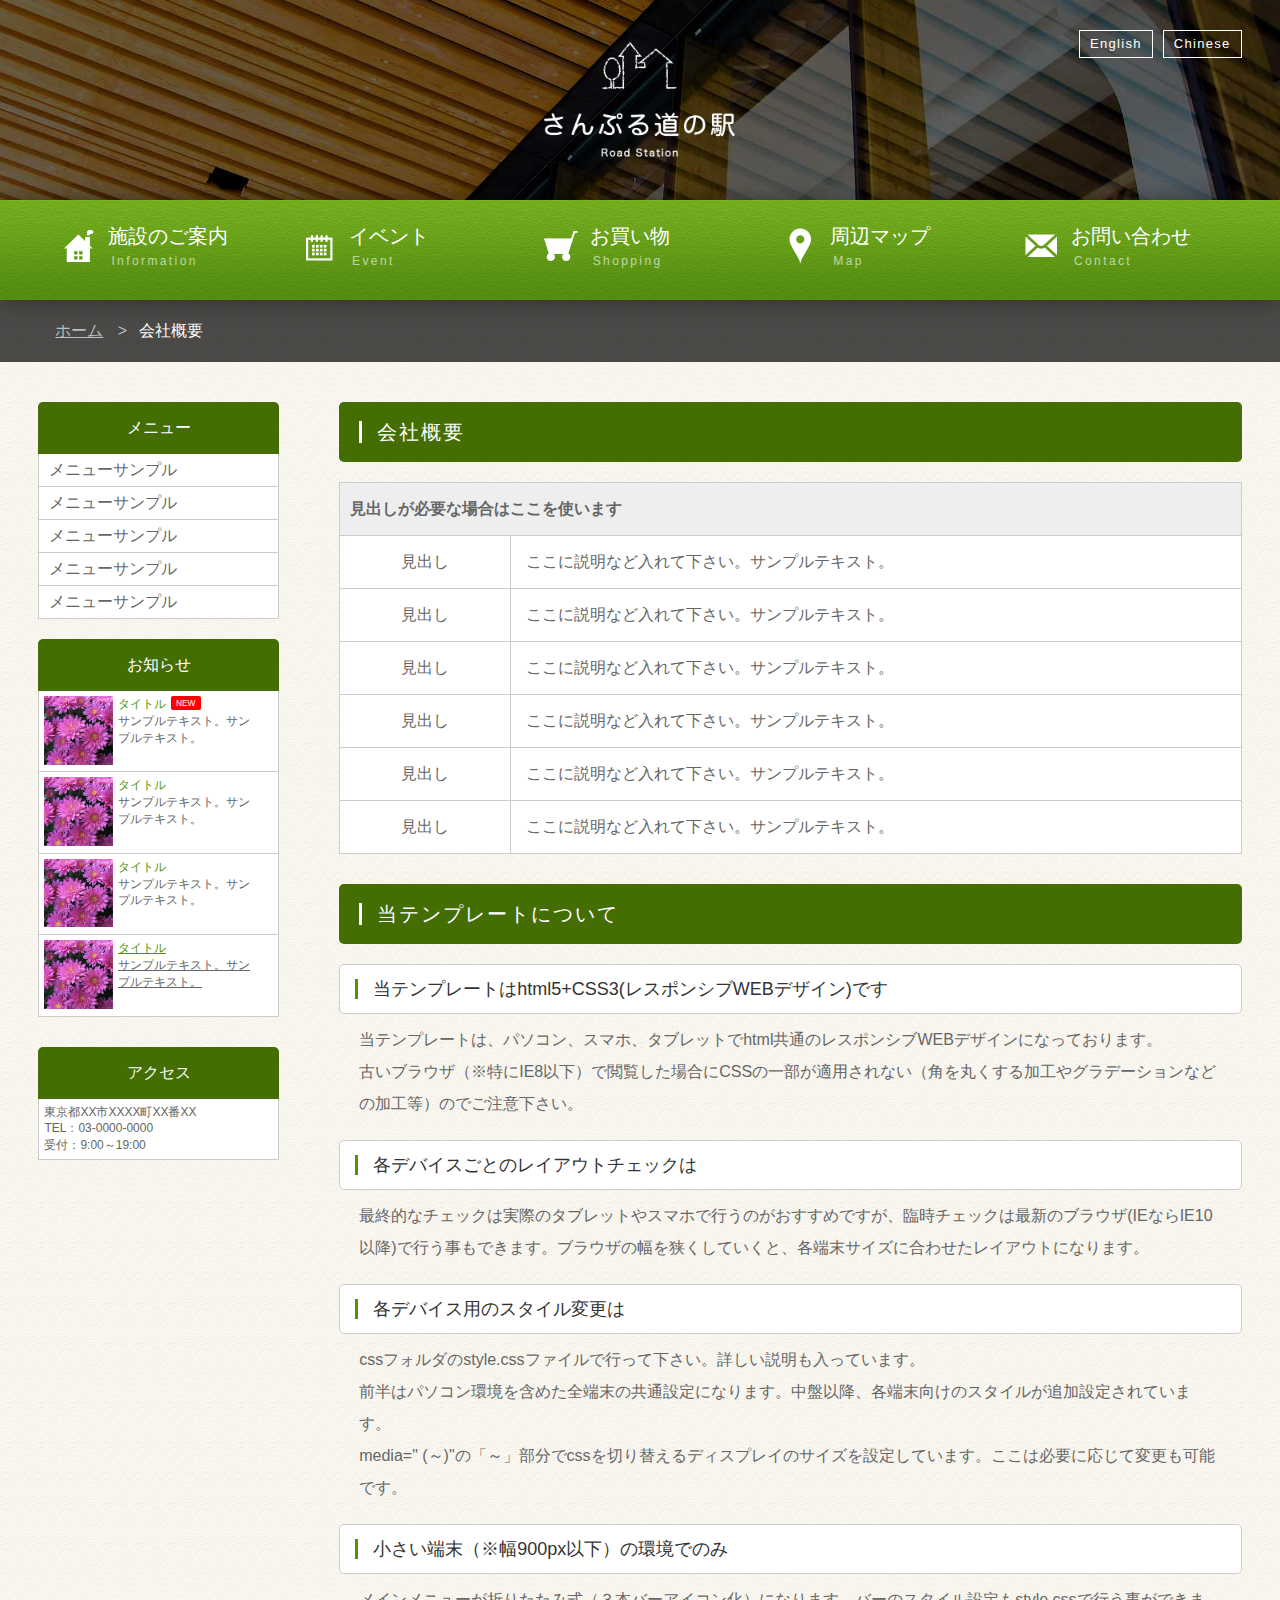
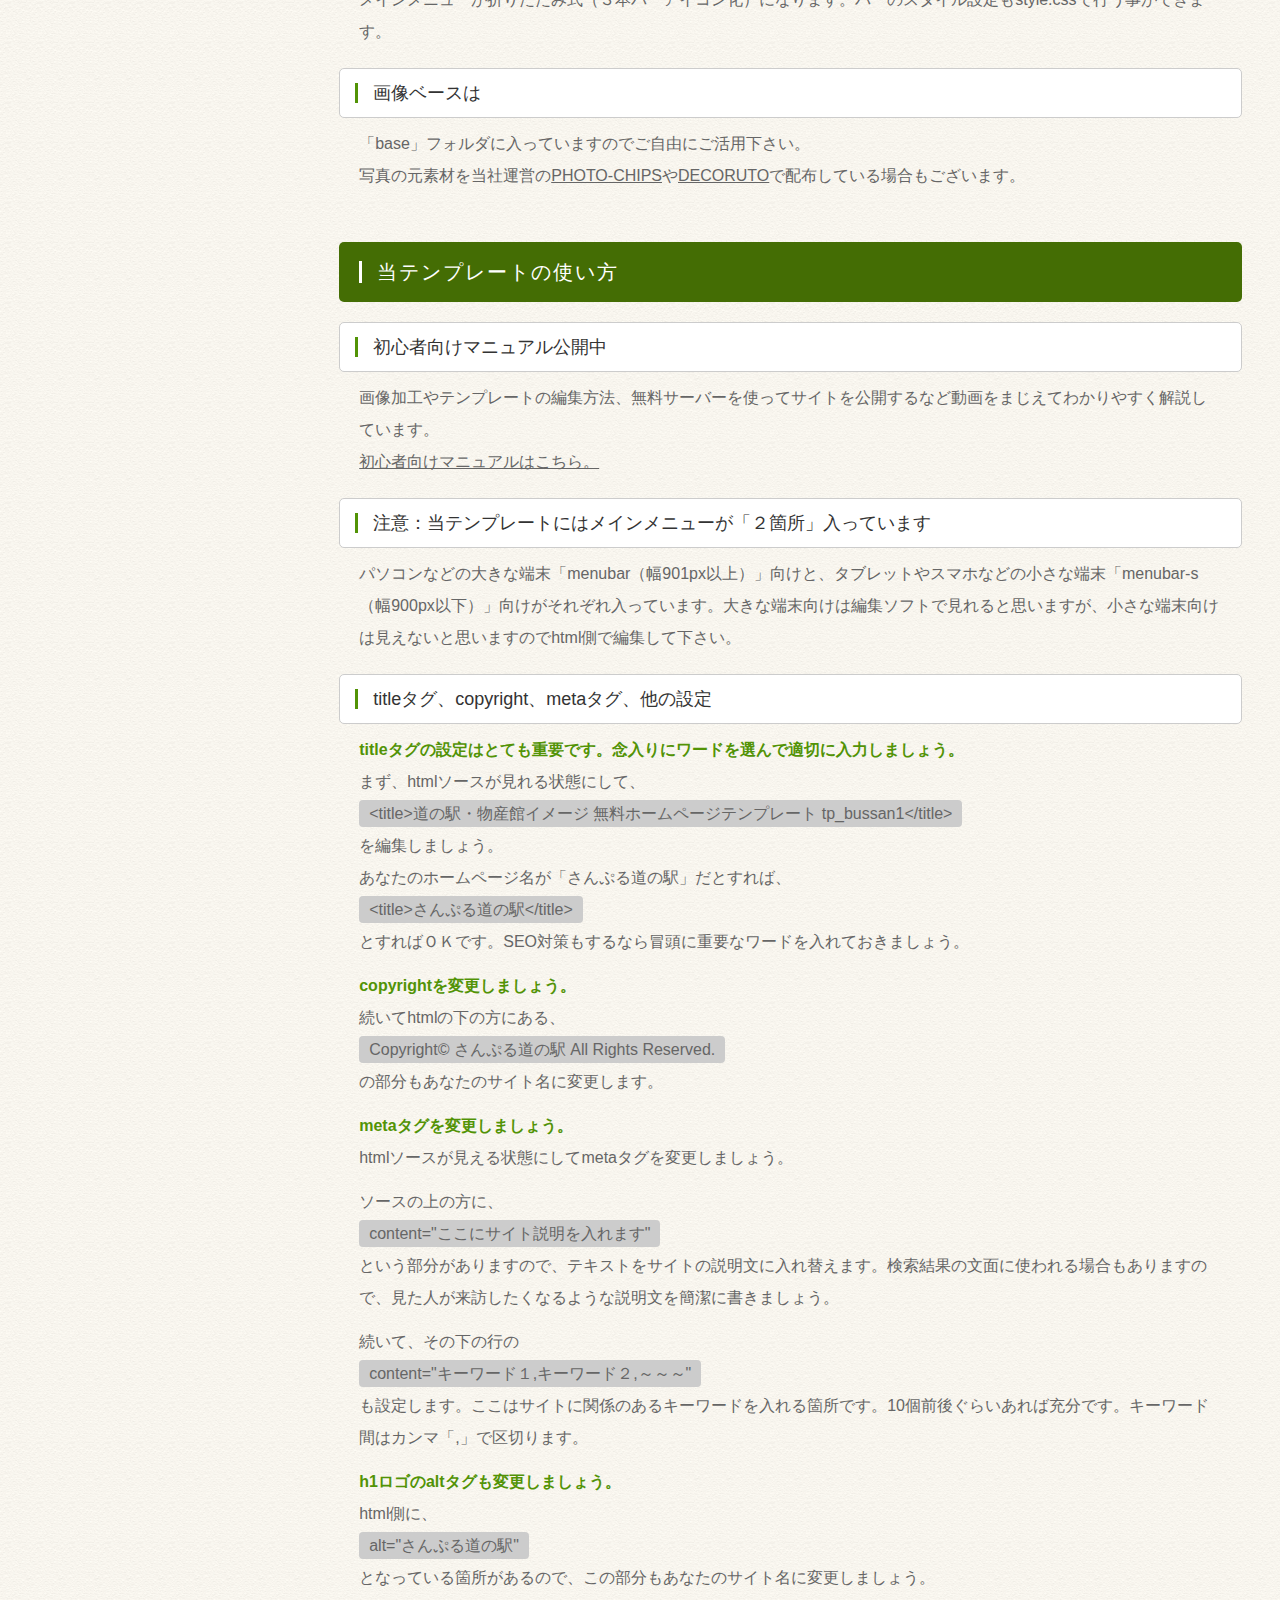
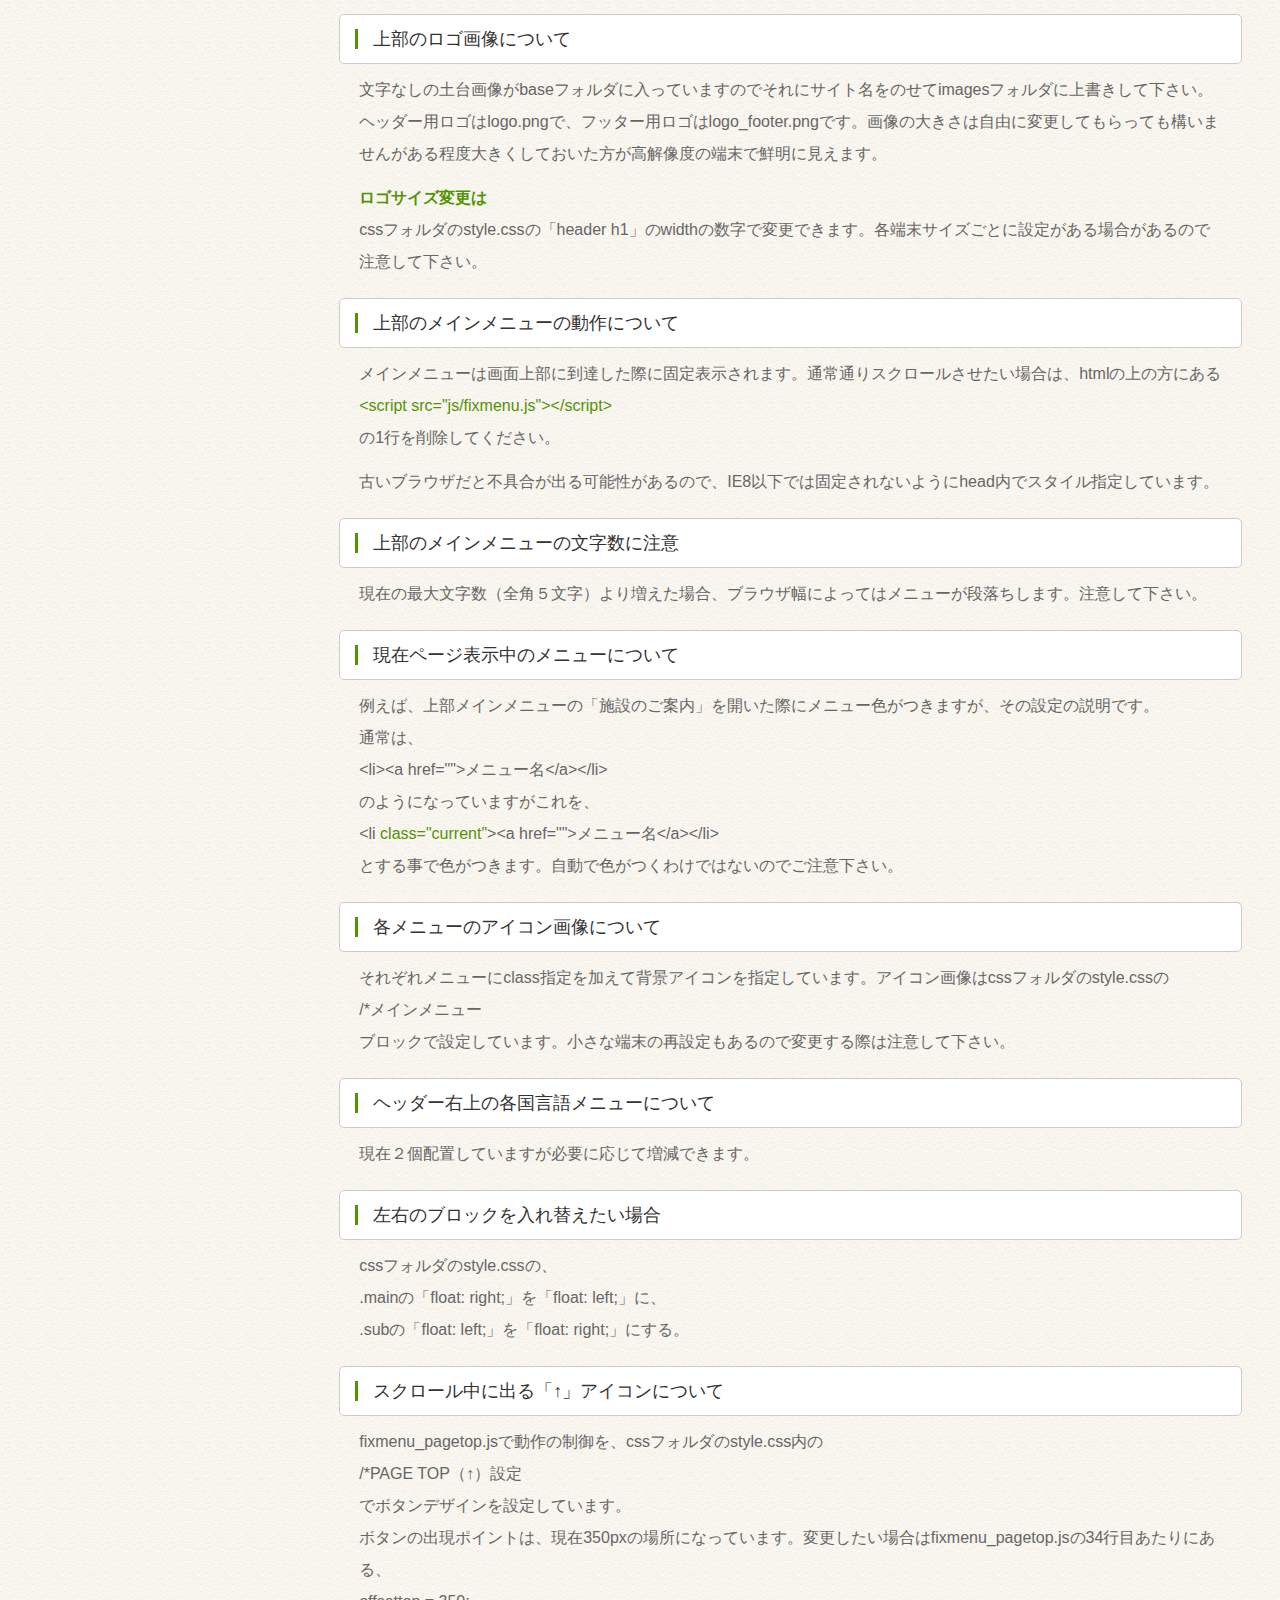
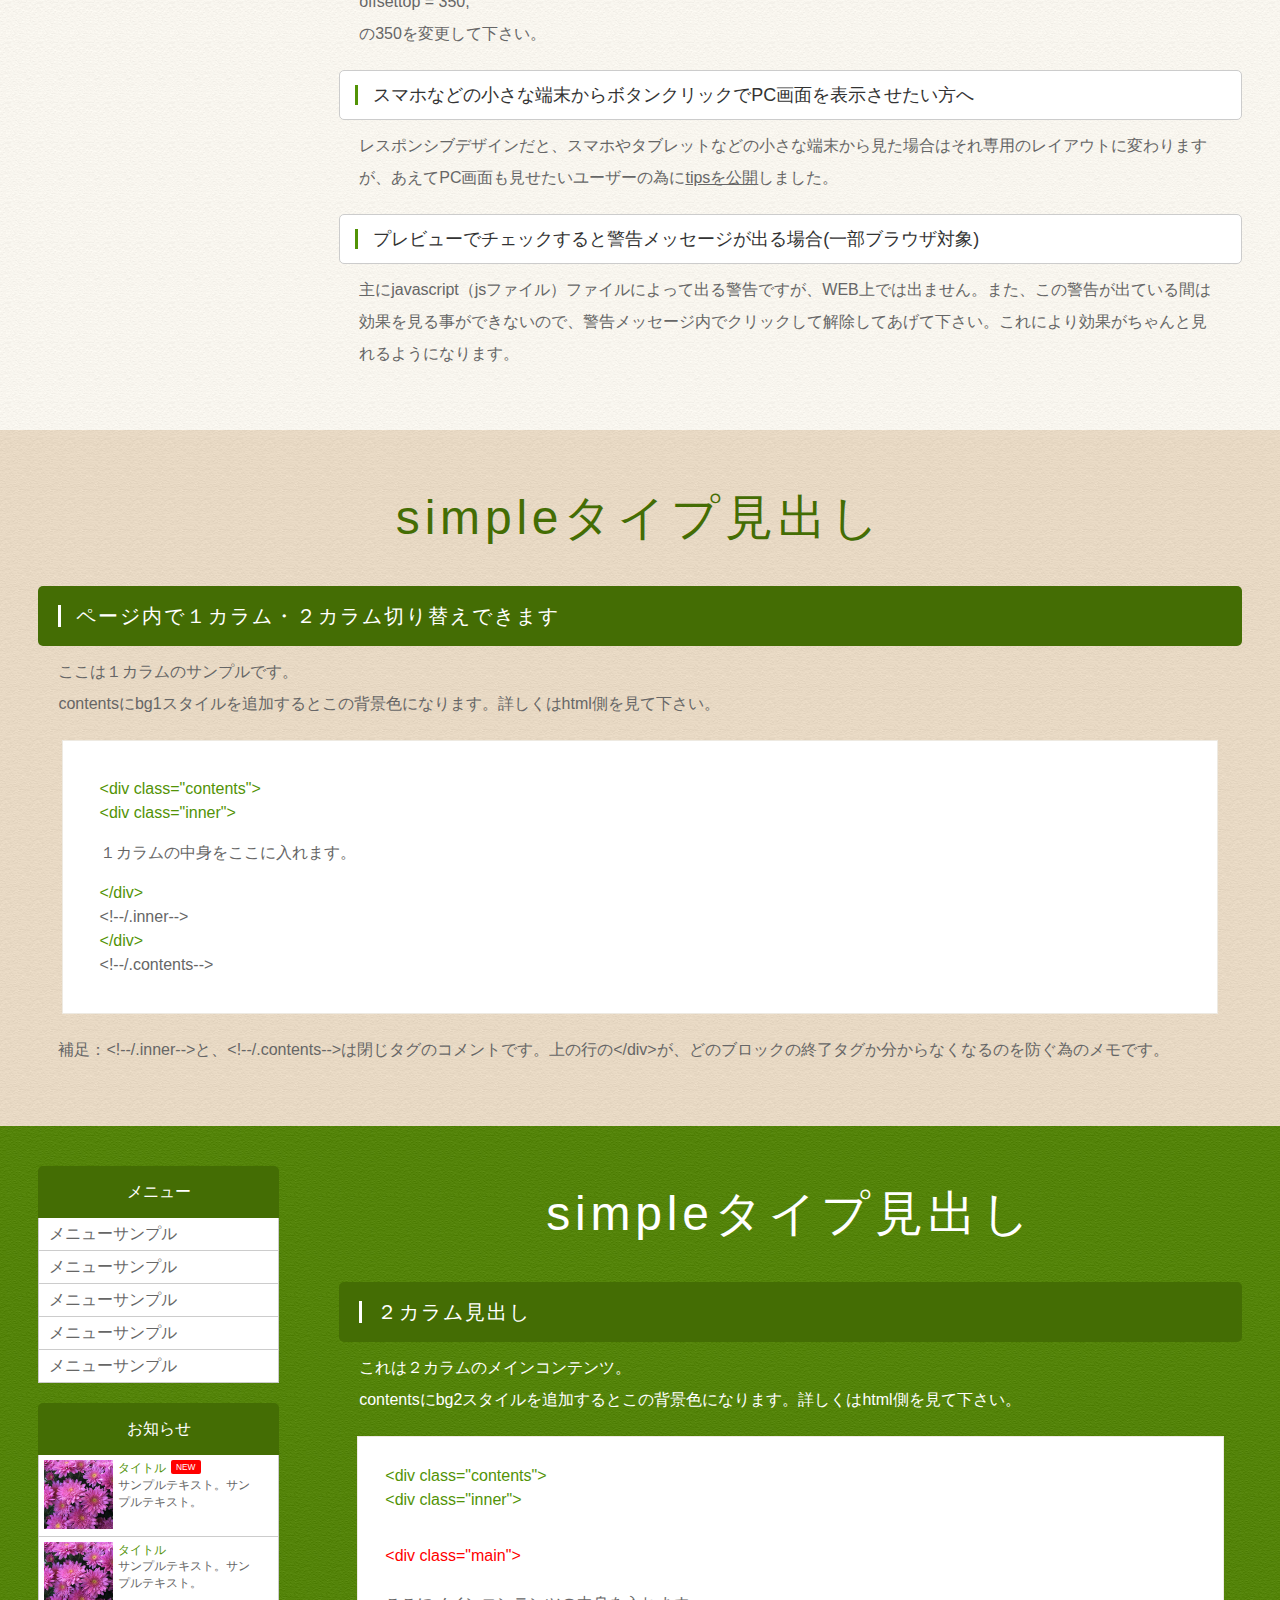
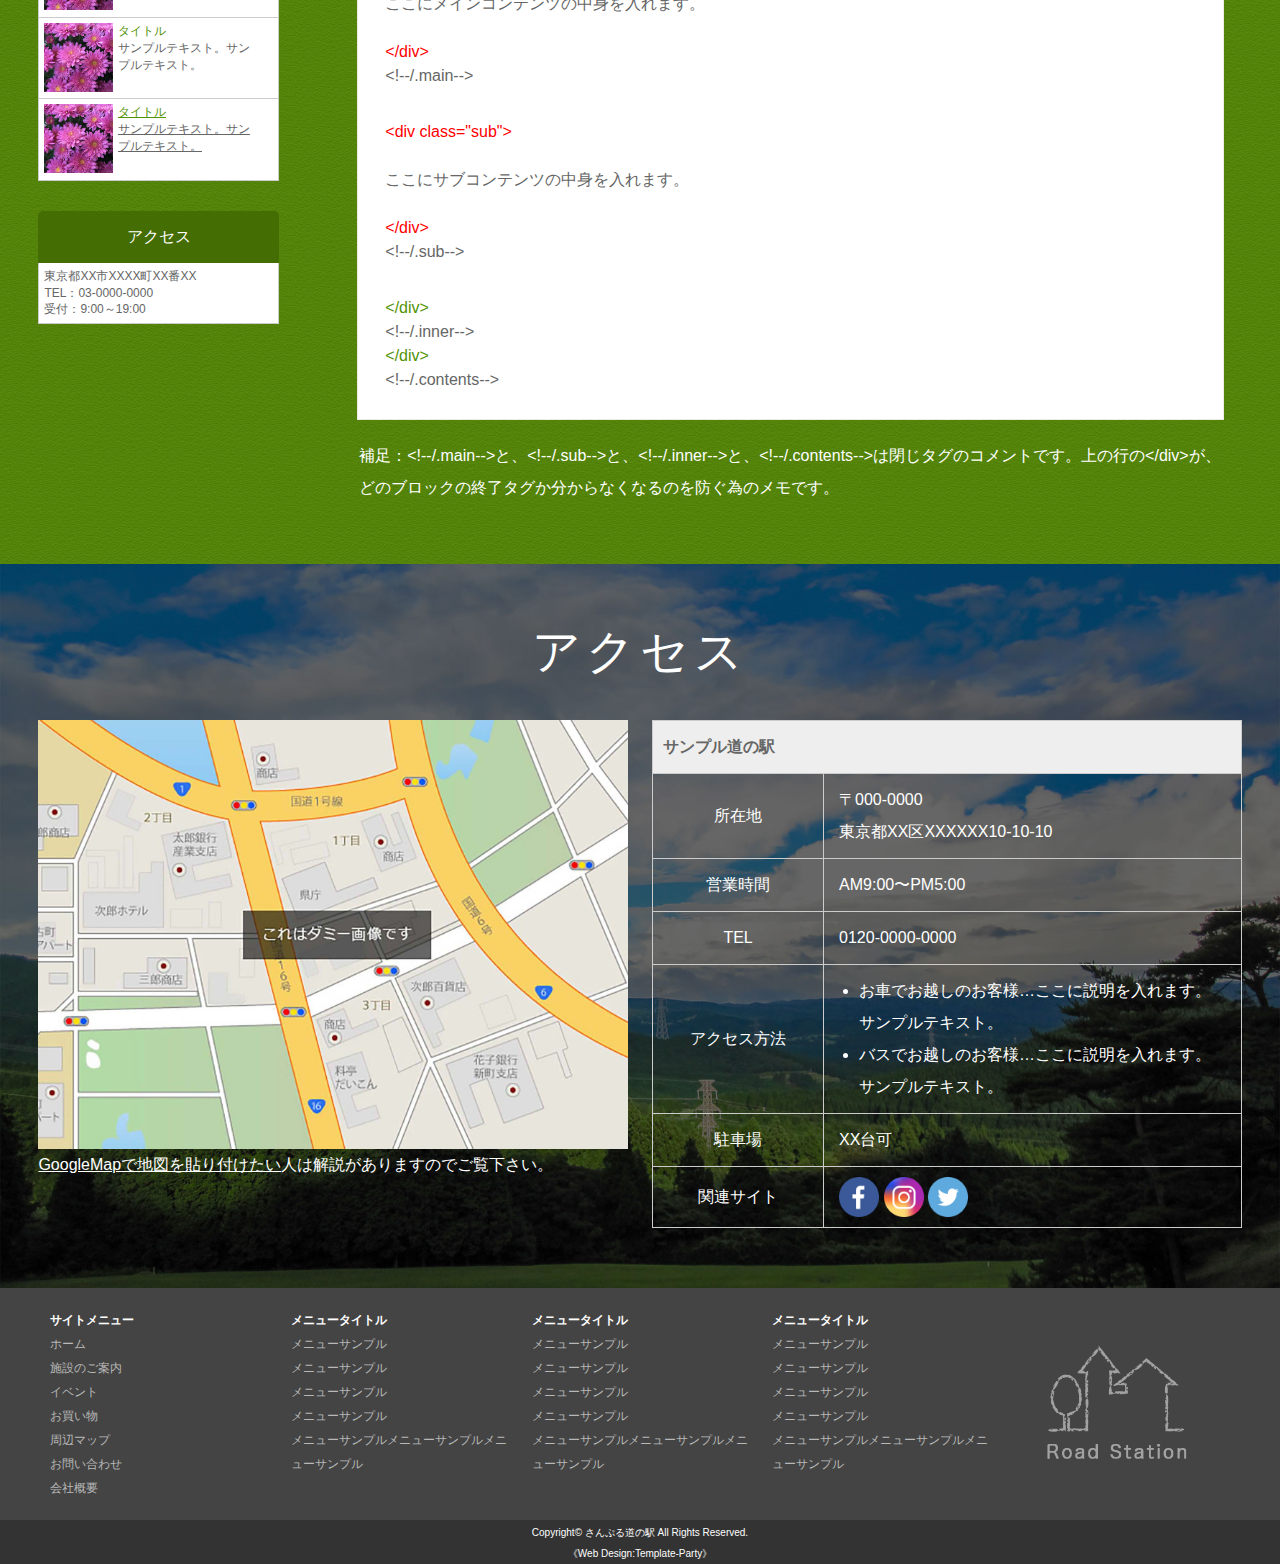
<file: company.html>
<!DOCTYPE html>
<html lang="ja">
<head>
<meta charset="UTF-8">
<meta http-equiv="X-UA-Compatible" content="IE=edge">
<title>道の駅・物産館イメージ 無料ホームページテンプレート tp_bussan1</title>
<meta name="viewport" content="width=device-width, initial-scale=1">
<meta name="description" content="ここにサイト説明を入れます">
<meta name="keywords" content="キーワード１,キーワード２,キーワード３,キーワード４,キーワード５">
<link rel="stylesheet" href="css/style.css">
<link rel="stylesheet" href="css/inview.css">
<script src="js/openclose.js"></script>
<script src="js/fixmenu.js"></script>
<script src="js/fixmenu_pagetop.js"></script>
<script src="https://d.shutto-translation.com/trans.js?id=10221"></script>
<!--[if lt IE 9]>
<script src="https://oss.maxcdn.com/html5shiv/3.7.2/html5shiv.min.js"></script>
<script src="https://oss.maxcdn.com/respond/1.4.2/respond.min.js"></script>
<![endif]-->
</head>

<body>

<header>
<div class="inner">
<h1 id="logo"><a href="index.html"><img src="images/logo.png" alt="さんぷる道の駅"></a></h1>
<ul id="header-nav">
<li><a href="#">English</a></li>
<li><a href="#">Chinese</a></li>
</ul>
</div>
</header>

<!--PC用（901px以上端末）メニュー-->
<nav id="menubar" class="nav-fix-pos">
<ul class="inner">
<li class="info"><a href="info.html">施設のご案内<span>Information</span></a></li>
<li class="event"><a href="event.html">イベント<span>Event</span></a></li>
<li class="shopping"><a href="shopping.html">お買い物<span>Shopping</span></a></li>
<li class="map"><a href="map.html">周辺マップ<span>Map</span></a></li>
<li class="contact"><a href="contact.html">お問い合わせ<span>Contact</span></a></li>
</ul>
</nav>
<!--小さな端末用（900px以下端末）メニュー-->
<nav id="menubar-s">
<ul>
<li class="info"><a href="info.html">施設のご案内<span>Information</span></a></li>
<li class="event"><a href="event.html">イベント<span>Event</span></a></li>
<li class="shopping"><a href="shopping.html">お買い物<span>Shopping</span></a></li>
<li class="map"><a href="map.html">周辺マップ<span>Map</span></a></li>
<li class="contact"><a href="contact.html">お問い合わせ<span>Contact</span></a></li>
</ul>
</nav>

<div class="contents">

<ul class="pan">
<li><a href="index.html">ホーム</a></li>
<li>会社概要</li>
</ul>

<div class="inner">

<div class="main">

	<section>

	<h2>会社概要</h2>

	<table class="ta1">
	<caption>見出しが必要な場合はここを使います</caption>
	<tr>
	<th>見出し</th>
	<td>ここに説明など入れて下さい。サンプルテキスト。</td>
	</tr>
	<tr>
	<th>見出し</th>
	<td>ここに説明など入れて下さい。サンプルテキスト。</td>
	</tr>
	<tr>
	<th>見出し</th>
	<td>ここに説明など入れて下さい。サンプルテキスト。</td>
	</tr>
	<tr>
	<th>見出し</th>
	<td>ここに説明など入れて下さい。サンプルテキスト。</td>
	</tr>
	<tr>
	<th>見出し</th>
	<td>ここに説明など入れて下さい。サンプルテキスト。</td>
	</tr>
	<tr>
	<th>見出し</th>
	<td>ここに説明など入れて下さい。サンプルテキスト。</td>
	</tr>
	</table>

	</section>

	<section id="about">

	<h2>当テンプレートについて</h2>

	<h3>当テンプレートはhtml5+CSS3(レスポンシブWEBデザイン)です</h3>
	<p>当テンプレートは、パソコン、スマホ、タブレットでhtml共通のレスポンシブWEBデザインになっております。<br>
	古いブラウザ（※特にIE8以下）で閲覧した場合にCSSの一部が適用されない（角を丸くする加工やグラデーションなどの加工等）のでご注意下さい。</p>

	<h3>各デバイスごとのレイアウトチェックは</h3>
	<p>最終的なチェックは実際のタブレットやスマホで行うのがおすすめですが、臨時チェックは最新のブラウザ(IEならIE10以降)で行う事もできます。ブラウザの幅を狭くしていくと、各端末サイズに合わせたレイアウトになります。</p>

	<h3>各デバイス用のスタイル変更は</h3>
	<p>cssフォルダのstyle.cssファイルで行って下さい。詳しい説明も入っています。<br>
	前半はパソコン環境を含めた全端末の共通設定になります。中盤以降、各端末向けのスタイルが追加設定されています。<br>
	media=&quot; (～)&quot;の「～」部分でcssを切り替えるディスプレイのサイズを設定しています。ここは必要に応じて変更も可能です。</p>

	<h3>小さい端末（※幅900px以下）の環境でのみ</h3>
	<p>メインメニューが折りたたみ式（３本バーアイコン化）になります。バーのスタイル設定もstyle.cssで行う事ができます。</p>

	<h3>画像ベースは</h3>
	<p>「base」フォルダに入っていますのでご自由にご活用下さい。<br>
	写真の元素材を当社運営の<a href="http://photo-chips.com/">PHOTO-CHIPS</a>や<a href="http://decoruto.com/">DECORUTO</a>で配布している場合もございます。</p>

	</section>

	<section>

	<h2>当テンプレートの使い方</h2>
	
	<h3>初心者向けマニュアル公開中</h3>
	<p>画像加工やテンプレートの編集方法、無料サーバーを使ってサイトを公開するなど動画をまじえてわかりやすく解説しています。<br>
	<a href="https://template-party.com/tips/index_beginner.html" target="_blank">初心者向けマニュアルはこちら。</a></p>
	
	<h3 class="color1">注意：当テンプレートにはメインメニューが「２箇所」入っています</h3>
	<p>パソコンなどの大きな端末「menubar（幅901px以上）」向けと、タブレットやスマホなどの小さな端末「menubar-s（幅900px以下）」向けがそれぞれ入っています。大きな端末向けは編集ソフトで見れると思いますが、小さな端末向けは見えないと思いますのでhtml側で編集して下さい。</p>

	<h3>titleタグ、copyright、metaタグ、他の設定</h3>
	<p><strong class="color1">titleタグの設定はとても重要です。念入りにワードを選んで適切に入力しましょう。</strong><br>
	まず、htmlソースが見れる状態にして、<br>
	<span class="look">&lt;title&gt;道の駅・物産館イメージ 無料ホームページテンプレート tp_bussan1&lt;/title&gt;</span><br>
	を編集しましょう。<br>
	あなたのホームページ名が「さんぷる道の駅」だとすれば、<br>
	<span class="look">&lt;title&gt;さんぷる道の駅&lt;/title&gt;</span><br>
	とすればＯＫです。SEO対策もするなら冒頭に重要なワードを入れておきましょう。</p>
	<p><strong class="color1">copyrightを変更しましょう。</strong><br>
	続いてhtmlの下の方にある、<br>
	<span class="look">Copyright&copy; さんぷる道の駅 All Rights Reserved.</span><br>
	の部分もあなたのサイト名に変更します。</p>
	<p><strong class="color1">metaタグを変更しましょう。</strong><br>
	htmlソースが見える状態にしてmetaタグを変更しましょう。</p>
	<p>ソースの上の方に、<br>
	<span class="look">content=&quot;ここにサイト説明を入れます&quot;</span><br>
	という部分がありますので、テキストをサイトの説明文に入れ替えます。検索結果の文面に使われる場合もありますので、見た人が来訪したくなるような説明文を簡潔に書きましょう。</p>
	<p>続いて、その下の行の<br>
	<span class="look">content=&quot;キーワード１,キーワード２,～～～&quot;</span><br>
	も設定します。ここはサイトに関係のあるキーワードを入れる箇所です。10個前後ぐらいあれば充分です。キーワード間はカンマ「,」で区切ります。</p>
	<p><strong class="color1">h1ロゴのaltタグも変更しましょう。</strong><br>
	  html側に、<br>
	<span class="look">alt=&quot;さんぷる道の駅&quot;</span><br>
	となっている箇所があるので、この部分もあなたのサイト名に変更しましょう。</p>

	<h3>上部のロゴ画像について</h3>
	<p>文字なしの土台画像がbaseフォルダに入っていますのでそれにサイト名をのせてimagesフォルダに上書きして下さい。ヘッダー用ロゴはlogo.pngで、フッター用ロゴはlogo_footer.pngです。画像の大きさは自由に変更してもらっても構いませんがある程度大きくしておいた方が高解像度の端末で鮮明に見えます。</p>
	<p><strong class="color1">ロゴサイズ変更は</strong><br>
	cssフォルダのstyle.cssの「header h1」のwidthの数字で変更できます。各端末サイズごとに設定がある場合があるので注意して下さい。</p>

	<h3>上部のメインメニューの動作について</h3>
	<p>メインメニューは画面上部に到達した際に固定表示されます。通常通りスクロールさせたい場合は、htmlの上の方にある<br>
	<span class="color1">&lt;script src=&quot;js/fixmenu.js&quot;&gt;&lt;/script&gt;</span><br>
	の1行を削除してください。</p>
	<p>古いブラウザだと不具合が出る可能性があるので、IE8以下では固定されないようにhead内でスタイル指定しています。</p>

	<h3>上部のメインメニューの文字数に注意</h3>
	<p>現在の最大文字数（全角５文字）より増えた場合、ブラウザ幅によってはメニューが段落ちします。注意して下さい。</p>

	<h3>現在ページ表示中のメニューについて</h3>
	<p>例えば、上部メインメニューの「施設のご案内」を開いた際にメニュー色がつきますが、その設定の説明です。<br>
	通常は、<br>
	&lt;li&gt;&lt;a href=&quot;&quot;&gt;メニュー名&lt;/a&gt;&lt;/li&gt;<br>
	のようになっていますがこれを、<br>
	&lt;li <span class="color1">class=&quot;current&quot;</span>&gt;&lt;a href=&quot;&quot;&gt;メニュー名&lt;/a&gt;&lt;/li&gt;<br>
	とする事で色がつきます。自動で色がつくわけではないのでご注意下さい。</p>

	<h3>各メニューのアイコン画像について</h3>
	<p>それぞれメニューにclass指定を加えて背景アイコンを指定しています。アイコン画像はcssフォルダのstyle.cssの<br>
	/*メインメニュー<br>
	ブロックで設定しています。小さな端末の再設定もあるので変更する際は注意して下さい。</p>

	<h3>ヘッダー右上の各国言語メニューについて</h3>
	<p>現在２個配置していますが必要に応じて増減できます。</p>

	<h3>左右のブロックを入れ替えたい場合</h3>
	<p>cssフォルダのstyle.cssの、<br>
	.mainの「float: right;」を「float: left;」に、<br>
	.subの「float: left;」を「float: right;」にする。</p>

	<h3>スクロール中に出る「↑」アイコンについて</h3>
	<p>fixmenu_pagetop.jsで動作の制御を、cssフォルダのstyle.css内の<br>
	/*PAGE TOP（↑）設定<br>
	でボタンデザインを設定しています。<br>
	ボタンの出現ポイントは、現在350pxの場所になっています。変更したい場合はfixmenu_pagetop.jsの34行目あたりにある、<br>
	offsettop = 350;<br>
	の350を変更して下さい。</p>

	<h3>スマホなどの小さな端末からボタンクリックでPC画面を表示させたい方へ</h3>
	<p>レスポンシブデザインだと、スマホやタブレットなどの小さな端末から見た場合はそれ専用のレイアウトに変わりますが、あえてPC画面も見せたいユーザーの為に<a href="http://template-party.com/tips/tips20160916viewport.html">tipsを公開</a>しました。</p>

	<h3>プレビューでチェックすると警告メッセージが出る場合(一部ブラウザ対象)</h3>
	<p>主にjavascript（jsファイル）ファイルによって出る警告ですが、WEB上では出ません。また、この警告が出ている間は効果を見る事ができないので、警告メッセージ内でクリックして解除してあげて下さい。これにより効果がちゃんと見れるようになります。</p>

	</section>

</div>
<!--/.main-->

<div class="sub">

	<nav>
	<h2>メニュー</h2>
	<ul class="submenu">
	<li><a href="#">メニューサンプル</a></li>
	<li><a href="#">メニューサンプル</a></li>
	<li><a href="#">メニューサンプル</a></li>
	<li><a href="#">メニューサンプル</a></li>
	<li><a href="#">メニューサンプル</a></li>
	</ul>
	</nav>

	<section>

	<h2>お知らせ</h2>

	<div class="list">
	<figure><img src="images_sample/sample8.jpg" alt="写真の説明"></figure>
	<h4>タイトル<span class="newicon">NEW</span></h4>
	<p>サンプルテキスト。サンプルテキスト。</p>
	</div>

	<div class="list">
	<figure><img src="images_sample/sample8.jpg" alt="写真の説明"></figure>
	<h4>タイトル</h4>
	<p>サンプルテキスト。サンプルテキスト。</p>
	</div>

	<div class="list">
	<figure><img src="images_sample/sample8.jpg" alt="写真の説明"></figure>
	<h4>タイトル</h4>
	<p>サンプルテキスト。サンプルテキスト。</p>
	</div>

	<div class="list">
	<figure><img src="images_sample/sample8.jpg" alt="写真の説明"></figure>
	<h4><a href="#">タイトル</a></h4>
	<p><a href="#">サンプルテキスト。サンプルテキスト。</a></p>
	</div>

	</section>

	<section>
	<h2>アクセス</h2>
	<p class="list">東京都XX市XXXX町XX番XX<br>
	TEL：03-0000-0000<br>
	受付：9:00～19:00</p>
	</section>

</div>
<!--/.sub-->

</div>
<!--/.inner-->
</div>
<!--/.contents-->

<div class="contents bg1">
<div class="inner">

	<section>
	
	<h2 class="simple">simpleタイプ見出し</h2>
	
	<h2>ページ内で１カラム・２カラム切り替えできます</h2>
	<p>ここは１カラムのサンプルです。<br>
	contentsにbg1スタイルを追加するとこの背景色になります。詳しくはhtml側を見て下さい。</p>
	<div class="box1">
	<p><span class="color1">&lt;div class=&quot;contents&quot;&gt;<br>
	&lt;div class=&quot;inner&quot;&gt;</span></p>
	<p><br>１カラムの中身をここに入れます。<br><br></p>
	<p><span class="color1">&lt;/div&gt;</span><br>
	&lt;!--/.inner--&gt;<br>
	<span class="color1">&lt;/div&gt;</span><br>
	&lt;!--/.contents--&gt;</p>
	</div>
	<p>補足：&lt;!--/.inner--&gt;と、&lt;!--/.contents--&gt;は閉じタグのコメントです。上の行の&lt;/div&gt;が、どのブロックの終了タグか分からなくなるのを防ぐ為のメモです。</p>

	</section>

</div>
<!--/.inner-->
</div>
<!--/.contents-->

<div class="contents bg2">
<div class="inner">

<div class="main">

	<section>
	
	<h2 class="simple">simpleタイプ見出し</h2>
	
	<h2>２カラム見出し</h2>
	<p>これは２カラムのメインコンテンツ。<br>
	contentsにbg2スタイルを追加するとこの背景色になります。詳しくはhtml側を見て下さい。</p>
	<div class="box1">
	<p><span class="color1">&lt;div class=&quot;contents&quot;&gt;<br>
	&lt;div class=&quot;inner&quot;&gt;</span></p><br>
	<p><span style="color:red;">&lt;div class=&quot;main&quot;&gt;</span><br>
	<br>ここにメインコンテンツの中身を入れます。<br><br>
	<span style="color:red;">&lt;/div&gt;</span><br>
	 &lt;!--/.main--&gt;</p><br>
	<p><span style="color:red;">&lt;div class=&quot;sub&quot;&gt;</span><br>
	<br>ここにサブコンテンツの中身を入れます。<br><br>
	<span style="color:red;">&lt;/div&gt;</span><br>
	 &lt;!--/.sub--&gt;</p><br>
	<p><span class="color1">&lt;/div&gt;</span><br>
	&lt;!--/.inner--&gt;<br>
	<span class="color1">&lt;/div&gt;</span><br>
	&lt;!--/.contents--&gt;</p>
	</div>
	<p>補足：&lt;!--/.main--&gt;と、&lt;!--/.sub--&gt;と、&lt;!--/.inner--&gt;と、&lt;!--/.contents--&gt;は閉じタグのコメントです。上の行の&lt;/div&gt;が、どのブロックの終了タグか分からなくなるのを防ぐ為のメモです。</p>
	
	</section>

</div>
<!--/.main-->

<div class="sub">

	<nav>
	<h2>メニュー</h2>
	<ul class="submenu">
	<li><a href="#">メニューサンプル</a></li>
	<li><a href="#">メニューサンプル</a></li>
	<li><a href="#">メニューサンプル</a></li>
	<li><a href="#">メニューサンプル</a></li>
	<li><a href="#">メニューサンプル</a></li>
	</ul>
	</nav>

	<section>

	<h2>お知らせ</h2>

	<div class="list">
	<figure><img src="images_sample/sample8.jpg" alt="写真の説明"></figure>
	<h4>タイトル<span class="newicon">NEW</span></h4>
	<p>サンプルテキスト。サンプルテキスト。</p>
	</div>

	<div class="list">
	<figure><img src="images_sample/sample8.jpg" alt="写真の説明"></figure>
	<h4>タイトル</h4>
	<p>サンプルテキスト。サンプルテキスト。</p>
	</div>

	<div class="list">
	<figure><img src="images_sample/sample8.jpg" alt="写真の説明"></figure>
	<h4>タイトル</h4>
	<p>サンプルテキスト。サンプルテキスト。</p>
	</div>

	<div class="list">
	<figure><img src="images_sample/sample8.jpg" alt="写真の説明"></figure>
	<h4><a href="#">タイトル</a></h4>
	<p><a href="#">サンプルテキスト。サンプルテキスト。</a></p>
	</div>

	</section>

	<section>
	<h2>アクセス</h2>
	<p class="list">東京都XX市XXXX町XX番XX<br>
	TEL：03-0000-0000<br>
	受付：9:00～19:00</p>
	</section>

</div>
<!--/.sub-->

</div>
<!--/.inner-->
</div>
<!--/.contents-->

<div class="contents bg-access">
<div class="inner">

	<section>

	<h2 class="simple">アクセス</h2>

	<div class="href-left">

	<div><img src="images/dummy_map_main.jpg" alt=""><br>
	<a href="http://template-party.com/file/pickup_googlemap.html" target="_blank">GoogleMapで地図を貼り付けたい</a>人は解説がありますのでご覧下さい。</div>

	</div>
	<!--/#fooer-left-->

	<div class="href-right">

	<table class="ta1">
	<caption>サンプル道の駅</caption>
	<tr>
	<th>所在地</th>
	<td>〒000-0000<br>
	東京都XX区XXXXXX10-10-10</td>
	</tr>
	<tr>
	<th>営業時間</th>
	<td>AM9:00〜PM5:00</td>
	</tr>
	<tr>
	<th>TEL</th>
	<td>0120-0000-0000</td>
	</tr>
	<tr>
	<th>アクセス方法</th>
	<td>
		<ul class="disc">
		<li>お車でお越しのお客様…ここに説明を入れます。サンプルテキスト。</li>
		<li>バスでお越しのお客様…ここに説明を入れます。サンプルテキスト。</li>
		</ul>
	</td>
	</tr>
	<tr>
	<th>駐車場</th>
	<td>XX台可</td>
	</tr>
	<tr>
	<th>関連サイト</th>
	<td>
		<div class="icon">
		<a href="#"><img src="images/icon_facebook.png" alt="Facebook"></a>
		<a href="#"><img src="images/icon_instagram.png" alt="Instagram"></a>
		<a href="#"><img src="images/icon_twitter.png" alt="Twitter"></a>
		</div>
	</td>
	</tr>
	</table>

	</div>
	<!--/#fooer-right-->

</section>

</div>
<!--/.inner-->
</div>
<!--/.contents-->

<footer>

<div id="footermenu" class="inner">
<ul>
<li class="title">サイトメニュー</li>
<li><a href="index.html">ホーム</a></li>
<li><a href="info.html">施設のご案内</a></li>
<li><a href="event.html">イベント</a></li>
<li><a href="shopping.html">お買い物</a></li>
<li><a href="map.html">周辺マップ</a></li>
<li><a href="contact.html">お問い合わせ</a></li>
<li><a href="company.html">会社概要</a></li>
</ul>
<ul>
<li class="title">メニュータイトル</li>
<li><a href="#">メニューサンプル</a></li>
<li><a href="#">メニューサンプル</a></li>
<li><a href="#">メニューサンプル</a></li>
<li><a href="#">メニューサンプル</a></li>
<li><a href="#">メニューサンプルメニューサンプルメニューサンプル</a></li>
</ul>
<ul>
<li class="title">メニュータイトル</li>
<li><a href="#">メニューサンプル</a></li>
<li><a href="#">メニューサンプル</a></li>
<li><a href="#">メニューサンプル</a></li>
<li><a href="#">メニューサンプル</a></li>
<li><a href="#">メニューサンプルメニューサンプルメニューサンプル</a></li>
</ul>
<ul>
<li class="title">メニュータイトル</li>
<li><a href="#">メニューサンプル</a></li>
<li><a href="#">メニューサンプル</a></li>
<li><a href="#">メニューサンプル</a></li>
<li><a href="#">メニューサンプル</a></li>
<li><a href="#">メニューサンプルメニューサンプルメニューサンプル</a></li>
</ul>
</div>
<!--/footermenu-->

<div id="copyright">
<small>Copyright&copy; <a href="index.html">さんぷる道の駅</a> All Rights Reserved.</small>
<span class="pr"><a href="http://template-party.com/" target="_blank">《Web Design:Template-Party》</a></span>
</div>

</footer>

<p class="nav-fix-pos-pagetop"><a href="#">↑</a></p>

<!--メニュー開閉ボタン-->
<div id="menubar_hdr" class="close"></div>
<!--メニューの開閉処理条件設定　900px以下-->
<script>
if (OCwindowWidth() <= 900) {
	open_close("menubar_hdr", "menubar-s");
}
</script>

</body>
</html>
</file>
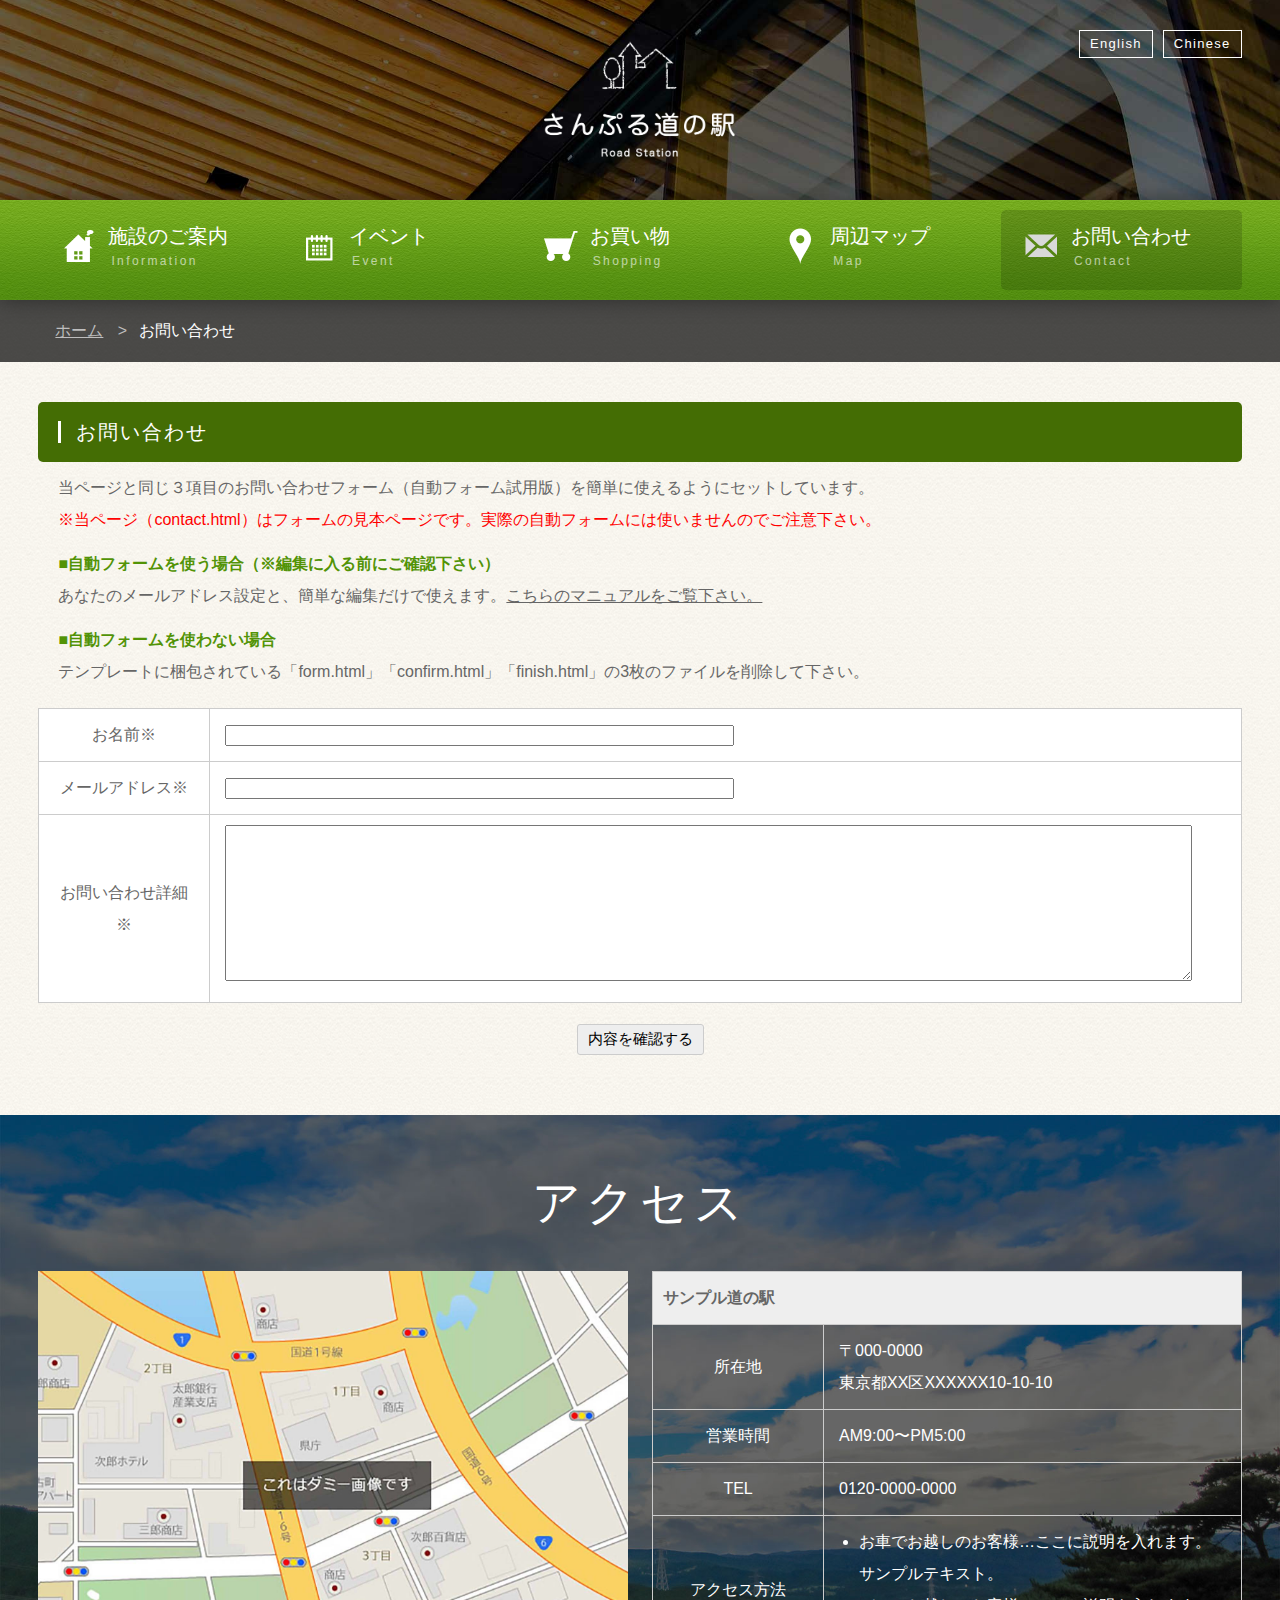
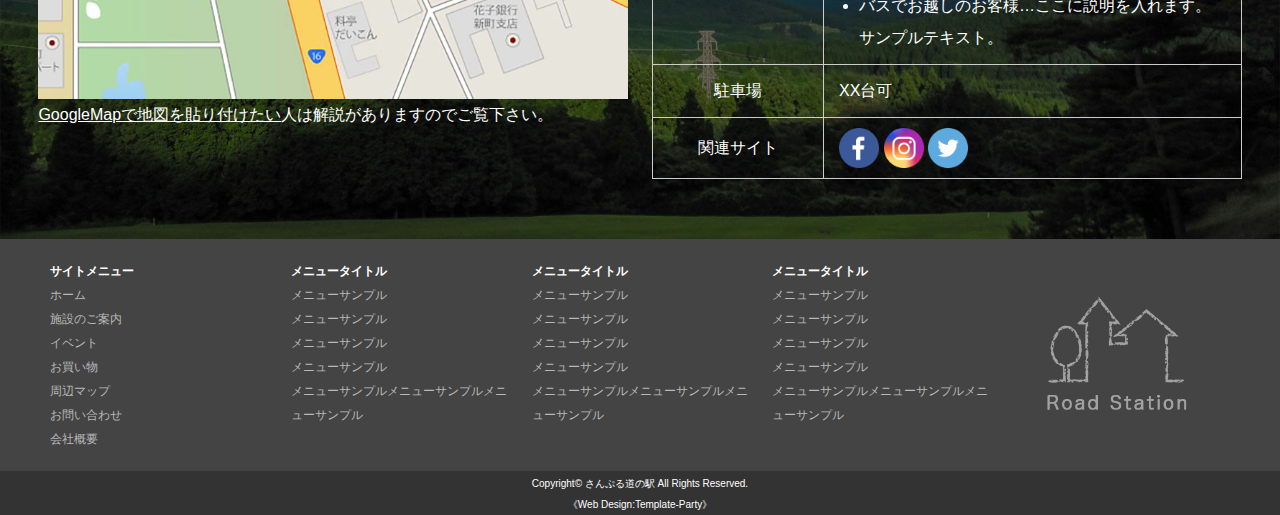
<file: contact.html>
<!DOCTYPE html>
<html lang="ja">
<head>
<meta charset="UTF-8">
<meta http-equiv="X-UA-Compatible" content="IE=edge">
<title>道の駅・物産館イメージ 無料ホームページテンプレート tp_bussan1</title>
<meta name="viewport" content="width=device-width, initial-scale=1">
<meta name="description" content="ここにサイト説明を入れます">
<meta name="keywords" content="キーワード１,キーワード２,キーワード３,キーワード４,キーワード５">
<link rel="stylesheet" href="css/style.css">
<link rel="stylesheet" href="css/inview.css">
<script src="js/openclose.js"></script>
<script src="js/fixmenu.js"></script>
<script src="js/fixmenu_pagetop.js"></script>
<script src="https://d.shutto-translation.com/trans.js?id=13059"></script>
<!--[if lt IE 9]>
<script src="https://oss.maxcdn.com/html5shiv/3.7.2/html5shiv.min.js"></script>
<script src="https://oss.maxcdn.com/respond/1.4.2/respond.min.js"></script>
<![endif]-->
</head>

<body>

<header>
<div class="inner">
<h1 id="logo"><a href="index.html"><img src="images/logo.png" alt="さんぷる道の駅"></a></h1>
<ul id="header-nav">
<li><a href="#">English</a></li>
<li><a href="#">Chinese</a></li>
</ul>
</div>
</header>

<!--PC用（901px以上端末）メニュー-->
<nav id="menubar" class="nav-fix-pos">
<ul class="inner">
<li class="info"><a href="info.html">施設のご案内<span>Information</span></a></li>
<li class="event"><a href="event.html">イベント<span>Event</span></a></li>
<li class="shopping"><a href="shopping.html">お買い物<span>Shopping</span></a></li>
<li class="map"><a href="map.html">周辺マップ<span>Map</span></a></li>
<li class="contact current"><a href="contact.html">お問い合わせ<span>Contact</span></a></li>
</ul>
</nav>
<!--小さな端末用（900px以下端末）メニュー-->
<nav id="menubar-s">
<ul>
<li class="info"><a href="info.html">施設のご案内<span>Information</span></a></li>
<li class="event"><a href="event.html">イベント<span>Event</span></a></li>
<li class="shopping"><a href="shopping.html">お買い物<span>Shopping</span></a></li>
<li class="map"><a href="map.html">周辺マップ<span>Map</span></a></li>
<li class="contact current"><a href="contact.html">お問い合わせ<span>Contact</span></a></li>
</ul>
</nav>

<div class="contents">

<ul class="pan">
<li><a href="index.html">ホーム</a></li>
<li>お問い合わせ</li>
</ul>

<div class="inner">

<section>

<h2>お問い合わせ</h2>
<p>当ページと同じ３項目のお問い合わせフォーム（自動フォーム試用版）を簡単に使えるようにセットしています。<br>
<span style="color: red;">※当ページ（contact.html）はフォームの見本ページです。実際の自動フォームには使いませんのでご注意下さい。</span></p>
<p><strong class="color1">■自動フォームを使う場合（※編集に入る前にご確認下さい）</strong><br>
あなたのメールアドレス設定と、簡単な編集だけで使えます。<a href="http://template-party.com/file/formgen_manual_set2.html" target="_blank">こちらのマニュアルをご覧下さい。</a></p>
<p><strong class="color1">■自動フォームを使わない場合</strong><br>
テンプレートに梱包されている「form.html」「confirm.html」「finish.html」の3枚のファイルを削除して下さい。</p>

<table class="ta1">
<tr>
<th>お名前※</th>
<td><input type="text" name="お名前" size="30" class="ws"></td>
</tr>
<tr>
<th>メールアドレス※</th>
<td><input type="text" name="メールアドレス" size="30" class="ws"></td>
</tr>
<tr>
<th>お問い合わせ詳細※</th>
<td><textarea name="お問い合わせ詳細" cols="30" rows="10" class="wl"></textarea></td>
</tr>
</table>

<p class="c">
<input type="submit" value="内容を確認する" class="btn">
</p>

</section>
	
</div>
<!--/.inner-->
</div>
<!--/.contents-->

<div class="contents bg-access">
<div class="inner">

	<section>

	<h2 class="simple">アクセス</h2>

	<div class="href-left">

	<div><img src="images/dummy_map_main.jpg" alt=""><br>
	<a href="http://template-party.com/file/pickup_googlemap.html" target="_blank">GoogleMapで地図を貼り付けたい</a>人は解説がありますのでご覧下さい。</div>

	</div>
	<!--/#fooer-left-->

	<div class="href-right">

	<table class="ta1">
	<caption>サンプル道の駅</caption>
	<tr>
	<th>所在地</th>
	<td>〒000-0000<br>
	東京都XX区XXXXXX10-10-10</td>
	</tr>
	<tr>
	<th>営業時間</th>
	<td>AM9:00〜PM5:00</td>
	</tr>
	<tr>
	<th>TEL</th>
	<td>0120-0000-0000</td>
	</tr>
	<tr>
	<th>アクセス方法</th>
	<td>
		<ul class="disc">
		<li>お車でお越しのお客様…ここに説明を入れます。サンプルテキスト。</li>
		<li>バスでお越しのお客様…ここに説明を入れます。サンプルテキスト。</li>
		</ul>
	</td>
	</tr>
	<tr>
	<th>駐車場</th>
	<td>XX台可</td>
	</tr>
	<tr>
	<th>関連サイト</th>
	<td>
		<div class="icon">
		<a href="#"><img src="images/icon_facebook.png" alt="Facebook"></a>
		<a href="#"><img src="images/icon_instagram.png" alt="Instagram"></a>
		<a href="#"><img src="images/icon_twitter.png" alt="Twitter"></a>
		</div>
	</td>
	</tr>
	</table>

	</div>
	<!--/#fooer-right-->

</section>

</div>
<!--/.inner-->
</div>
<!--/.contents-->

<footer>

<div id="footermenu" class="inner">
<ul>
<li class="title">サイトメニュー</li>
<li><a href="index.html">ホーム</a></li>
<li><a href="info.html">施設のご案内</a></li>
<li><a href="event.html">イベント</a></li>
<li><a href="shopping.html">お買い物</a></li>
<li><a href="map.html">周辺マップ</a></li>
<li><a href="contact.html">お問い合わせ</a></li>
<li><a href="company.html">会社概要</a></li>
</ul>
<ul>
<li class="title">メニュータイトル</li>
<li><a href="#">メニューサンプル</a></li>
<li><a href="#">メニューサンプル</a></li>
<li><a href="#">メニューサンプル</a></li>
<li><a href="#">メニューサンプル</a></li>
<li><a href="#">メニューサンプルメニューサンプルメニューサンプル</a></li>
</ul>
<ul>
<li class="title">メニュータイトル</li>
<li><a href="#">メニューサンプル</a></li>
<li><a href="#">メニューサンプル</a></li>
<li><a href="#">メニューサンプル</a></li>
<li><a href="#">メニューサンプル</a></li>
<li><a href="#">メニューサンプルメニューサンプルメニューサンプル</a></li>
</ul>
<ul>
<li class="title">メニュータイトル</li>
<li><a href="#">メニューサンプル</a></li>
<li><a href="#">メニューサンプル</a></li>
<li><a href="#">メニューサンプル</a></li>
<li><a href="#">メニューサンプル</a></li>
<li><a href="#">メニューサンプルメニューサンプルメニューサンプル</a></li>
</ul>
</div>
<!--/footermenu-->

<div id="copyright">
<small>Copyright&copy; <a href="index.html">さんぷる道の駅</a> All Rights Reserved.</small>
<span class="pr"><a href="http://template-party.com/" target="_blank">《Web Design:Template-Party》</a></span>
</div>

</footer>

<p class="nav-fix-pos-pagetop"><a href="#">↑</a></p>

<!--メニュー開閉ボタン-->
<div id="menubar_hdr" class="close"></div>
<!--メニューの開閉処理条件設定　900px以下-->
<script>
if (OCwindowWidth() <= 900) {
	open_close("menubar_hdr", "menubar-s");
}
</script>

</body>
</html>
</file>
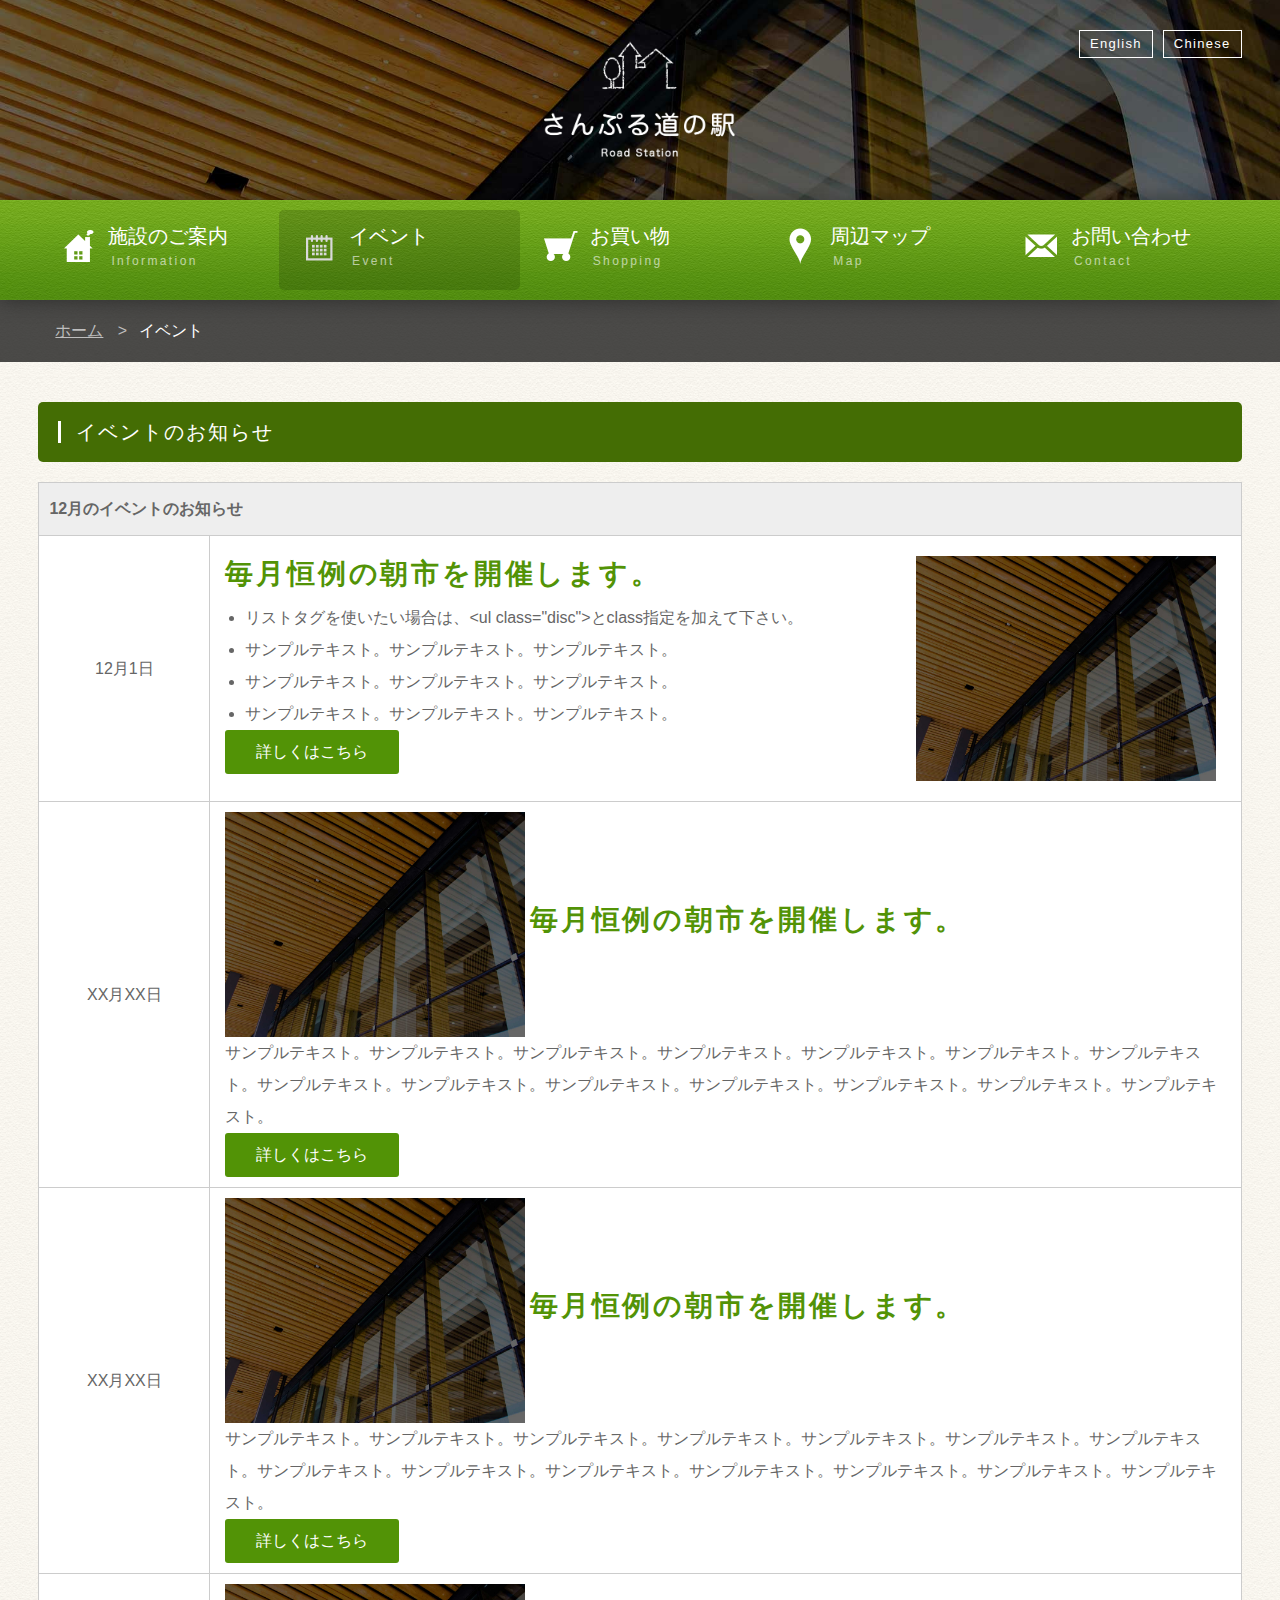
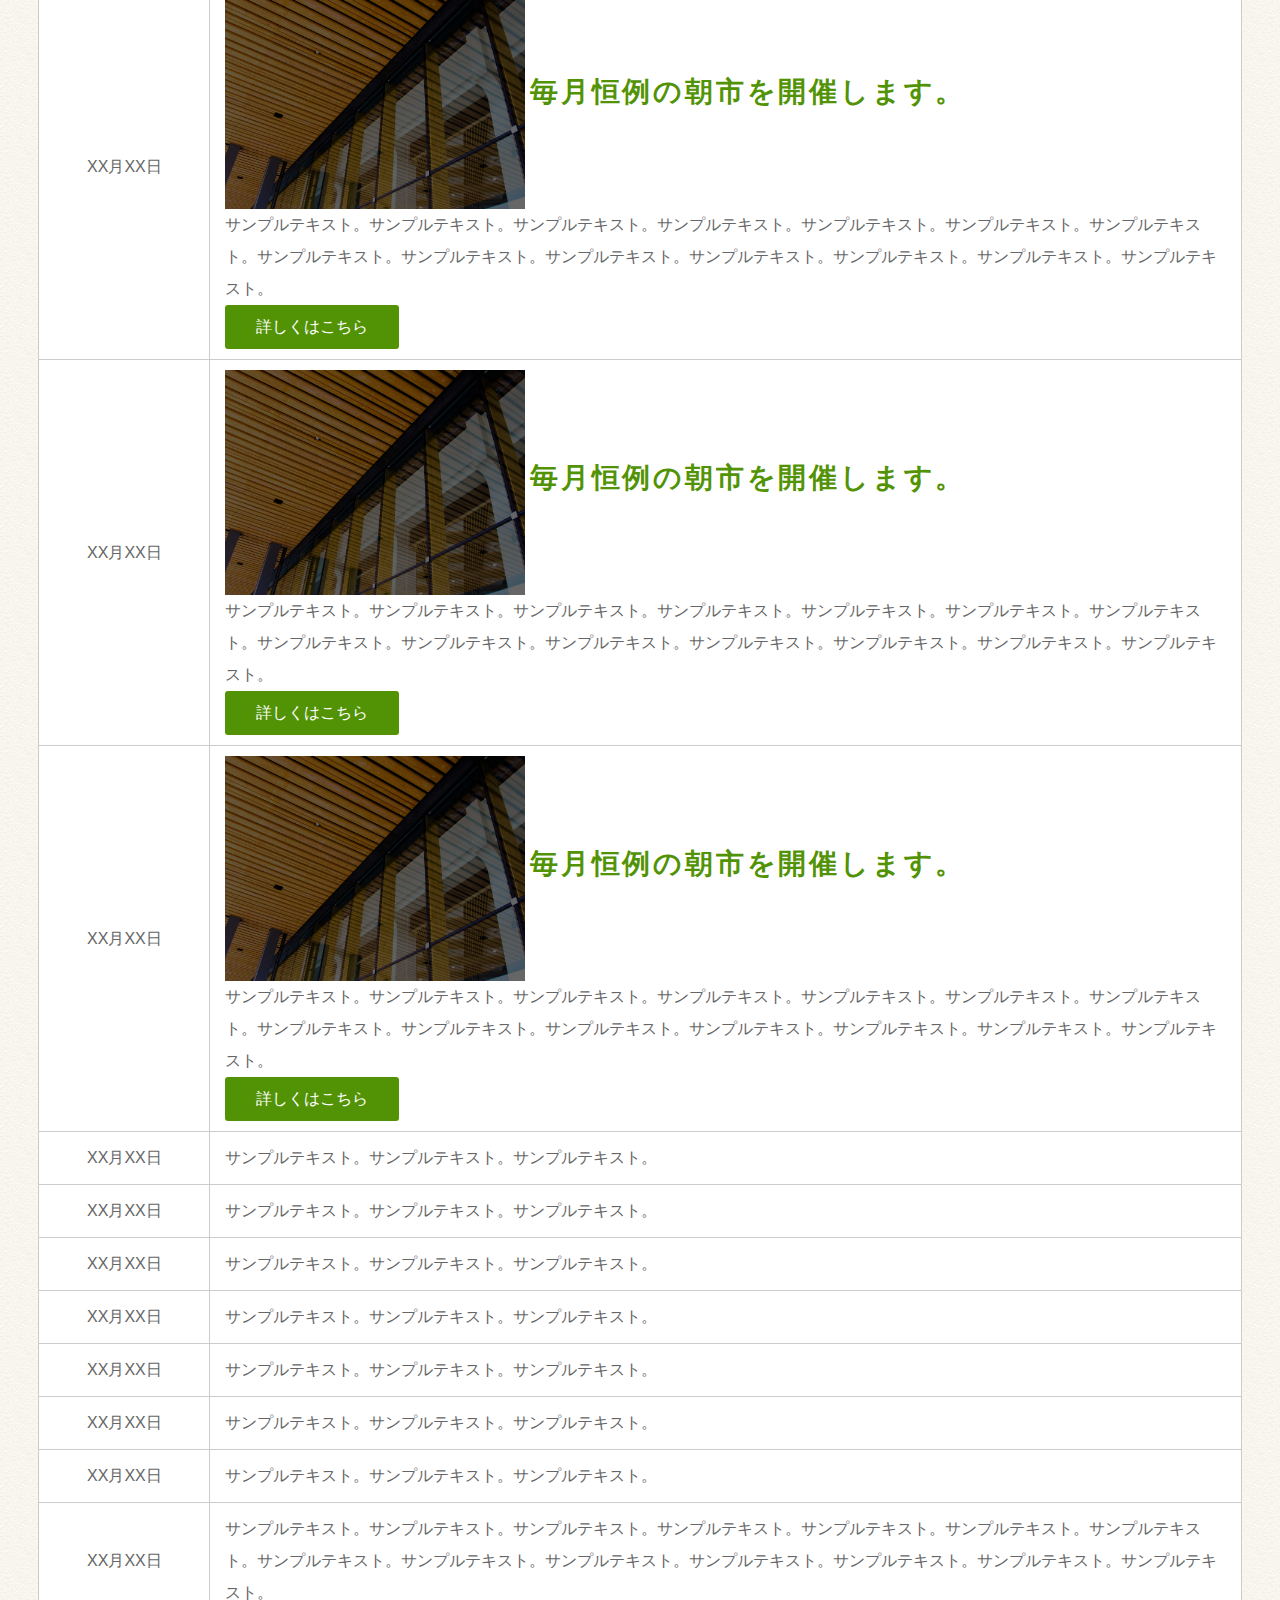
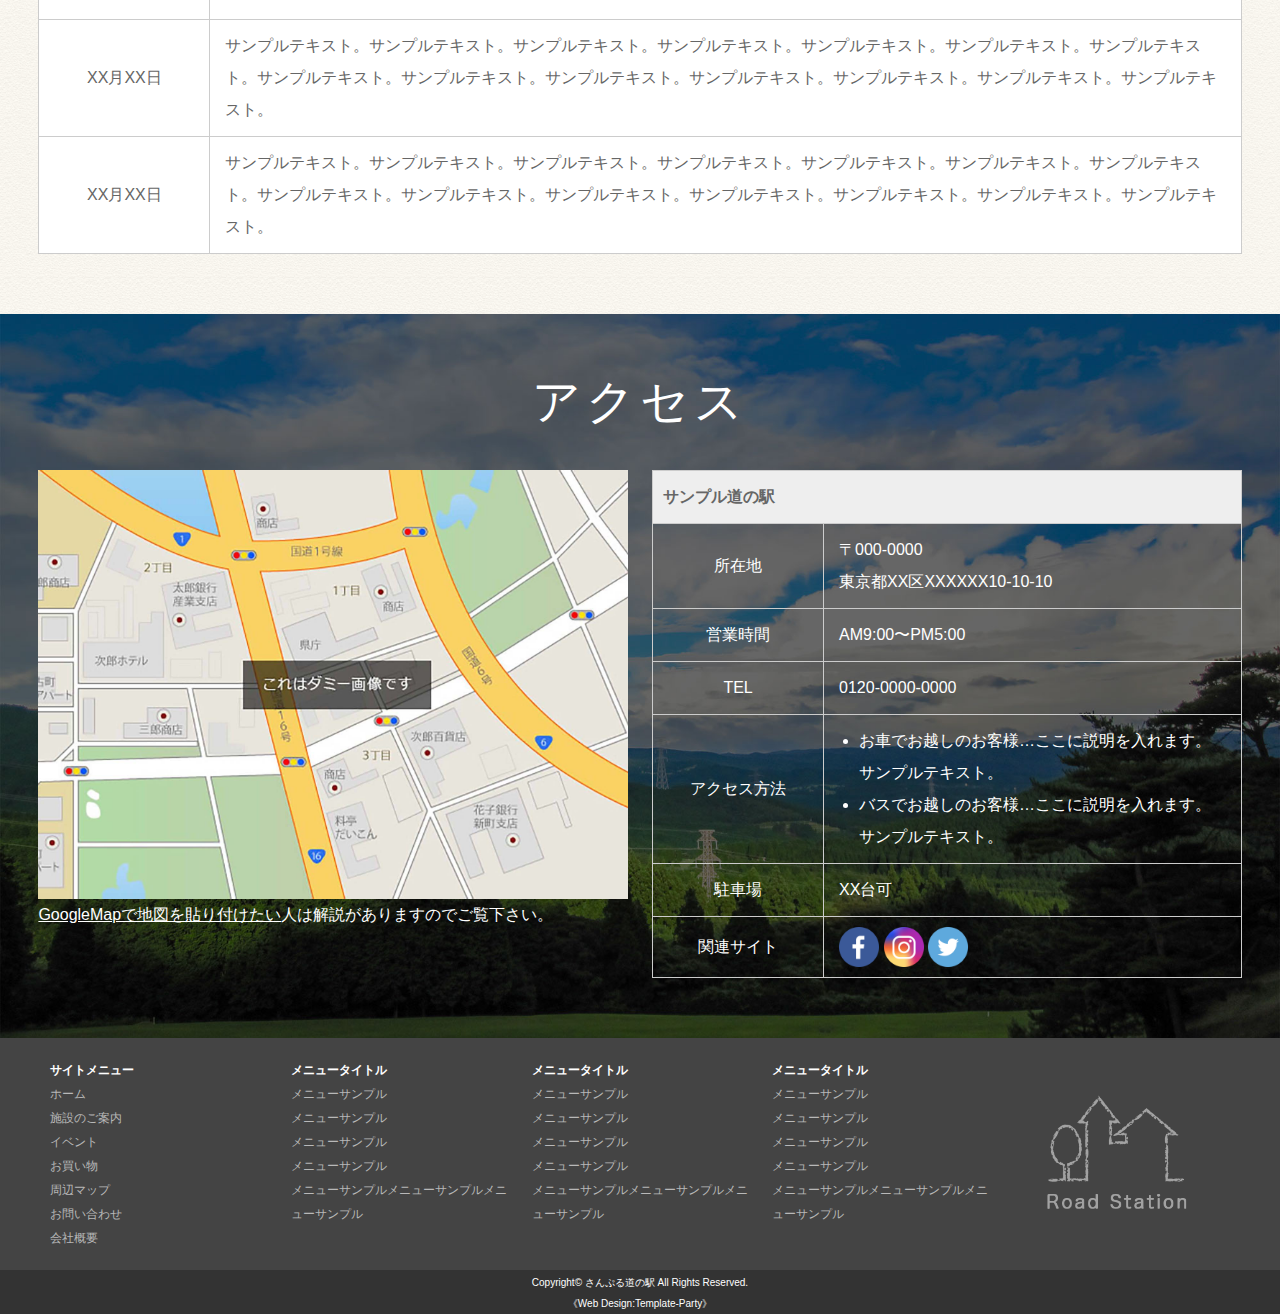
<file: event.html>
<!DOCTYPE html>
<html lang="ja">
<head>
<meta charset="UTF-8">
<meta http-equiv="X-UA-Compatible" content="IE=edge">
<title>道の駅・物産館イメージ 無料ホームページテンプレート tp_bussan1</title>
<meta name="viewport" content="width=device-width, initial-scale=1">
<meta name="description" content="ここにサイト説明を入れます">
<meta name="keywords" content="キーワード１,キーワード２,キーワード３,キーワード４,キーワード５">
<link rel="stylesheet" href="css/style.css">
<link rel="stylesheet" href="css/inview.css">
<link rel="stylesheet" href="css/animate.min.css">
<script src="js/openclose.js"></script>
<script src="js/fixmenu.js"></script>
<script src="js/fixmenu_pagetop.js"></script>
<script src="js/wow.min.js"></script>
<script src="https://d.shutto-translation.com/trans.js?id=13059"></script>
<script> // ここから"wow.js"の起動とセッティングのカスタマイズ
    wow = new WOW({
        animateClass: 'animate__animated'
    })
    wow.init(); 
</script>
<!--[if lt IE 9]>
<script src="https://oss.maxcdn.com/html5shiv/3.7.2/html5shiv.min.js"></script>
<script src="https://oss.maxcdn.com/respond/1.4.2/respond.min.js"></script>
<![endif]-->
</head>

<body>

<header>
<div class="inner">
<h1 id="logo"><a href="index.html"><img src="images/logo.png" alt="さんぷる道の駅"></a></h1>
<ul id="header-nav">
<li><a href="#">English</a></li>
<li><a href="#">Chinese</a></li>
</ul>
</div>
</header>

<!--PC用（901px以上端末）メニュー-->
<nav id="menubar" class="nav-fix-pos">
<ul class="inner">
<li class="info"><a href="info.html">施設のご案内<span>Information</span></a></li>
<li class="event current"><a href="event.html">イベント<span>Event</span></a></li>
<li class="shopping"><a href="shopping.html">お買い物<span>Shopping</span></a></li>
<li class="map"><a href="map.html">周辺マップ<span>Map</span></a></li>
<li class="contact"><a href="contact.html">お問い合わせ<span>Contact</span></a></li>
</ul>
</nav>
<!--小さな端末用（900px以下端末）メニュー-->
<nav id="menubar-s">
<ul>
<li class="info"><a href="info.html">施設のご案内<span>Information</span></a></li>
<li class="event current"><a href="event.html">イベント<span>Event</span></a></li>
<li class="shopping"><a href="shopping.html">お買い物<span>Shopping</span></a></li>
<li class="map"><a href="map.html">周辺マップ<span>Map</span></a></li>
<li class="contact"><a href="contact.html">お問い合わせ<span>Contact</span></a></li>
</ul>
</nav>

<div class="contents">

<ul class="pan">
<li><a href="index.html">ホーム</a></li>
<li>イベント</li>
</ul>

<div class="inner">

	<section>
	
	<h2>イベントのお知らせ</h2>
	
	<table class="ta1">
	<caption>12月のイベントのお知らせ</caption>
	<tr>
	<th>12月1日</th>
	<td><img src="images/mainimg.jpg" alt="" class="fr w30p">
	<strong class="color1 big1">毎月恒例の朝市を開催します。</strong>
	<ul class="disc">
	<li>リストタグを使いたい場合は、&lt;ul class=&quot;disc&quot;&gt;とclass指定を加えて下さい。</li>
	<li>サンプルテキスト。サンプルテキスト。サンプルテキスト。</li>
	<li>サンプルテキスト。サンプルテキスト。サンプルテキスト。</li>
	<li>サンプルテキスト。サンプルテキスト。サンプルテキスト。</li>
	</ul>
	<p class="btn1"><a href="#">詳しくはこちら</a></p>
	</td>
	</tr>
	<tr>
	<th>XX月XX日</th>
	<td><img src="images/mainimg.jpg" alt="" class="w30p class="wow fadeIn" data-wow-delay="1.0s"">
	<strong class="color1 big1">毎月恒例の朝市を開催します。</strong><br>
	サンプルテキスト。サンプルテキスト。サンプルテキスト。サンプルテキスト。サンプルテキスト。サンプルテキスト。サンプルテキスト。サンプルテキスト。サンプルテキスト。サンプルテキスト。サンプルテキスト。サンプルテキスト。サンプルテキスト。サンプルテキスト。
	<p class="btn1"><a href="#">詳しくはこちら</a></p>
	</td>
	</tr>
	<tr>
	<tr>
	<th>XX月XX日</th>
	<td><img src="images/mainimg.jpg" alt="" class="w30p class="wow fadeIn" data-wow-delay="1.0s"">
	<strong class="color1 big1">毎月恒例の朝市を開催します。</strong><br>
	サンプルテキスト。サンプルテキスト。サンプルテキスト。サンプルテキスト。サンプルテキスト。サンプルテキスト。サンプルテキスト。サンプルテキスト。サンプルテキスト。サンプルテキスト。サンプルテキスト。サンプルテキスト。サンプルテキスト。サンプルテキスト。
	<p class="btn1"><a href="#">詳しくはこちら</a></p>
	</td>
	</tr>
	<tr>
	<tr>
	<th>XX月XX日</th>
	<td><img src="images/mainimg.jpg" alt="" class="w30p class="wow fadeIn" data-wow-delay="1.0s"">
	<strong class="color1 big1">毎月恒例の朝市を開催します。</strong><br>
	サンプルテキスト。サンプルテキスト。サンプルテキスト。サンプルテキスト。サンプルテキスト。サンプルテキスト。サンプルテキスト。サンプルテキスト。サンプルテキスト。サンプルテキスト。サンプルテキスト。サンプルテキスト。サンプルテキスト。サンプルテキスト。
	<p class="btn1"><a href="#">詳しくはこちら</a></p>
	</td>
	</tr>
	<tr>
	<tr>
	<th>XX月XX日</th>
	<td><img src="images/mainimg.jpg" alt="" class="w30p class="wow fadeIn" data-wow-delay="1.0s"">
	<strong class="color1 big1">毎月恒例の朝市を開催します。</strong><br>
	サンプルテキスト。サンプルテキスト。サンプルテキスト。サンプルテキスト。サンプルテキスト。サンプルテキスト。サンプルテキスト。サンプルテキスト。サンプルテキスト。サンプルテキスト。サンプルテキスト。サンプルテキスト。サンプルテキスト。サンプルテキスト。
	<p class="btn1"><a href="#">詳しくはこちら</a></p>
	</td>
	</tr>
	<tr>
	<tr>
	<th>XX月XX日</th>
	<td><img src="images/mainimg.jpg" alt="" class="w30p class="wow fadeIn" data-wow-delay="1.0s"">
	<strong class="color1 big1">毎月恒例の朝市を開催します。</strong><br>
	サンプルテキスト。サンプルテキスト。サンプルテキスト。サンプルテキスト。サンプルテキスト。サンプルテキスト。サンプルテキスト。サンプルテキスト。サンプルテキスト。サンプルテキスト。サンプルテキスト。サンプルテキスト。サンプルテキスト。サンプルテキスト。
	<p class="btn1"><a href="#">詳しくはこちら</a></p>
	</td>
	</tr>
	<tr>
	<th>XX月XX日</th>
	<td>サンプルテキスト。サンプルテキスト。サンプルテキスト。</td>
	</tr>
	<tr>
	<th>XX月XX日</th>
	<td>サンプルテキスト。サンプルテキスト。サンプルテキスト。</td>
	</tr>
	<tr>
	<th>XX月XX日</th>
	<td>サンプルテキスト。サンプルテキスト。サンプルテキスト。</td>
	</tr>
	<tr>
	<th>XX月XX日</th>
	<td>サンプルテキスト。サンプルテキスト。サンプルテキスト。</td>
	</tr>
	<tr>
	<th>XX月XX日</th>
	<td>サンプルテキスト。サンプルテキスト。サンプルテキスト。</td>
	</tr>
	<tr>
	<th>XX月XX日</th>
	<td>サンプルテキスト。サンプルテキスト。サンプルテキスト。</td>
	</tr>
	<tr>
	<th>XX月XX日</th>
	<td>サンプルテキスト。サンプルテキスト。サンプルテキスト。</td>
	</tr>
	<tr>
	<th>XX月XX日</th>
	<td>サンプルテキスト。サンプルテキスト。サンプルテキスト。サンプルテキスト。サンプルテキスト。サンプルテキスト。サンプルテキスト。サンプルテキスト。サンプルテキスト。サンプルテキスト。サンプルテキスト。サンプルテキスト。サンプルテキスト。サンプルテキスト。</td>
	</tr>
	<tr>
	<th>XX月XX日</th>
	<td>サンプルテキスト。サンプルテキスト。サンプルテキスト。サンプルテキスト。サンプルテキスト。サンプルテキスト。サンプルテキスト。サンプルテキスト。サンプルテキスト。サンプルテキスト。サンプルテキスト。サンプルテキスト。サンプルテキスト。サンプルテキスト。</td>
	</tr>
	<tr>
	<th>XX月XX日</th>
	<td>サンプルテキスト。サンプルテキスト。サンプルテキスト。サンプルテキスト。サンプルテキスト。サンプルテキスト。サンプルテキスト。サンプルテキスト。サンプルテキスト。サンプルテキスト。サンプルテキスト。サンプルテキスト。サンプルテキスト。サンプルテキスト。</td>
	</tr>
	</table>
			
	</section>
	
</div>
<!--/.inner-->
</div>
<!--/.contents-->

<div class="contents bg-access">
<div class="inner">

	<section>

	<h2 class="simple">アクセス</h2>

	<div class="href-left">

	<div><img src="images/dummy_map_main.jpg" alt=""><br>
	<a href="http://template-party.com/file/pickup_googlemap.html" target="_blank">GoogleMapで地図を貼り付けたい</a>人は解説がありますのでご覧下さい。</div>

	</div>
	<!--/#fooer-left-->

	<div class="href-right">

	<table class="ta1">
	<caption>サンプル道の駅</caption>
	<tr>
	<th>所在地</th>
	<td>〒000-0000<br>
	東京都XX区XXXXXX10-10-10</td>
	</tr>
	<tr>
	<th>営業時間</th>
	<td>AM9:00〜PM5:00</td>
	</tr>
	<tr>
	<th>TEL</th>
	<td>0120-0000-0000</td>
	</tr>
	<tr>
	<th>アクセス方法</th>
	<td>
		<ul class="disc">
		<li>お車でお越しのお客様…ここに説明を入れます。サンプルテキスト。</li>
		<li>バスでお越しのお客様…ここに説明を入れます。サンプルテキスト。</li>
		</ul>
	</td>
	</tr>
	<tr>
	<th>駐車場</th>
	<td>XX台可</td>
	</tr>
	<tr>
	<th>関連サイト</th>
	<td>
		<div class="icon">
		<a href="#"><img src="images/icon_facebook.png" alt="Facebook"></a>
		<a href="#"><img src="images/icon_instagram.png" alt="Instagram"></a>
		<a href="#"><img src="images/icon_twitter.png" alt="Twitter"></a>
		</div>
	</td>
	</tr>
	</table>

	</div>
	<!--/#fooer-right-->

</section>

</div>
<!--/.inner-->
</div>
<!--/.contents-->

<footer>

<div id="footermenu" class="inner">
<ul>
<li class="title">サイトメニュー</li>
<li><a href="index.html">ホーム</a></li>
<li><a href="info.html">施設のご案内</a></li>
<li><a href="event.html">イベント</a></li>
<li><a href="shopping.html">お買い物</a></li>
<li><a href="map.html">周辺マップ</a></li>
<li><a href="contact.html">お問い合わせ</a></li>
<li><a href="company.html">会社概要</a></li>
</ul>
<ul>
<li class="title">メニュータイトル</li>
<li><a href="#">メニューサンプル</a></li>
<li><a href="#">メニューサンプル</a></li>
<li><a href="#">メニューサンプル</a></li>
<li><a href="#">メニューサンプル</a></li>
<li><a href="#">メニューサンプルメニューサンプルメニューサンプル</a></li>
</ul>
<ul>
<li class="title">メニュータイトル</li>
<li><a href="#">メニューサンプル</a></li>
<li><a href="#">メニューサンプル</a></li>
<li><a href="#">メニューサンプル</a></li>
<li><a href="#">メニューサンプル</a></li>
<li><a href="#">メニューサンプルメニューサンプルメニューサンプル</a></li>
</ul>
<ul>
<li class="title">メニュータイトル</li>
<li><a href="#">メニューサンプル</a></li>
<li><a href="#">メニューサンプル</a></li>
<li><a href="#">メニューサンプル</a></li>
<li><a href="#">メニューサンプル</a></li>
<li><a href="#">メニューサンプルメニューサンプルメニューサンプル</a></li>
</ul>
</div>
<!--/footermenu-->

<div id="copyright">
<small>Copyright&copy; <a href="index.html">さんぷる道の駅</a> All Rights Reserved.</small>
<span class="pr"><a href="http://template-party.com/" target="_blank">《Web Design:Template-Party》</a></span>
</div>

</footer>

<p class="nav-fix-pos-pagetop"><a href="#">↑</a></p>

<!--メニュー開閉ボタン-->
<div id="menubar_hdr" class="close"></div>
<!--メニューの開閉処理条件設定　900px以下-->
<script>
if (OCwindowWidth() <= 900) {
	open_close("menubar_hdr", "menubar-s");
}
</script>

</body>
</html>
</file>
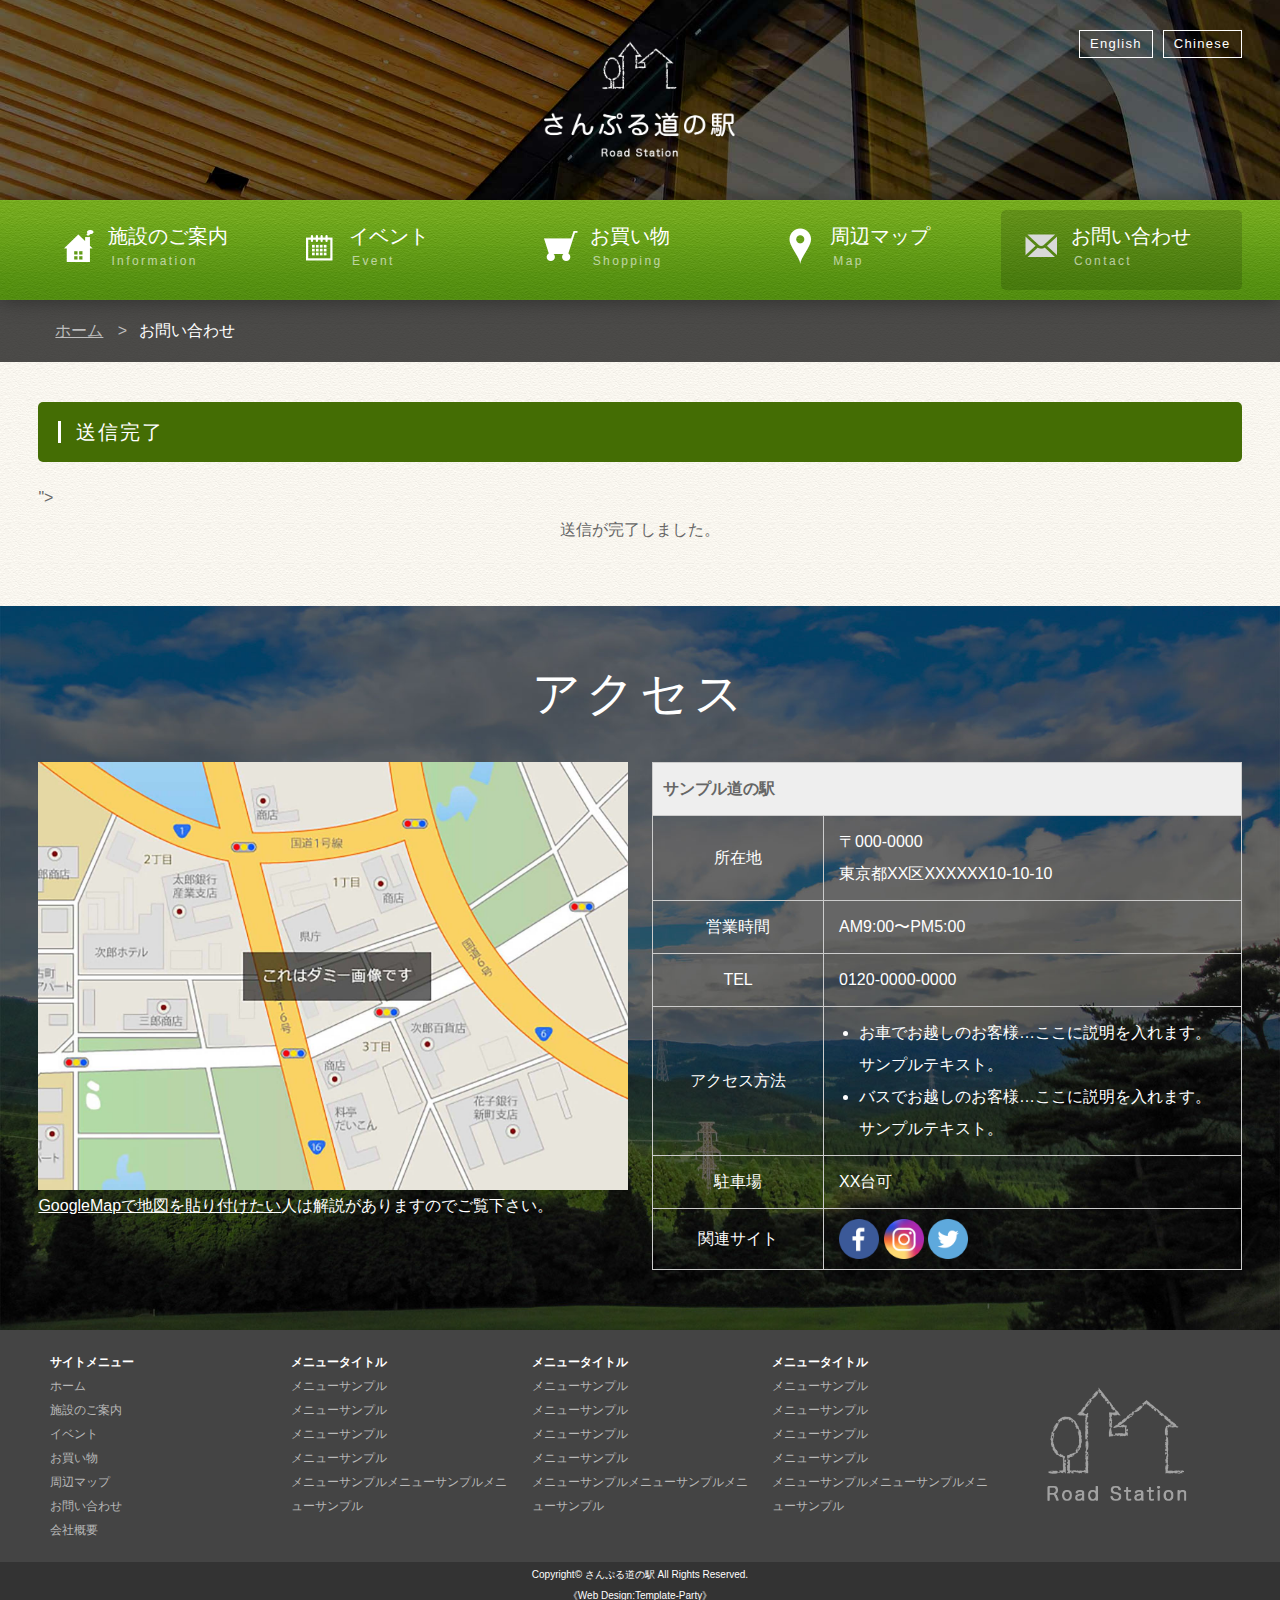
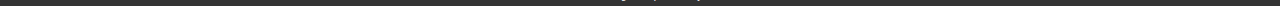
<file: finish.html>
<!DOCTYPE html>
<html lang="ja">
<head>
<meta charset="UTF-8">
<meta http-equiv="X-UA-Compatible" content="IE=edge">
<title>道の駅・物産館イメージ 無料ホームページテンプレート tp_bussan1</title>
<meta name="viewport" content="width=device-width, initial-scale=1">
<meta name="description" content="ここにサイト説明を入れます">
<meta name="keywords" content="キーワード１,キーワード２,キーワード３,キーワード４,キーワード５">
<link rel="stylesheet" href="css/style.css">
<link rel="stylesheet" href="css/inview.css">
<script src="js/openclose.js"></script>
<script src="js/fixmenu.js"></script>
<script src="js/fixmenu_pagetop.js"></script>
<!--[if lt IE 9]>
<script src="https://oss.maxcdn.com/html5shiv/3.7.2/html5shiv.min.js"></script>
<script src="https://oss.maxcdn.com/respond/1.4.2/respond.min.js"></script>
<![endif]-->
</head>

<body>

<header>
<div class="inner">
<h1 id="logo"><a href="index.html"><img src="images/logo.png" alt="さんぷる道の駅"></a></h1>
<ul id="header-nav">
<li><a href="#">English</a></li>
<li><a href="#">Chinese</a></li>
</ul>
</div>
</header>

<!--PC用（901px以上端末）メニュー-->
<nav id="menubar" class="nav-fix-pos">
<ul class="inner">
<li class="info"><a href="info.html">施設のご案内<span>Information</span></a></li>
<li class="event"><a href="event.html">イベント<span>Event</span></a></li>
<li class="shopping"><a href="shopping.html">お買い物<span>Shopping</span></a></li>
<li class="map"><a href="map.html">周辺マップ<span>Map</span></a></li>
<li class="contact current"><a href="contact.html">お問い合わせ<span>Contact</span></a></li>
</ul>
</nav>
<!--小さな端末用（900px以下端末）メニュー-->
<nav id="menubar-s">
<ul>
<li class="info"><a href="info.html">施設のご案内<span>Information</span></a></li>
<li class="event"><a href="event.html">イベント<span>Event</span></a></li>
<li class="shopping"><a href="shopping.html">お買い物<span>Shopping</span></a></li>
<li class="map"><a href="map.html">周辺マップ<span>Map</span></a></li>
<li class="contact current"><a href="contact.html">お問い合わせ<span>Contact</span></a></li>
</ul>
</nav>

<div class="contents">

<ul class="pan">
<li><a href="index.html">ホーム</a></li>
<li>お問い合わせ</li>
</ul>

<div class="inner">

<section>

<h2>送信完了</h2>

<!-- フォームの情報はここからです -->
<form name="form1" enctype="multipart/form-data" method="post" action="<?php echo $_SERVER["REQUEST_URI"];?>">
<input type="hidden" name="mode" value="finish" />
<!-- 処理終了 -->
<p class="c">送信が完了しました。</p>
</form>
<!-- フォームの情報はここまでです -->

</section>
	
</div>
<!--/.inner-->
</div>
<!--/.contents-->

<div class="contents bg-access">
<div class="inner">

	<section>

	<h2 class="simple">アクセス</h2>

	<div class="href-left">

	<div><img src="images/dummy_map_main.jpg" alt=""><br>
	<a href="http://template-party.com/file/pickup_googlemap.html" target="_blank">GoogleMapで地図を貼り付けたい</a>人は解説がありますのでご覧下さい。</div>

	</div>
	<!--/#fooer-left-->

	<div class="href-right">

	<table class="ta1">
	<caption>サンプル道の駅</caption>
	<tr>
	<th>所在地</th>
	<td>〒000-0000<br>
	東京都XX区XXXXXX10-10-10</td>
	</tr>
	<tr>
	<th>営業時間</th>
	<td>AM9:00〜PM5:00</td>
	</tr>
	<tr>
	<th>TEL</th>
	<td>0120-0000-0000</td>
	</tr>
	<tr>
	<th>アクセス方法</th>
	<td>
		<ul class="disc">
		<li>お車でお越しのお客様…ここに説明を入れます。サンプルテキスト。</li>
		<li>バスでお越しのお客様…ここに説明を入れます。サンプルテキスト。</li>
		</ul>
	</td>
	</tr>
	<tr>
	<th>駐車場</th>
	<td>XX台可</td>
	</tr>
	<tr>
	<th>関連サイト</th>
	<td>
		<div class="icon">
		<a href="#"><img src="images/icon_facebook.png" alt="Facebook"></a>
		<a href="#"><img src="images/icon_instagram.png" alt="Instagram"></a>
		<a href="#"><img src="images/icon_twitter.png" alt="Twitter"></a>
		</div>
	</td>
	</tr>
	</table>

	</div>
	<!--/#fooer-right-->

</section>

</div>
<!--/.inner-->
</div>
<!--/.contents-->

<footer>

<div id="footermenu" class="inner">
<ul>
<li class="title">サイトメニュー</li>
<li><a href="index.html">ホーム</a></li>
<li><a href="info.html">施設のご案内</a></li>
<li><a href="event.html">イベント</a></li>
<li><a href="shopping.html">お買い物</a></li>
<li><a href="map.html">周辺マップ</a></li>
<li><a href="contact.html">お問い合わせ</a></li>
<li><a href="company.html">会社概要</a></li>
</ul>
<ul>
<li class="title">メニュータイトル</li>
<li><a href="#">メニューサンプル</a></li>
<li><a href="#">メニューサンプル</a></li>
<li><a href="#">メニューサンプル</a></li>
<li><a href="#">メニューサンプル</a></li>
<li><a href="#">メニューサンプルメニューサンプルメニューサンプル</a></li>
</ul>
<ul>
<li class="title">メニュータイトル</li>
<li><a href="#">メニューサンプル</a></li>
<li><a href="#">メニューサンプル</a></li>
<li><a href="#">メニューサンプル</a></li>
<li><a href="#">メニューサンプル</a></li>
<li><a href="#">メニューサンプルメニューサンプルメニューサンプル</a></li>
</ul>
<ul>
<li class="title">メニュータイトル</li>
<li><a href="#">メニューサンプル</a></li>
<li><a href="#">メニューサンプル</a></li>
<li><a href="#">メニューサンプル</a></li>
<li><a href="#">メニューサンプル</a></li>
<li><a href="#">メニューサンプルメニューサンプルメニューサンプル</a></li>
</ul>
</div>
<!--/footermenu-->

<div id="copyright">
<small>Copyright&copy; <a href="index.html">さんぷる道の駅</a> All Rights Reserved.</small>
<span class="pr"><a href="http://template-party.com/" target="_blank">《Web Design:Template-Party》</a></span>
</div>

</footer>

<p class="nav-fix-pos-pagetop"><a href="#">↑</a></p>

<!--メニュー開閉ボタン-->
<div id="menubar_hdr" class="close"></div>
<!--メニューの開閉処理条件設定　900px以下-->
<script>
if (OCwindowWidth() <= 900) {
	open_close("menubar_hdr", "menubar-s");
}
</script>

</body>
</html>
</file>
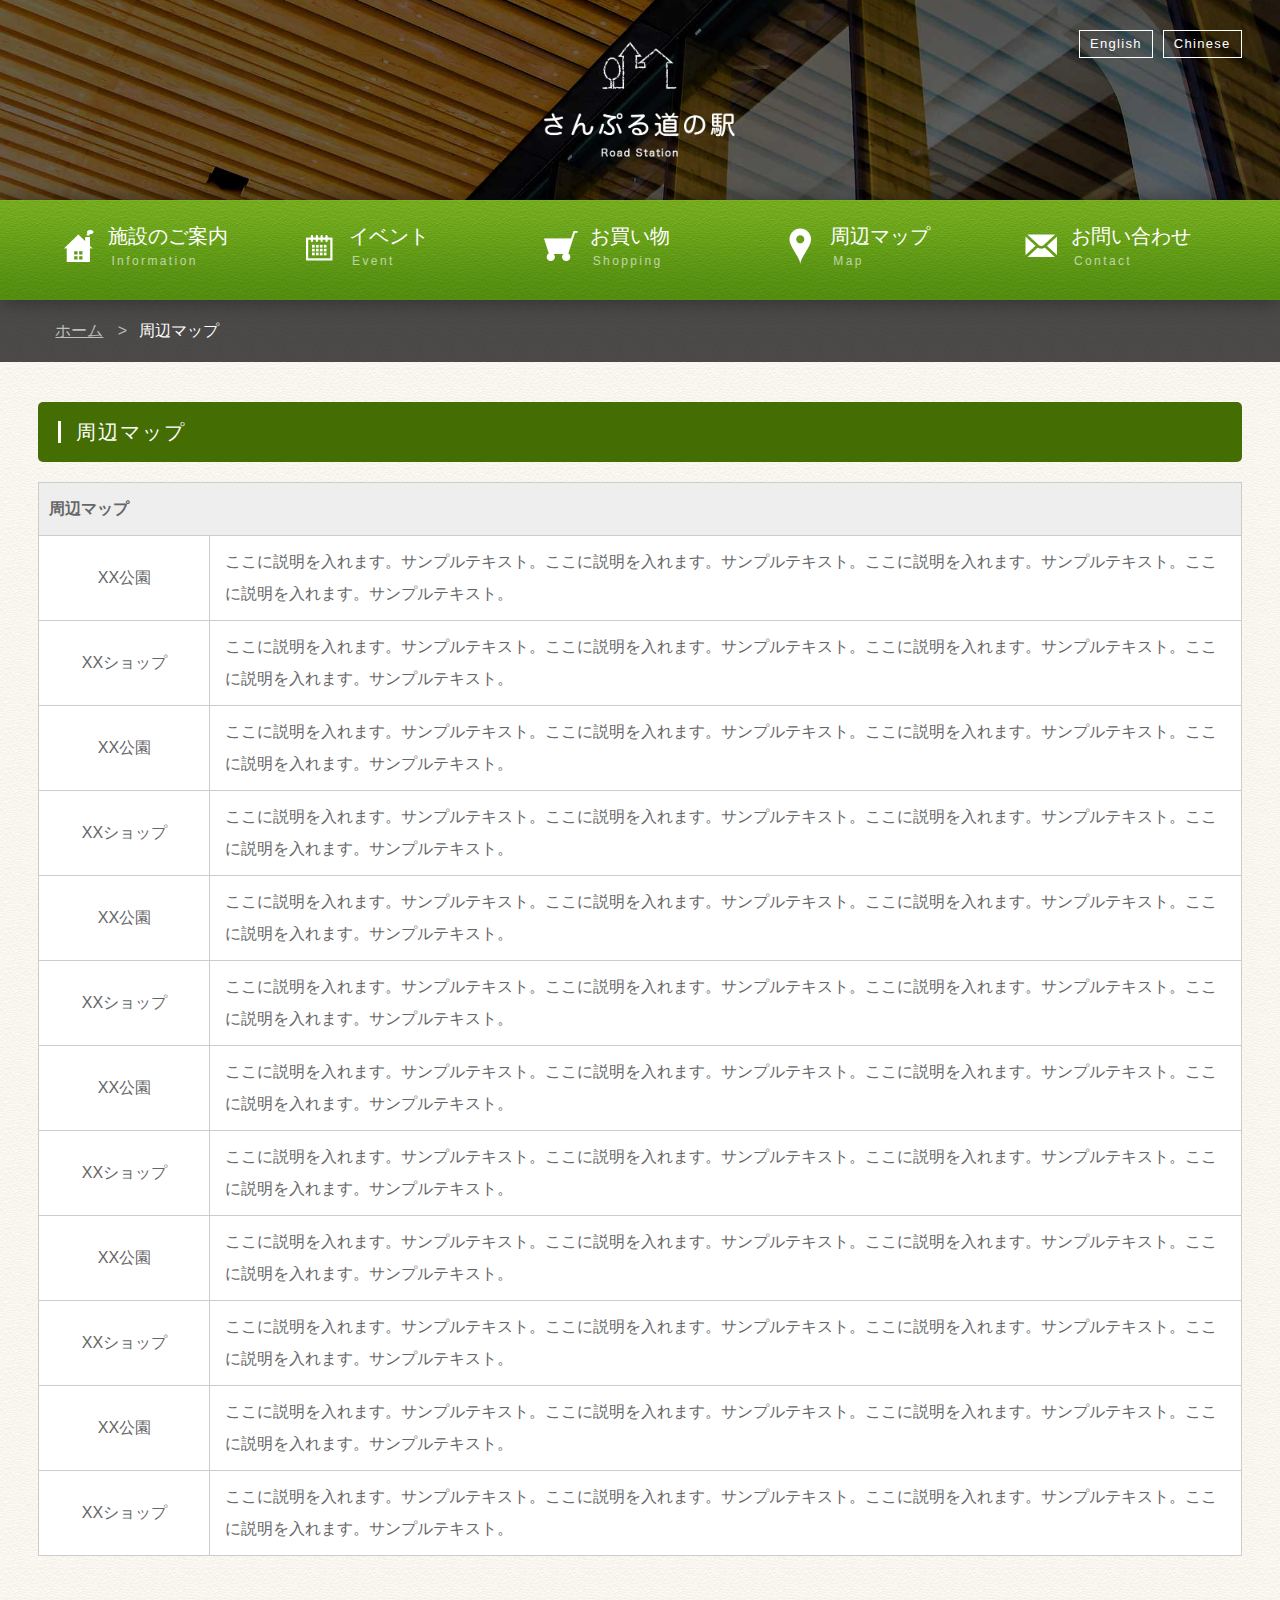
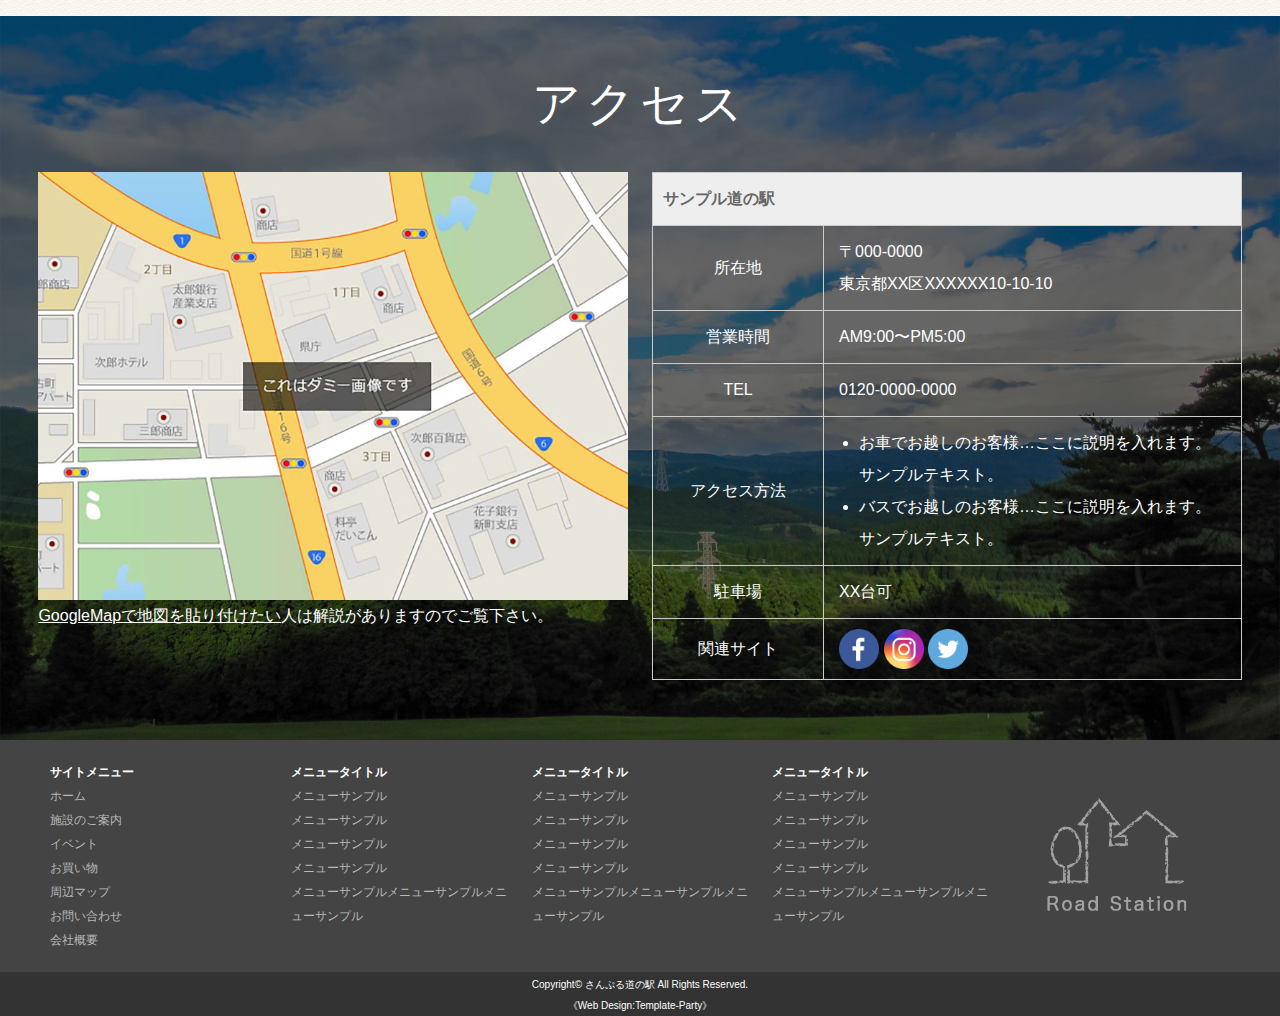
<file: map.html>
<!DOCTYPE html>
<html lang="ja">
<head>
<meta charset="UTF-8">
<meta http-equiv="X-UA-Compatible" content="IE=edge">
<title>道の駅・物産館イメージ 無料ホームページテンプレート tp_bussan1</title>
<meta name="viewport" content="width=device-width, initial-scale=1">
<meta name="description" content="ここにサイト説明を入れます">
<meta name="keywords" content="キーワード１,キーワード２,キーワード３,キーワード４,キーワード５">
<link rel="stylesheet" href="css/style.css">
<link rel="stylesheet" href="css/inview.css">
<script src="js/openclose.js"></script>
<script src="js/fixmenu.js"></script>
<script src="js/fixmenu_pagetop.js"></script>
<!--[if lt IE 9]>
<script src="https://oss.maxcdn.com/html5shiv/3.7.2/html5shiv.min.js"></script>
<script src="https://oss.maxcdn.com/respond/1.4.2/respond.min.js"></script>
<![endif]-->
</head>

<body>

<header>
<div class="inner">
<h1 id="logo"><a href="index.html"><img src="images/logo.png" alt="さんぷる道の駅"></a></h1>
<ul id="header-nav">
<li><a href="#">English</a></li>
<li><a href="#">Chinese</a></li>
</ul>
</div>
</header>

<!--PC用（901px以上端末）メニュー-->
<nav id="menubar" class="nav-fix-pos">
<ul class="inner">
<li class="info"><a href="info.html">施設のご案内<span>Information</span></a></li>
<li class="event"><a href="event.html">イベント<span>Event</span></a></li>
<li class="shopping"><a href="shopping.html">お買い物<span>Shopping</span></a></li>
<li class="map"><a href="map.html">周辺マップ<span>Map</span></a></li>
<li class="contact"><a href="contact.html">お問い合わせ<span>Contact</span></a></li>
</ul>
</nav>
<!--小さな端末用（900px以下端末）メニュー-->
<nav id="menubar-s">
<ul>
<li class="info"><a href="info.html">施設のご案内<span>Information</span></a></li>
<li class="event"><a href="event.html">イベント<span>Event</span></a></li>
<li class="shopping"><a href="shopping.html">お買い物<span>Shopping</span></a></li>
<li class="map"><a href="map.html">周辺マップ<span>Map</span></a></li>
<li class="contact"><a href="contact.html">お問い合わせ<span>Contact</span></a></li>
</ul>
</nav>

<div class="contents">

<ul class="pan">
<li><a href="index.html">ホーム</a></li>
<li>周辺マップ</li>
</ul>

<div class="inner">

	<section>
	
	<h2>周辺マップ</h2>
	
	<table class="ta1">
	<caption>周辺マップ</caption>
	<tr>
	<th>XX公園</th>
	<td>ここに説明を入れます。サンプルテキスト。ここに説明を入れます。サンプルテキスト。ここに説明を入れます。サンプルテキスト。ここに説明を入れます。サンプルテキスト。</td>
	</tr>
	<tr>
	<th>XXショップ</th>
	<td>ここに説明を入れます。サンプルテキスト。ここに説明を入れます。サンプルテキスト。ここに説明を入れます。サンプルテキスト。ここに説明を入れます。サンプルテキスト。</td>
	</tr>
	<tr>
	<th>XX公園</th>
	<td>ここに説明を入れます。サンプルテキスト。ここに説明を入れます。サンプルテキスト。ここに説明を入れます。サンプルテキスト。ここに説明を入れます。サンプルテキスト。</td>
	</tr>
	<tr>
	<th>XXショップ</th>
	<td>ここに説明を入れます。サンプルテキスト。ここに説明を入れます。サンプルテキスト。ここに説明を入れます。サンプルテキスト。ここに説明を入れます。サンプルテキスト。</td>
	</tr>
	<tr>
	<th>XX公園</th>
	<td>ここに説明を入れます。サンプルテキスト。ここに説明を入れます。サンプルテキスト。ここに説明を入れます。サンプルテキスト。ここに説明を入れます。サンプルテキスト。</td>
	</tr>
	<tr>
	<th>XXショップ</th>
	<td>ここに説明を入れます。サンプルテキスト。ここに説明を入れます。サンプルテキスト。ここに説明を入れます。サンプルテキスト。ここに説明を入れます。サンプルテキスト。</td>
	</tr>
	<tr>
	<th>XX公園</th>
	<td>ここに説明を入れます。サンプルテキスト。ここに説明を入れます。サンプルテキスト。ここに説明を入れます。サンプルテキスト。ここに説明を入れます。サンプルテキスト。</td>
	</tr>
	<tr>
	<th>XXショップ</th>
	<td>ここに説明を入れます。サンプルテキスト。ここに説明を入れます。サンプルテキスト。ここに説明を入れます。サンプルテキスト。ここに説明を入れます。サンプルテキスト。</td>
	</tr>
	<tr>
	<th>XX公園</th>
	<td>ここに説明を入れます。サンプルテキスト。ここに説明を入れます。サンプルテキスト。ここに説明を入れます。サンプルテキスト。ここに説明を入れます。サンプルテキスト。</td>
	</tr>
	<tr>
	<th>XXショップ</th>
	<td>ここに説明を入れます。サンプルテキスト。ここに説明を入れます。サンプルテキスト。ここに説明を入れます。サンプルテキスト。ここに説明を入れます。サンプルテキスト。</td>
	</tr>
	<tr>
	<th>XX公園</th>
	<td>ここに説明を入れます。サンプルテキスト。ここに説明を入れます。サンプルテキスト。ここに説明を入れます。サンプルテキスト。ここに説明を入れます。サンプルテキスト。</td>
	</tr>
	<tr>
	<th>XXショップ</th>
	<td>ここに説明を入れます。サンプルテキスト。ここに説明を入れます。サンプルテキスト。ここに説明を入れます。サンプルテキスト。ここに説明を入れます。サンプルテキスト。</td>
	</tr>
	</table>
			
	</section>
	
</div>
<!--/.inner-->
</div>
<!--/.contents-->

<div class="contents bg-access">
<div class="inner">

	<section>

	<h2 class="simple">アクセス</h2>

	<div class="href-left">

	<div><img src="images/dummy_map_main.jpg" alt=""><br>
	<a href="http://template-party.com/file/pickup_googlemap.html" target="_blank">GoogleMapで地図を貼り付けたい</a>人は解説がありますのでご覧下さい。</div>

	</div>
	<!--/#fooer-left-->

	<div class="href-right">

	<table class="ta1">
	<caption>サンプル道の駅</caption>
	<tr>
	<th>所在地</th>
	<td>〒000-0000<br>
	東京都XX区XXXXXX10-10-10</td>
	</tr>
	<tr>
	<th>営業時間</th>
	<td>AM9:00〜PM5:00</td>
	</tr>
	<tr>
	<th>TEL</th>
	<td>0120-0000-0000</td>
	</tr>
	<tr>
	<th>アクセス方法</th>
	<td>
		<ul class="disc">
		<li>お車でお越しのお客様…ここに説明を入れます。サンプルテキスト。</li>
		<li>バスでお越しのお客様…ここに説明を入れます。サンプルテキスト。</li>
		</ul>
	</td>
	</tr>
	<tr>
	<th>駐車場</th>
	<td>XX台可</td>
	</tr>
	<tr>
	<th>関連サイト</th>
	<td>
		<div class="icon">
		<a href="#"><img src="images/icon_facebook.png" alt="Facebook"></a>
		<a href="#"><img src="images/icon_instagram.png" alt="Instagram"></a>
		<a href="#"><img src="images/icon_twitter.png" alt="Twitter"></a>
		</div>
	</td>
	</tr>
	</table>

	</div>
	<!--/#fooer-right-->

</section>

</div>
<!--/.inner-->
</div>
<!--/.contents-->

<footer>

<div id="footermenu" class="inner">
<ul>
<li class="title">サイトメニュー</li>
<li><a href="index.html">ホーム</a></li>
<li><a href="info.html">施設のご案内</a></li>
<li><a href="event.html">イベント</a></li>
<li><a href="shopping.html">お買い物</a></li>
<li><a href="map.html">周辺マップ</a></li>
<li><a href="contact.html">お問い合わせ</a></li>
<li><a href="company.html">会社概要</a></li>
</ul>
<ul>
<li class="title">メニュータイトル</li>
<li><a href="#">メニューサンプル</a></li>
<li><a href="#">メニューサンプル</a></li>
<li><a href="#">メニューサンプル</a></li>
<li><a href="#">メニューサンプル</a></li>
<li><a href="#">メニューサンプルメニューサンプルメニューサンプル</a></li>
</ul>
<ul>
<li class="title">メニュータイトル</li>
<li><a href="#">メニューサンプル</a></li>
<li><a href="#">メニューサンプル</a></li>
<li><a href="#">メニューサンプル</a></li>
<li><a href="#">メニューサンプル</a></li>
<li><a href="#">メニューサンプルメニューサンプルメニューサンプル</a></li>
</ul>
<ul>
<li class="title">メニュータイトル</li>
<li><a href="#">メニューサンプル</a></li>
<li><a href="#">メニューサンプル</a></li>
<li><a href="#">メニューサンプル</a></li>
<li><a href="#">メニューサンプル</a></li>
<li><a href="#">メニューサンプルメニューサンプルメニューサンプル</a></li>
</ul>
</div>
<!--/footermenu-->

<div id="copyright">
<small>Copyright&copy; <a href="index.html">さんぷる道の駅</a> All Rights Reserved.</small>
<span class="pr"><a href="http://template-party.com/" target="_blank">《Web Design:Template-Party》</a></span>
</div>

</footer>

<p class="nav-fix-pos-pagetop"><a href="#">↑</a></p>

<!--メニュー開閉ボタン-->
<div id="menubar_hdr" class="close"></div>
<!--メニューの開閉処理条件設定　900px以下-->
<script>
if (OCwindowWidth() <= 900) {
	open_close("menubar_hdr", "menubar-s");
}
</script>

</body>
</html>
</file>
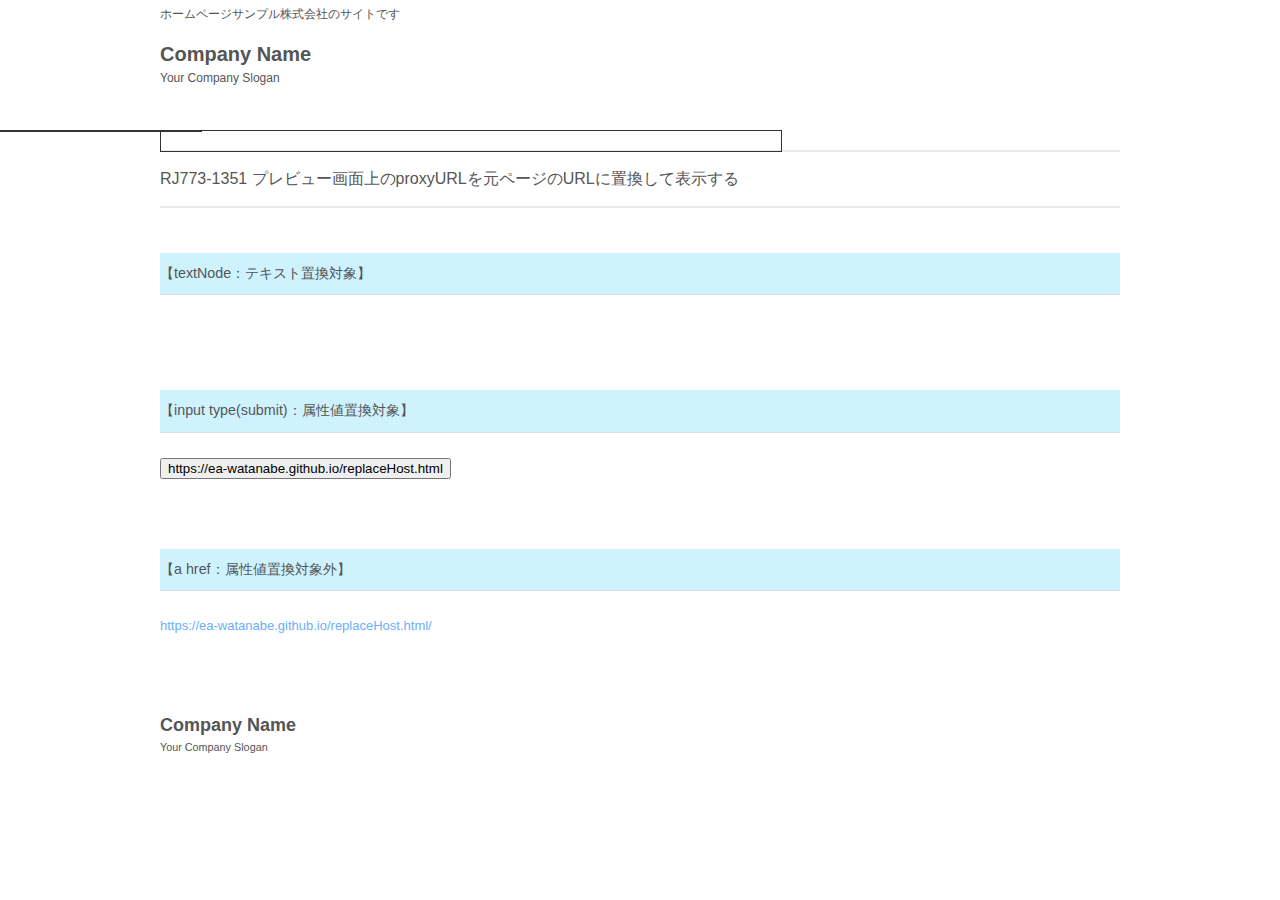
<file: replacehost.html>
<!DOCTYPE html>
<html lang="ja">

<head>
	<meta charset="UTF-8">
	<meta name="viewport" content="width=device-width, user-scalable=yes, maximum-scale=1.0, minimum-scale=1.0">
	<meta name="description" content="ホームページサンプル株式会社の取り組み - ホームページサンプル株式会社のサイトです">
    <meta name="keywords" content="https://ea-watanabe.github.io/replaceHost.html">
    <meta property="og:title" content="https://ea-watanabe.github.io/replaceHost.html">
    <meta property="og:url" content="https://ea-watanabe.github.io/replaceHost.html">
	<title>ホームページサンプル株式会社の取り組み | ホームページサンプル株式会社</title>
	<link rel="profile" href="http://gmpg.org/xfn/11">
	<link rel="stylesheet" type="text/css" media="all" href="style.css">
	<!--[if lt IE 9]>
	<script src="js/html5.js"></script>
	<script src="js/css3-mediaqueries.js"></script>
	<![endif]-->
	<script src="js/jquery1.4.4.min.js"></script>
	<script src="js/script.js"></script>
	<script src="https://sandbox-d.ea-shutto-translation.net/trans.js?id=8934"></script>
	<link rel=”canonical” href=”http://www.https://ea-watanabe.github.io">
</head>

<body>

	<header id="header" role="banner">
		<h1>ホームページサンプル株式会社のサイトです</h1>
		<div class="logo">
			<a href="index.html" title="ホームページサンプル株式会社" rel="home">Company Name<span>Your Company Slogan</span></a>
		</div>
		<div class="info">
			<p class="tel"><span>電話:</span> 012-3456-7890</p>
			<p class="open">受付時間: 平日 AM 10:00 〜 PM 5:00</p>
		</div>
	</header>

	<nav id="mainNav">
		<div class="inner">
			<a class="menu" id="menu"><span>MENU</span></a>
			<div class="panel">
				<ul>
					<li><a href="index.html"><strong>トップページ</strong><span>Top</span></a></li>
					<li class="current-menu-item">
						<a href="sample.html"><strong>ごあいさつ</strong><span>Greeting</span></a>
						<ul class="sub-menu">
							<li><a href="sample.html">代表メッセージ</a></li>
							<li><a href="sample.html">社員の声</a></li>
						</ul>
					</li>
                    <li><a href="replaceHost.html"><strong>テスト</strong><span>Test</span></a></li>
					<li><a href="sample.html"><strong>弊社の取り組み</strong><span>Approach</span></a></li>
					<li><a href="sample.html"><strong>会社概要</strong><span>Company</span></a></li>
					<li><a href="sample.html"><strong>お問い合わせ</strong><span>Contact</span></a></li>
				</ul>
			</div>
		</div>
	</nav>

	<div id="wrapper">

        <section class="content">
            <h3 class="heading">RJ773-1351 プレビュー画面上のproxyURLを元ページのURLに置換して表示する</h3>
            <article class="post">

                <h4>【textNode：テキスト置換対象】</h4>
                <p>https://ea-watanabe.github.io/replacehost.html</p>
		<p>1個目:https://ea-watanabe.github.io/replacehost.html 2個目:https://ea-watanabe.github.io/mypage/ 3個目:https://ea-watanabe.github.io/mypage/</p>
            </article>
            <article class="post">
                <h4>【input type(submit)：属性値置換対象】</h4>
                <input type="submit" value="https://ea-watanabe.github.io/replaceHost.html">
            </article>
            <article class="post">
                <h4>【a href：属性値置換対象外】</h4>
                <a href="https://ea-watanabe.github.io/replaceHost.html">https://ea-watanabe.github.io/replaceHost.html/</a>
            </article>
        </section>

		<footer id="footer">
			<div class="inner">
				<div id="info" class="grid">
					<div class="logo">
						<a href="index.html" title="ホームページサンプル株式会社" rel="home">Company Name<span>Your Company Slogan</span></a>
					</div>
					<div class="info">
						<p class="tel"><span>電話:</span> 012-3456-7890</p>
						<p class="open">受付時間: 平日 AM 10:00 〜 PM 5:00</p>
					</div>
				</div>
				<div class="menu">
					<ul class="footnav">
						<li><a href="sample.html">ホームページ株式会社</a></li>
						<li><a href="sample.html">株式会社</a></li>
						<li><a href="sample.html">利用規約</a></li>
						<li><a href="sample.html">弊社の取り組み</a></li>
						<li><a href="sample.html">お問い合わせ</a></li>
					</ul>
				</div>
			</div>
		</footer>

		<p id="copyright">Copyright(c) 2016 ホームページサンプル株式会社 All Rights Reserved. Design by <a href="http://f-tpl.com" target="_blank" rel="nofollow">http://f-tpl.com</a></p><!-- ←クレジット表記を外す場合はシリアルキーが必要です http://f-tpl.com/credit/ -->

	</div>

</body>
</html>
</file>
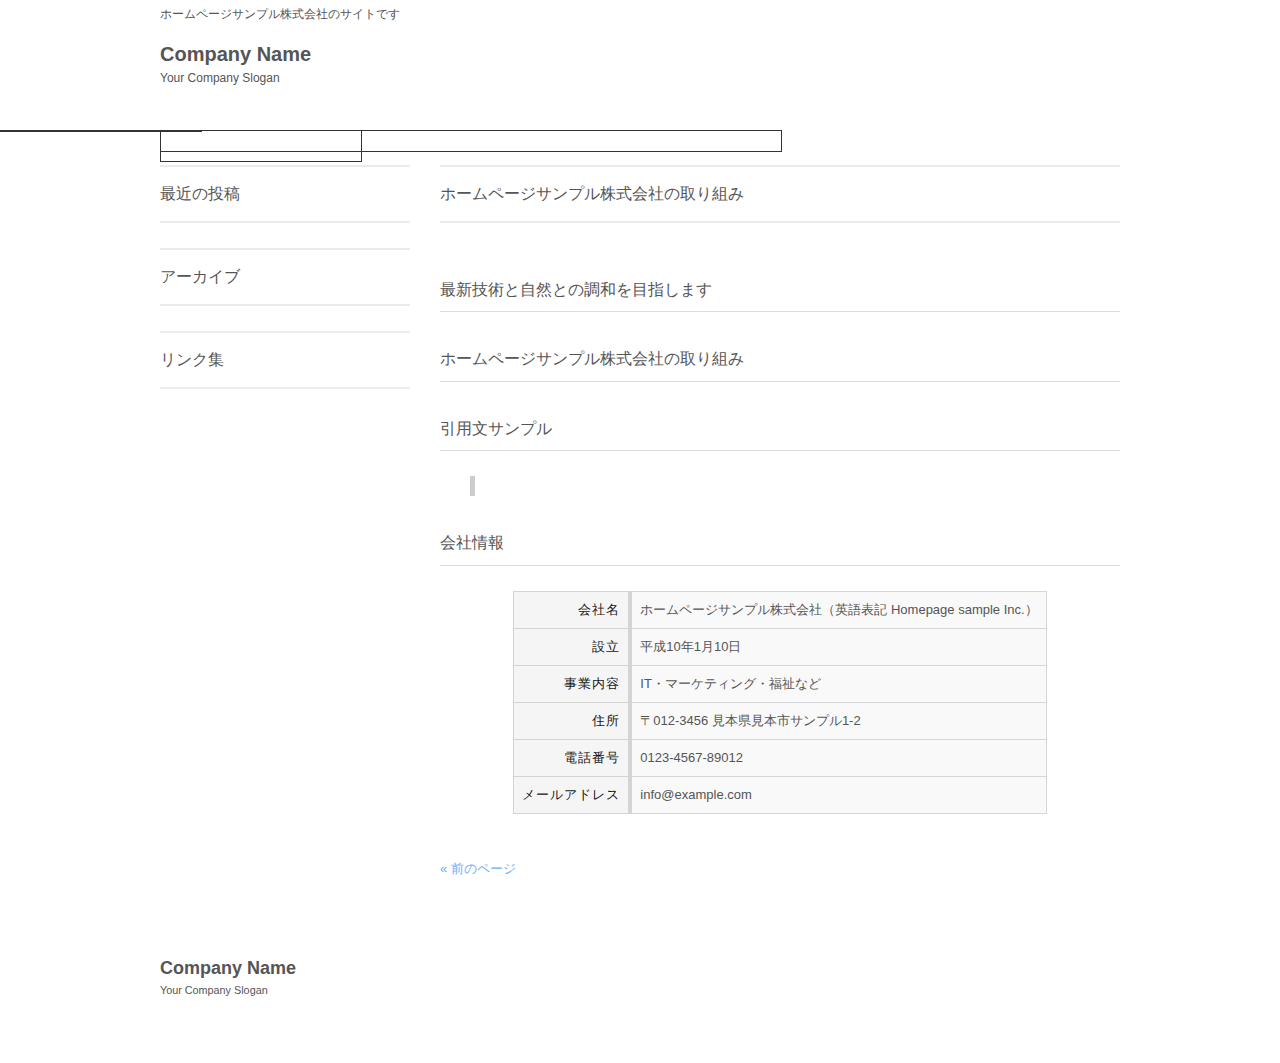
<file: sample.html>
<!DOCTYPE html>
<html lang="ja">

<head>
	<meta charset="UTF-8">
	<meta name="viewport" content="width=device-width, user-scalable=yes, maximum-scale=1.0, minimum-scale=1.0">
	<meta name="description" content="ホームページサンプル株式会社の取り組み - ホームページサンプル株式会社のサイトです">
	<title>ホームページサンプル株式会社の取り組み | ホームページサンプル株式会社</title>
	<link rel="profile" href="http://gmpg.org/xfn/11">
	<link rel="stylesheet" type="text/css" media="all" href="style.css">
	<!--[if lt IE 9]>
	<script src="js/html5.js"></script>
	<script src="js/css3-mediaqueries.js"></script>
	<![endif]-->
	<script src="js/jquery1.4.4.min.js"></script>
	<script src="js/script.js"></script>
	<script src="https://sandbox-d.ea-shutto-translation.net/trans.js?id=8934"></script>
</head>

<body>

	<header id="header" role="banner">
		<h1>ホームページサンプル株式会社のサイトです</h1>
		<div class="logo">
			<a href="index.html" title="ホームページサンプル株式会社" rel="home">Company Name<span>Your Company Slogan</span></a>
		</div>
		<div class="info">
			<p class="tel"><span>電話:</span> 012-3456-7890</p>
			<p class="open">受付時間: 平日 AM 10:00 〜 PM 5:00</p>
		</div>
	</header>

	<nav id="mainNav">
		<div class="inner">
			<a class="menu" id="menu"><span>MENU</span></a>
			<div class="panel">
				<ul>
					<li><a href="index.html"><strong>トップページ</strong><span>Top</span></a></li>
					<li class="current-menu-item">
						<a href="sample.html"><strong>ごあいさつ</strong><span>Greeting</span></a>
						<ul class="sub-menu">
							<li><a href="sample.html">代表メッセージ</a></li>
							<li><a href="sample.html">社員の声</a></li>
						</ul>
					</li>
					<li><a href="sample.html"><strong>サービス概要</strong><span>Service</span></a></li>
					<li><a href="sample.html"><strong>弊社の取り組み</strong><span>Approach</span></a></li>
					<li><a href="sample.html"><strong>会社概要</strong><span>Company</span></a></li>
					<li><a href="sample.html"><strong>お問い合わせ</strong><span>Contact</span></a></li>
				</ul>
			</div>
		</div>
	</nav>

	<div id="wrapper">

		<section id="main">
			<section id="post-250" class="content">
				<h3 class="heading">ホームページサンプル株式会社の取り組み</h3>
				<article class="post">
					<p class="dateLabel"><time datetime="2014-09-01">2014/09/01</time></p>
					<h3>最新技術と自然との調和を目指します</h3>
					<p><img src="images/banners/sample.jpg" alt="" width="260" height="113" class="alignright size-full wp-image-207" />ホームページサンプル株式会社では最新技術と自然との調和を目指します。革新的な技術で世の中を動かす企業を目指します。ホームページサンプル株式会社では最新技術と自然との調和を目指します。革新的な技術で世の中を動かす企業を目指します。ホームページサンプル株式会社では最新技術と自然との調和を目指します。革新的な技術で世の中を動かす。革新的な技術で世の中を動かす企業を目指します。ホームページサンプル株式会社では最新技術と自然との調和を目指します。革新的な技術で世の中を動かす。革新的な技術で世の中を動かす企業を目指します。</p><p>ホームページサンプル株式会社では最新技術と自然とのホームページサンプル株式会社では最新技術と自然との調和を目指します。革新的な技術で世の中を動かす。革新的な技術で世の中を動かす企業を目指します。ホームページサンプル株式会社では最新技術と自然との調和を目指します。革新的な技術で世の中を動かす。</p><p>ホームページサンプル株式会社では最新技術と自然との調ホームページサンプルホームページ株式会社では最新技術と自然との調和を目指します。革新的な技術で世の中を動かす。革新的な技術で世の中を動かす企業を目指します。ホームページサンプル株式会社では最新技術と自然との調和を目指します。革新的な技術で世の中を動かす。</p>
					<h3>ホームページサンプル株式会社の取り組み</h3>
					<p><img src="images/banners/sample2.jpg" alt="" width="260" height="113" class="alignleft size-full wp-image-210" />ホームページサンプルホームページサンプル株式会社では最新技術と自然との調和を目指します。革新的な技術で世の中を動かす企業を目指します。ホームページサンプル株式会社では最新技術と自然との調和を目指します。革新的な技術で世の中を動かす。</p><p>革新的な技術で世の中を動かす企業を目指します。ホームページ最新技術と自然との調和を目指します。革新的な技術で世の中を動かす企業を目指します。ホームページサンプル株式会社では最新技術と自然との調和を目指します。革新的な技術で世の中を動かす。<br clear="all" /></p>
					<h3>引用文サンプル</h3>
					<p>ホームページサンプル株式会社では最新技術と自然との調和を目指します。革新的な技術で世の中を動かす企業を目指します。ホームページサンプル株式会社では最新技術と自然との調和を目指します。革新的な技術で世の中を動かす企業を目指します。</p>
					<blockquote><p>ホームページサンプル株式会社では最新技術と自然との調和を目指します。革新的な技術で世の中を動かす企業を目指します。ホームページサンプル株式会社では最新技術と自然との調和を目指します。革新的な技術で世の中を動かす企業を目指します。ホームページサンプル株式会社では最新技術と自然との調和を目指します。革新的な技術で世の中を動かす。</p></blockquote><p>ホームページサンプル株式会社では最新技術と自然との調和を目指します。革新的な技術で世の中を動かす企業を目指します。ホームページサンプル株式会社では最新技術と自然との調和を目指します。革新的な技術で世の中を動かす企業を目指します。ホームページサンプル株式会社では最新技術と自然との調和を目指します。革新的な技術で世の中を動かす。革新的な技術で世の中を動かす。</p>
					<h3>会社情報</h3>
					<table>
						<tr>
							<th>会社名</th>
							<td>ホームページサンプル株式会社（英語表記 Homepage sample Inc.）</td>
						</tr>
						<tr>
							<th>設立</th>
							<td>平成10年1月10日</td>
						</tr>
						<tr>
							<th>事業内容</th>
							<td>IT・マーケティング・福祉など</td>
						</tr>
						<tr>
							<th>住所</th>
							<td>〒012-3456 見本県見本市サンプル1-2</td>
						</tr>
						<tr>
							<th>電話番号</th>
							<td>0123-4567-89012</td>
						</tr>
						<tr>
							<th>メールアドレス</th>
							<td>info@example.com</td>
						</tr>
					</table>
				</article>
			</section>
			<div class="pagenav">
				<span class="prev"><a href="sample.html" rel="prev">&laquo; 前のページ</a></span>
				<span class="next"></span>
			</div>
		</section>

		<aside id="sidebar">
			<section>
				<h3 class="heading"><span>最近の投稿</span></h3>
				<article>
					<ul>
						<li><a href="sample.html">ホームページサンプル株式会社の取り組み</a></li>
						<li><a href="sample.html">自然との調和を目指す企業</a></li>
						<li><a href="sample.html">ホームページサンプル株式会社の取り組み</a></li>
						<li><a href="sample.html">ホームページサンプル株式会社の取り組み</a></li>
						<li><a href="sample.html">自然との調和を目指す企業</a></li>
					</ul>
				</article>
			</section>
			<section>
				<h3 class="heading"><span>アーカイブ</span></h3>
				<article>
					<ul>
						<li><a href="sample.html">2014年9月</a></li>
						<li><a href="sample.html">2014年7月</a></li>
						<li><a href="sample.html">2014年6月</a></li>
					</ul>
				</article>
			</section>
			<section>
				<h3 class="heading"><span>リンク集</span></h3>
				<article>
					<ul class="menu">
						<li><a href="https://www.google.com/?hl=ja&#038;gws_rd=ssl">Google</a></li>
						<li><a href="http://www.yahoo.co.jp/">Yahoo!JAPAN</a></li>
						<li><a href="http://www.amazon.co.jp/">Amazon</a></li>
						<li><a href="http://www.rakuten.co.jp/">楽天市場</a></li>
					</ul>
				</article>
			</section>
		</aside>

		<footer id="footer">
			<div class="inner">
				<div id="info" class="grid">
					<div class="logo">
						<a href="index.html" title="ホームページサンプル株式会社" rel="home">Company Name<span>Your Company Slogan</span></a>
					</div>
					<div class="info">
						<p class="tel"><span>電話:</span> 012-3456-7890</p>
						<p class="open">受付時間: 平日 AM 10:00 〜 PM 5:00</p>
					</div>
				</div>
				<div class="menu">
					<ul class="footnav">
						<li><a href="sample.html">ホームページ株式会社</a></li>
						<li><a href="sample.html">株式会社</a></li>
						<li><a href="sample.html">利用規約</a></li>
						<li><a href="sample.html">弊社の取り組み</a></li>
						<li><a href="sample.html">お問い合わせ</a></li>
					</ul>
				</div>
			</div>
		</footer>

		<p id="copyright">Copyright(c) 2016 ホームページサンプル株式会社 All Rights Reserved. Design by <a href="http://f-tpl.com" target="_blank" rel="nofollow">http://f-tpl.com</a></p><!-- ←クレジット表記を外す場合はシリアルキーが必要です http://f-tpl.com/credit/ -->

	</div>

</body>
</html>
</file>
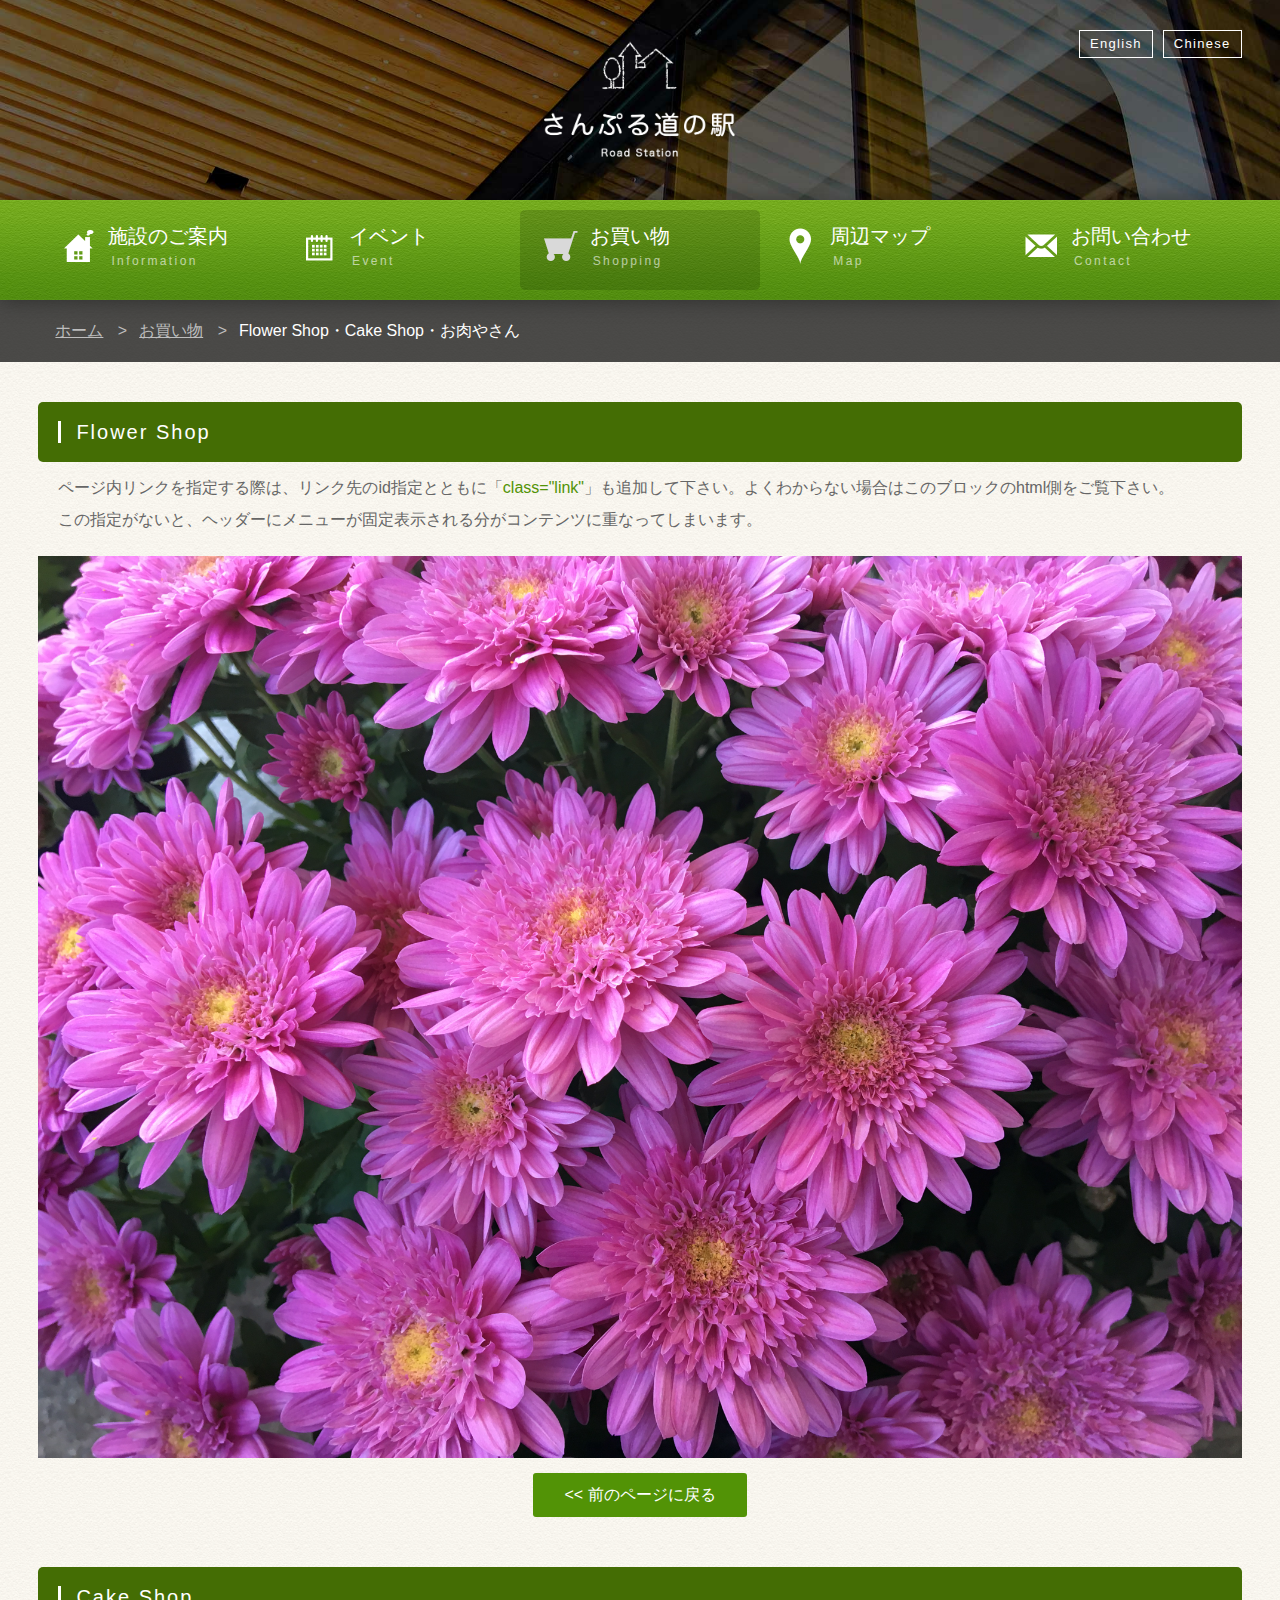
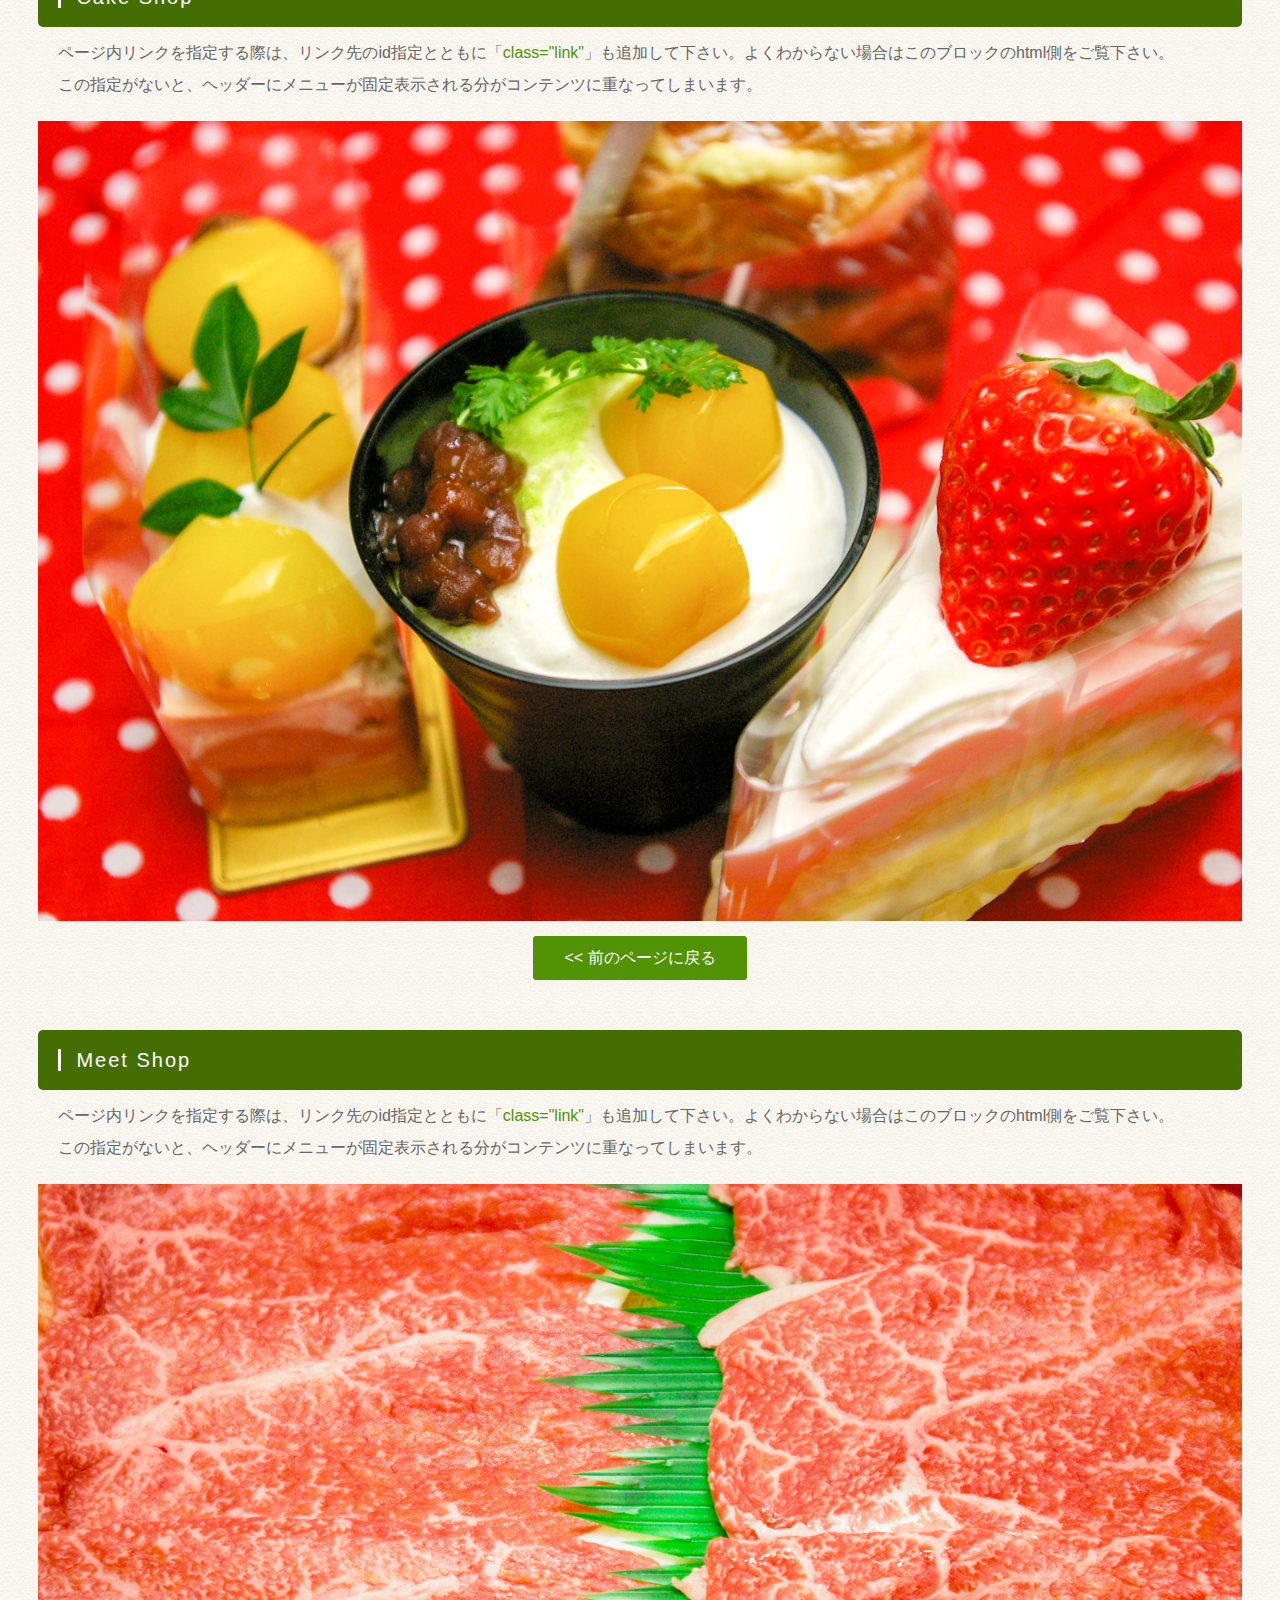
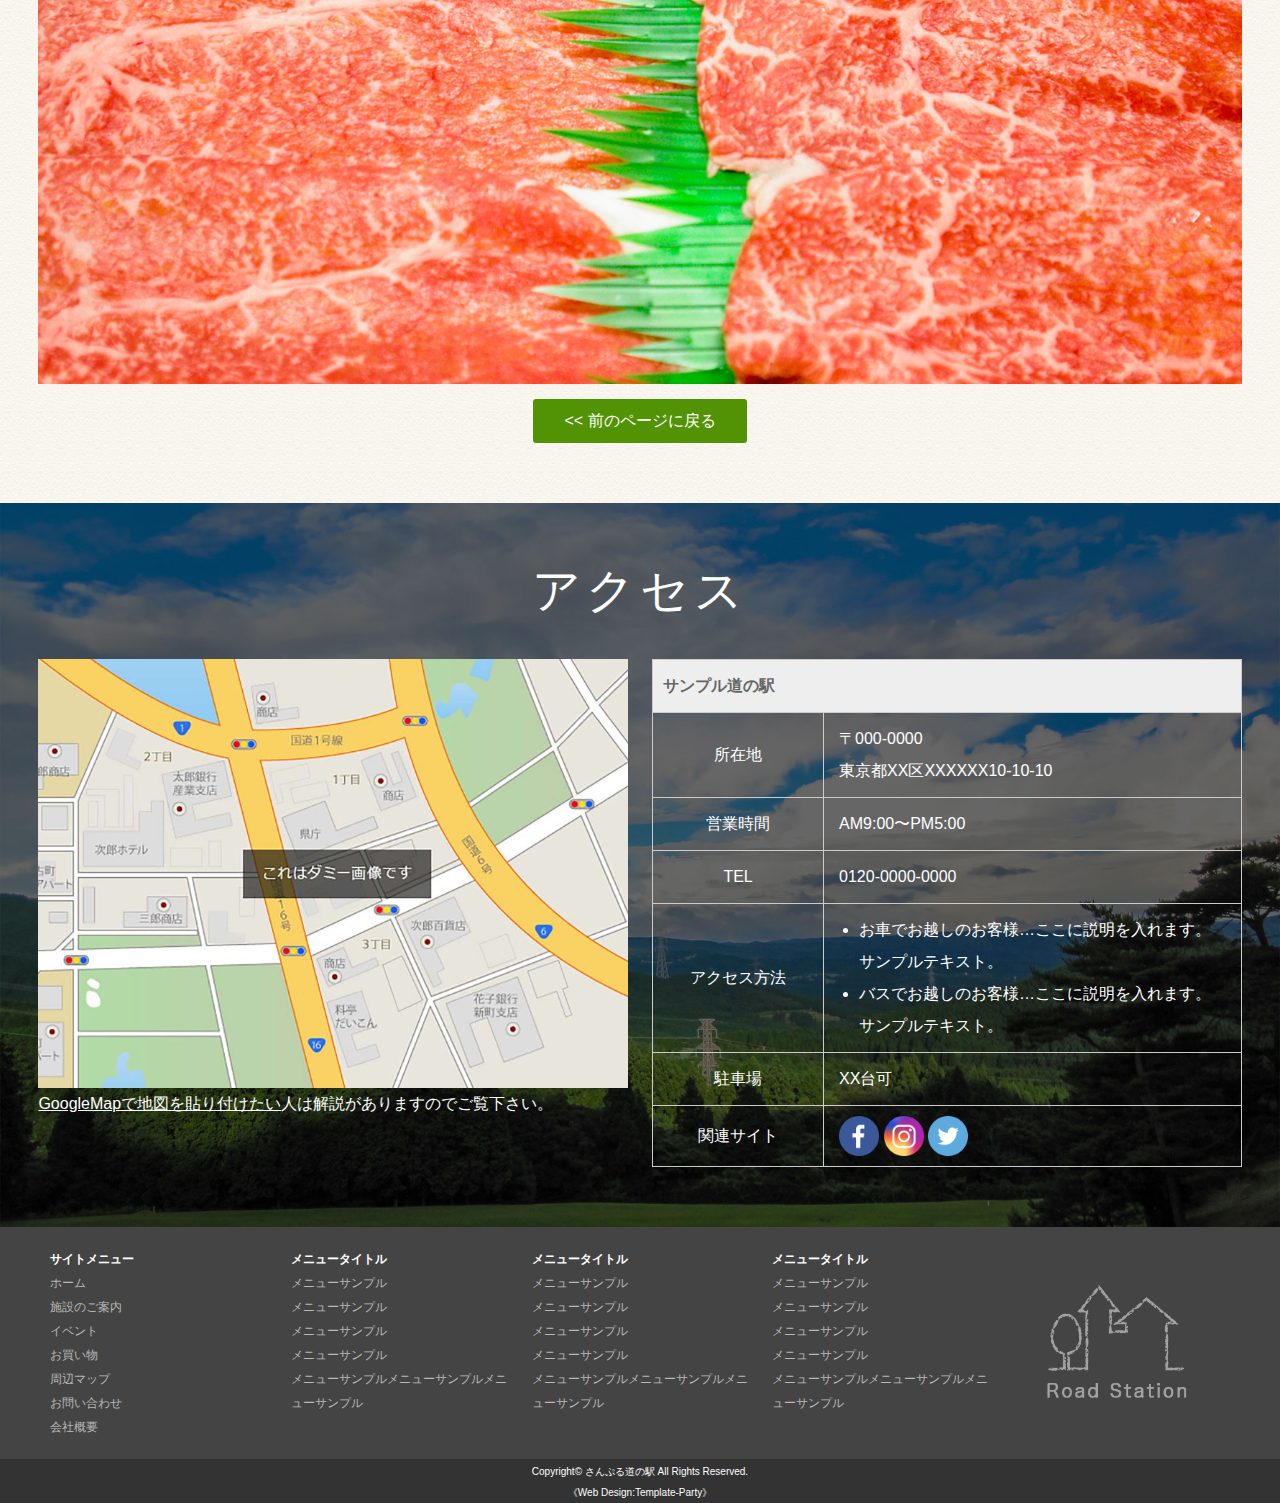
<file: shopping2.html>
<!DOCTYPE html>
<html lang="ja">
<head>
<meta charset="UTF-8">
<meta http-equiv="X-UA-Compatible" content="IE=edge">
<title>道の駅・物産館イメージ 無料ホームページテンプレート tp_bussan1</title>
<meta name="viewport" content="width=device-width, initial-scale=1">
<meta name="description" content="ここにサイト説明を入れます">
<meta name="keywords" content="キーワード１,キーワード２,キーワード３,キーワード４,キーワード５">
<link rel="stylesheet" href="css/style.css">
<link rel="stylesheet" href="css/inview.css">
<script src="js/openclose.js"></script>
<script src="js/fixmenu.js"></script>
<script src="js/fixmenu_pagetop.js"></script>
<!--[if lt IE 9]>
<script src="https://oss.maxcdn.com/html5shiv/3.7.2/html5shiv.min.js"></script>
<script src="https://oss.maxcdn.com/respond/1.4.2/respond.min.js"></script>
<![endif]-->
</head>

<body>

<header>
<div class="inner">
<h1 id="logo"><a href="index.html"><img src="images/logo.png" alt="さんぷる道の駅"></a></h1>
<ul id="header-nav">
<li><a href="#">English</a></li>
<li><a href="#">Chinese</a></li>
</ul>
</div>
</header>

<!--PC用（901px以上端末）メニュー-->
<nav id="menubar" class="nav-fix-pos">
<ul class="inner">
<li class="info"><a href="info.html">施設のご案内<span>Information</span></a></li>
<li class="event"><a href="event.html">イベント<span>Event</span></a></li>
<li class="shopping current"><a href="shopping.html">お買い物<span>Shopping</span></a></li>
<li class="map"><a href="map.html">周辺マップ<span>Map</span></a></li>
<li class="contact"><a href="contact.html">お問い合わせ<span>Contact</span></a></li>
</ul>
</nav>
<!--小さな端末用（900px以下端末）メニュー-->
<nav id="menubar-s">
<ul>
<li class="info"><a href="info.html">施設のご案内<span>Information</span></a></li>
<li class="event"><a href="event.html">イベント<span>Event</span></a></li>
<li class="shopping current"><a href="shopping.html">お買い物<span>Shopping</span></a></li>
<li class="map"><a href="map.html">周辺マップ<span>Map</span></a></li>
<li class="contact"><a href="contact.html">お問い合わせ<span>Contact</span></a></li>
</ul>
</nav>

<div class="contents">

<ul class="pan">
<li><a href="index.html">ホーム</a></li>
<li><a href="shopping.html">お買い物</a></li>
<li>Flower Shop・Cake Shop・お肉やさん</li>
</ul>

<div class="inner">

	<section>
	<span id="flower" class="link"></span>
	<h2>Flower Shop</h2>
	<p>ページ内リンクを指定する際は、リンク先のid指定とともに「<span class="color1">class=&quot;link&quot;</span>」も追加して下さい。よくわからない場合はこのブロックのhtml側をご覧下さい。<br>
	この指定がないと、ヘッダーにメニューが固定表示される分がコンテンツに重なってしまいます。</p>
	<figure class="mb15"><img src="images_sample/sample8_big.jpg" alt=""></figure>
	<p class="btn1 c"><a href="javascript:history.back()">&lt;&lt; 前のページに戻る</a></p>
	</section>
	
	<section>
	<span id="cake" class="link"></span>
	<h2>Cake Shop</h2>
	<p>ページ内リンクを指定する際は、リンク先のid指定とともに「<span class="color1">class=&quot;link&quot;</span>」も追加して下さい。よくわからない場合はこのブロックのhtml側をご覧下さい。<br>
	この指定がないと、ヘッダーにメニューが固定表示される分がコンテンツに重なってしまいます。</p>
	<figure class="mb15"><img src="images_sample/sample9_big.jpg" alt=""></figure>
	<p class="btn1 c"><a href="javascript:history.back()">&lt;&lt; 前のページに戻る</a></p>
	</section>
	
	<section>
	<span id="meet" class="link"></span>
	<h2>Meet Shop</h2>
	<p>ページ内リンクを指定する際は、リンク先のid指定とともに「<span class="color1">class=&quot;link&quot;</span>」も追加して下さい。よくわからない場合はこのブロックのhtml側をご覧下さい。<br>
	この指定がないと、ヘッダーにメニューが固定表示される分がコンテンツに重なってしまいます。</p>
	<figure class="mb15"><img src="images_sample/sample10_big.jpg" alt=""></figure>
	<p class="btn1 c"><a href="javascript:history.back()">&lt;&lt; 前のページに戻る</a></p>
	</section>

</div>
<!--/.inner-->
</div>
<!--/.contents-->

<div class="contents bg-access">
<div class="inner">

	<section>

	<h2 class="simple">アクセス</h2>

	<div class="href-left">

	<div><img src="images/dummy_map_main.jpg" alt=""><br>
	<a href="http://template-party.com/file/pickup_googlemap.html" target="_blank">GoogleMapで地図を貼り付けたい</a>人は解説がありますのでご覧下さい。</div>

	</div>
	<!--/#fooer-left-->

	<div class="href-right">

	<table class="ta1">
	<caption>サンプル道の駅</caption>
	<tr>
	<th>所在地</th>
	<td>〒000-0000<br>
	東京都XX区XXXXXX10-10-10</td>
	</tr>
	<tr>
	<th>営業時間</th>
	<td>AM9:00〜PM5:00</td>
	</tr>
	<tr>
	<th>TEL</th>
	<td>0120-0000-0000</td>
	</tr>
	<tr>
	<th>アクセス方法</th>
	<td>
		<ul class="disc">
		<li>お車でお越しのお客様…ここに説明を入れます。サンプルテキスト。</li>
		<li>バスでお越しのお客様…ここに説明を入れます。サンプルテキスト。</li>
		</ul>
	</td>
	</tr>
	<tr>
	<th>駐車場</th>
	<td>XX台可</td>
	</tr>
	<tr>
	<th>関連サイト</th>
	<td>
		<div class="icon">
		<a href="#"><img src="images/icon_facebook.png" alt="Facebook"></a>
		<a href="#"><img src="images/icon_instagram.png" alt="Instagram"></a>
		<a href="#"><img src="images/icon_twitter.png" alt="Twitter"></a>
		</div>
	</td>
	</tr>
	</table>

	</div>
	<!--/#fooer-right-->

</section>

</div>
<!--/.inner-->
</div>
<!--/.contents-->

<footer>

<div id="footermenu" class="inner">
<ul>
<li class="title">サイトメニュー</li>
<li><a href="index.html">ホーム</a></li>
<li><a href="info.html">施設のご案内</a></li>
<li><a href="event.html">イベント</a></li>
<li><a href="shopping.html">お買い物</a></li>
<li><a href="map.html">周辺マップ</a></li>
<li><a href="contact.html">お問い合わせ</a></li>
<li><a href="company.html">会社概要</a></li>
</ul>
<ul>
<li class="title">メニュータイトル</li>
<li><a href="#">メニューサンプル</a></li>
<li><a href="#">メニューサンプル</a></li>
<li><a href="#">メニューサンプル</a></li>
<li><a href="#">メニューサンプル</a></li>
<li><a href="#">メニューサンプルメニューサンプルメニューサンプル</a></li>
</ul>
<ul>
<li class="title">メニュータイトル</li>
<li><a href="#">メニューサンプル</a></li>
<li><a href="#">メニューサンプル</a></li>
<li><a href="#">メニューサンプル</a></li>
<li><a href="#">メニューサンプル</a></li>
<li><a href="#">メニューサンプルメニューサンプルメニューサンプル</a></li>
</ul>
<ul>
<li class="title">メニュータイトル</li>
<li><a href="#">メニューサンプル</a></li>
<li><a href="#">メニューサンプル</a></li>
<li><a href="#">メニューサンプル</a></li>
<li><a href="#">メニューサンプル</a></li>
<li><a href="#">メニューサンプルメニューサンプルメニューサンプル</a></li>
</ul>
</div>
<!--/footermenu-->

<div id="copyright">
<small>Copyright&copy; <a href="index.html">さんぷる道の駅</a> All Rights Reserved.</small>
<span class="pr"><a href="http://template-party.com/" target="_blank">《Web Design:Template-Party》</a></span>
</div>

</footer>

<p class="nav-fix-pos-pagetop"><a href="#">↑</a></p>

<!--メニュー開閉ボタン-->
<div id="menubar_hdr" class="close"></div>
<!--メニューの開閉処理条件設定　900px以下-->
<script>
if (OCwindowWidth() <= 900) {
	open_close("menubar_hdr", "menubar-s");
}
</script>

</body>
</html>
</file>
<file: css/style.css>
@charset "utf-8";


/*全端末（PC・タブレット・スマホ）共通設定
------------------------------------------------------------------------------------------------------------------------------------------*/

/*全体の設定
---------------------------------------------------------------------------*/
body {
	margin: 0px;
	padding: 0px;
	color: #666;	/*全体の文字色*/
	font-family:"ヒラギノ角ゴ Pro W3", "Hiragino Kaku Gothic Pro", "メイリオ", Meiryo, Osaka, "ＭＳ Ｐゴシック", "MS PGothic", sans-serif;	/*フォント種類*/
	font-size: 16px;	/*文字サイズ*/
	line-height: 2;		/*行間*/
	background: #f9f6f0 url(../images/bg.jpg) center / 100px;
}
h1,h2,h3,h4,h5,p,ul,ol,li,dl,dt,dd,form,figure,form {margin: 0px;padding: 0px;font-size: 100%;font-weight: normal;}
ul {list-style-type: none;}
ol {padding-left: 40px;padding-bottom: 20px;}
img {border: none;max-width: 100%;height: auto;vertical-align: middle;}
table {border-collapse:collapse;font-size: 100%;border-spacing: 0;}
video {max-width: 100%;}
iframe {width: 100%;}

/*リンク（全般）設定
---------------------------------------------------------------------------*/
a {
	color: #666;		/*リンクテキストの色*/
	transition: 0.5s;	/*マウスオン時の移り変わるまでの時間設定。0.5秒。*/
}
a:hover {
	color: #529306;			/*マウスオン時の文字色*/
	text-decoration: none;	/*マウスオン時に下線を消す設定。残したいならこの１行削除。*/
}

/*inner共通
---------------------------------------------------------------------------*/
.inner {
	max-width: 1500px;	/*サイトの最大幅*/
	margin: 0 auto;
	padding: 0 3%;		/*上下、左右へのボックス内の余白*/
}

/*ヘッダー（ロゴが入った最上段のブロック）
---------------------------------------------------------------------------*/
/*ヘッダーブロック*/
header {
	background: url(../images/mainimg.jpg) no-repeat center center;			/*背景画像の読み込み。※古いブラウザ用。*/
	background: url(../images/mainimg.jpg) no-repeat center center / cover;	/*背景画像の読み込み*/
	height: 200px;	/*ヘッダーの高さ*/
	color: #fff;	/*文字色*/
}
header a {
	color: #fff;	/*リンクテキストの文字色*/
}
/*トップページへの追加設定*/
.home header {
	height: 400px;	/*ヘッダーの高さを上書き。*/
}
/*ロゴ画像*/
header h1 {
	margin: 0 auto;
	width: 200px;		/*ロゴ画像の幅*/
	padding-top: 40px;	/*上に空ける余白。上下のバランス調整をここでとって下さい。*/
}
/*トップページへの追加設定*/
.home header h1 {
	width: 300px;		/*ロゴ画像の幅を上書き*/
	padding-top: 90px;	/*上に空ける余白の上書き。*/
}

/*ヘッダー右上メニュー
---------------------------------------------------------------------------*/
/*メニュー全体のブロック設定*/
#header-nav {
	position: absolute;
	right: 3%;	/*ヘッダーの右から3%の場所に配置。*/
	top: 30px;	/*ヘッダーの上から30pxの場所に配置。*/
	letter-spacing: 0.1em;	/*文字間隔を少し広げる指定*/
	font-size: 13px;	/*文字サイズ*/
}
/*メニュー１個あたりの設定*/
#header-nav li {
	float: left;	/*左に回り込み*/
	margin-left: 10px;	/*メニュー間に空けるスペース*/
}
#header-nav li a {
	text-decoration: none;display: inline-block;
	border: 1px solid #fff;	/*枠線の幅、線種、色*/
	padding: 0 10px;		/*上下、左右へのメニュー内の余白*/
}
#header-nav li a:hover {
	background: #fff;	/*マウスオン時の背景色*/
}

/*メインメニュー
---------------------------------------------------------------------------*/
/*メニューブロック*/
#menubar {
	clear: both;overflow: hidden;position: relative;z-index: 100;
	background: #446d04 url(../images/bg_menu.jpg) repeat-x center center;	/*背景色、背景画像の読み込み。※古いブラウザ用。*/
	background: #446d04 url(../images/bg_menu.jpg) repeat-x center center / 100px;	/*背景色、背景画像の読み込み。*/
	box-shadow: 0px 0px 20px rgba(0,0,0,0.4);	/*ボックスの影。右に、下に、広げる幅、0,0,0は黒の事で0.4は色が40%ついた状態の事。*/
}
/*メニュー１個あたりの設定*/
#menubar li {
	float: left;	/*左に回り込み*/
	width: 20%;	/*メニュー幅（100÷5個=20%）*/
}
#menubar li a {
	display:  block;text-decoration: none;
	line-height: 1.6;	/*行間*/
	color: #fff;		/*文字色*/
	font-size: 20px;	/*文字サイズ*/
	height: 70px;		/*高さ。下のmargin(10+10=20)とpadding-top(10)の数字を合計して「100」になるようにする。*/
	margin: 10px 0;		/*上下、左右に空けるメニューの外のスペース。この部分はマウスオン時に反応しない(色がかわらない)部分になります。*/
	padding-top: 10px;	/*メニュー内の上に空ける余白。上下のバランスをここで調整して下さい。*/
	padding-left: 70px;	/*メニュー内の左側に空ける余白。アイコンとのバランスを調整します。*/
	border-radius: 5px;	/*角丸のサイズ。マウスオン時に角が丸くなる設定です。*/
}
/*「施設のご案内」メニューの設定
アイコンの読み込み。左から15pxの場所に配置。背景画像の一番上(0)を基準に読み込む。サイズは50px。*/
#menubar li.info {
	background: url(../images/mark_menu.png) no-repeat 15px 0px / 50px;
}
/*「イベント」メニューの設定
アイコンの読み込み。左から15pxの場所に配置。背景画像の上から100px(-100px)を基準に読み込む。サイズは50px。*/
#menubar li.event {
	background: url(../images/mark_menu.png) no-repeat 15px -100px / 50px;
}
/*「お買い物」メニューの設定
アイコンの読み込み。左から15pxの場所に配置。背景画像の上から100px(-200px)を基準に読み込む。サイズは50px。*/
#menubar li.shopping {
	background: url(../images/mark_menu.png) no-repeat 15px -200px / 50px;
}
/*「周辺マップ」メニューの設定
アイコンの読み込み。左から15pxの場所に配置。背景画像の上から100px(-300px)を基準に読み込む。サイズは50px。*/
#menubar li.map {
	background: url(../images/mark_menu.png) no-repeat 15px -300px / 50px;
}
/*「お問い合わせ」メニューの設定
アイコンの読み込み。左から15pxの場所に配置。背景画像の上から100px(-400px)を基準に読み込む。サイズは50px。*/
#menubar li.contact {
	background: url(../images/mark_menu.png) no-repeat 15px -400px / 50px;
}
/*装飾文字（英語表記）の設定*/
#menubar li a span {
	text-shadow: none;display: block;
	font-size: 12px;		/*文字サイズ*/
	letter-spacing: 0.2em;	/*文字間隔を少し広くする設定*/
	padding-left: 3px;		/*左に少しだけ余白を作る。*/
	opacity: 0.6;			/*60%だけ色がついた状態。*/
}
/*マウスオン時メニューと、現在表示中(current)メニューの設定*/
#menubar li a:hover,#menubar li.current a {
	background: rgba(0,0,0,0.15);	/*0,0,0は黒の事で、0.15は15%だけ色がついた状態の事。*/
}
/*スマホ用メニューを表示させない*/
#menubar-s {display: none;}
/*３本バーアイコンを表示させない*/
#menubar_hdr {display: none;}

/*fixmenu設定（メニューが画面上部に到達した際のスタイル）
---------------------------------------------------------------------------*/
/*上部固定メニュー用fixmenu設定*/
body.is-fixed-menu #menubar.nav-fix-pos {
	position: fixed;width: 100%;top: 0px;
}
body.is-fixed-menu .contents:first-of-type {
	margin-top: 100px;	/*メニューブロックの高さを指定する。背景画像も高さ100pxなので通常はこのままで。*/
}
/*※以下の２ブロックのスタイルの「中身」は、上の２ブロックのスタイルと単純に合わせておいて下さい。fixmenuスクリプトを２つ使う為に必要な設定になります。*/
body.is-fixed #menubar.nav-fix-pos {
	position: fixed;width: 100%;top: 0px;
}
body.is-fixed .contents:first-of-type {
	margin-top: 100px;
}

/*contents
---------------------------------------------------------------------------*/
.contents {
	clear: both;overflow: hidden;
	padding-top: 40px;		/*上に空けるボックス内の余白*/
	padding-bottom: 40px;	/*下に空けるボックス内の余白*/
}
/*コンテンツのh2タグ設定*/
.contents h2 {
	clear: both;
	margin-bottom: 20px;	/*見出しの下に空けるスペース*/
	padding: 10px 20px;		/*上下、左右への余白*/
	font-size: 20px;		/*文字サイズ*/
	background: #446d04;	/*背景色*/
	color: #fff;			/*文字色*/
	border-radius: 5px;		/*角丸のサイズ*/
	letter-spacing: 0.1em;	/*文字間隔を少し広くとる設定*/
}
/*h2タグの１文字目の設定。左側のアクセントラインです。*/
.contents h2::first-letter {
	border-left: 3px solid #fff;	/*左の線の幅、線種、色*/
	padding-left: 15px;				/*線と文字列との間に空ける余白*/
}
/*h2タグに「class="simple"」を指定した場合の追加設定。大文字でセンタリングされる見出しです。*/
.contents h2.simple {
	background: none;padding: 0;
	font-size: 48px;	/*文字サイズ*/
	text-align: center;	/*文字を中央に*/
	color: #446d04;		/*文字色*/
}
.contents h2.simple::first-letter {
	border: none;
	padding: 0;
}
.contents h2.simple + p {
	margin-top: -20px;
}
/*コンテンツのh3タグ設定*/
.contents h3 {
	clear: both;
	margin-bottom: 20px;	/*見出しの下に空けるスペース*/
	padding: 6px 15px;		/*上下、左右への余白*/
	font-size: 18px;		/*文字サイズ*/
	border: 1px solid #ccc;		/*枠線の幅、線種、色*/
	border-radius: 5px;		/*角丸のサイズ*/
	background: #fff;		/*背景色*/
	color: #333;			/*文字色*/
}
/*h3タグの１文字目への設定。左側のアクセントラインです。*/
.contents h3::first-letter {
	border-left: 3px solid #529306;	/*左の線の幅、線種、色*/
	padding-left: 15px;				/*線と文字列との間に空ける余白*/
}
/*コンテンツの段落タグ設定*/
.contents p {
	padding: 0px 20px 20px;	/*上、左右、下への余白*/
}
/*他*/
.contents h2 + p,
.contents h3 + p {
	margin-top: -10px;
}
.contents section + section {
	margin-top: 30px;
}
.contents p + p {
	margin-top: -8px;
}

/*mainコンテンツ
---------------------------------------------------------------------------*/
.main {
	float: right;	/*右に回り込み*/
	width: 75%;		/*ブロックの幅*/
}

/*subコンテンツ（左側のブロック）
---------------------------------------------------------------------------*/
.sub {
	float: left;	/*左に回り込み*/
	width: 20%;		/*ブロックの幅*/
}
/*h2見出しタグ設定*/
.sub h2 {
	margin-bottom: 0;
	letter-spacing: normal;
	font-size: 16px;
	background: #446d04;	/*背景色*/
	color: #fff;			/*文字色*/
	text-align: center;		/*文字をセンタリング*/
	padding: 10px 0;		/*上下、左右への見出し内の余白*/
	border-radius: 5px 5px 0px 0px;	/*上、右、下、左への角丸の指定*/
}
.sub h2::first-letter {
	border: none;padding: 0;
}
.sub h2 + p,
.sub h3 + p {
	margin-top: 0;
}

/*サブメニュー（左側ブロックのメニュー）
---------------------------------------------------------------------------*/
/*メニューブロック全体の設定*/
.sub .submenu {
	margin-bottom: 20px;	/*メニューブロックの下にあけるスペース*/
}
/*メニュー１個ごとの設定*/
.sub .submenu li a {
	text-decoration: none;display: block;
	padding: 0 10px;	/*上下、左右のボックス内の余白*/
	border: 1px solid #ccc;	/*枠線の幅、線種、色*/
	border-top: none;		/*上の線だけ消す*/
	background: #fff;		/*背景色*/
	color: #666;	/*文字色*/
}
.sub .submenu li a:hover {
	color: #529306;
}

/*subコンテンツ内のlistブロック
---------------------------------------------------------------------------*/
.sub .list {
	overflow: hidden;
	font-size: 12px;	/*文字サイズ*/
	line-height: 1.4;	/*行間*/
	background: #fff;	/*背景色*/
	border: 1px solid #ccc;	/*枠線の幅、線種、色*/
	border-top: none;	/*上の線だけ消す*/
	padding: 5px;		/*ボックス内の余白*/
	color: #666;		/*文字色*/
}
.sub .list a {
	color: #666;		/*リンクテキストの文字色*/
}
/*最後のlistボックスへの設定*/
.sub .list:last-of-type {
	margin-bottom: 20px;	/*ボックスの下に空ける余白*/
}
/*画像*/
.sub .list figure {
	float: left;		/*左に回り込み*/
	width: 30%;			/*画像幅*/
	margin-right: 5px;	/*画像の右に空けるスペース*/
}
/*h4見出しの文字色*/
.sub .list h4, .sub .list h4 a {
	color: #529306;
}

/*各ページ下部に配置している「アクセス」ブロック
---------------------------------------------------------------------------*/
/*左側ブロック（地図が入っている方）*/
.href-left {
	float: left;	/*左に回り込み*/
	width: 49%;		/*ブロック幅*/
}
/*右側ブロック（詳細情報）*/
.href-right {
	float: right;	/*右に回り込み*/
	width: 49%;		/*ブロック幅*/
}
/*ソーシャルメディアアイコン*/
.icon img {
	width: 40px;	/*画像の幅*/
}

/*フッター設定
---------------------------------------------------------------------------*/
footer {
	clear: both;
	font-size: 12px;	/*文字サイズ*/
	color: #b8b8b8;	/*文字色*/
	background: #444;	/*背景色*/
}
/*リンクテキスト*/
footer a {
	color: #b8b8b8;	/*文字色*/
	text-decoration: none;
}
/*リンクのマウスオン時*/
footer a:hover {
	color: #fff;
}
footer .pr {display: block;}

/*フッターメニュー
---------------------------------------------------------------------------*/
/*ボックス全体*/
#footermenu {
	overflow: hidden;
	padding: 20px 3%;	/*上下、左右のボックス内の余白*/
	background: url(../images/logo_footer.png) no-repeat right center / 20%;	/*背景画像の読み込み。右側、上下中央に配置。画像はブロック幅の20%で読み込む。*/
	color: #fff;		/*文字色*/
}
/*１行分の設定*/
#footermenu ul {
	float: left;	/*左に回り込み*/
	width: 18%;		/*幅*/
	padding-right: 1%;
	padding-left: 1%;
}
/*「class="title"」をつけた場合の設定*/
#footermenu .title {
	font-weight: bold;	/*太字にする*/
}

/*コピーライト
---------------------------------------------------------------------------*/
#copyright {
	clear: both;
	text-align: center;
	background: #333;	/*背景色*/
	font-size: 12px;	/*文字サイズ*/
	color: #fff;		/*文字色*/
}
/*リンクテキスト*/
#copyright a {text-decoration: none;color: #fff;}

/*box1（１カラムボックス）
---------------------------------------------------------------------------*/
/*ボックス１個あたりの設定*/
.box1 {
	overflow: hidden;
	background: #fff;		/*背景色*/
	color: #666;			/*文字色*/
	margin: 0 2% 20px;		/*上、左右、下へのボックスの外に空けるスペース*/
	border: 1px solid #eeeae2;	/*枠線の幅、線種、色*/
	padding: 3%;
}
/*box1内のh4(見出し)タグ*/
.box1 h4 {
	color: #529306;		/*文字色*/
	font-size: 24px;	/*文字サイズ*/
	border-bottom: 2px dotted #529306;	/*下線の幅、線種、色*/
	margin-bottom: 10px;	/*下に空けるスペース*/
}
/*box1内のp(段落)タグ*/
.box1 p {padding: 0 !important;line-height: 1.5;}
.box1 p a {color: #666;}
/*box2内のbtn1。本体の設定はこの下の下のブロックにあります。*/
.box1 p.btn1 {margin-top: 20px;}

/*box2（３カラムボックス）
---------------------------------------------------------------------------*/
/*ボックス１個あたりの設定*/
.box2 {
	position: relative;
	width: 24.5%;		/*ボックスの幅*/
	float: left;		/*左に回り込み*/
	text-align: center;	/*内容をセンタリング*/
	padding: 3%;		/*ボックス内の余白*/
	padding-bottom: 75px;	/*下の余白だけ上書き*/
	background: #fff;		/*背景色*/
	border: 1px solid #eeeae2;	/*枠線の幅、線種、色*/
	margin: 0 0 20px 2%;		/*上、右、下、左へのボックスの外に空けるスペース*/
	line-height: 1.5;	/*行間*/
	color: #666;		/*文字色*/
}
/*box2内の日付*/
.box2 span.date {
	position: absolute;
	left: -10px;	/*左から-10pxの場所に配置*/
	top: -10px;		/*上から-10pxの場所に配置*/
	background: #529306;	/*背景色*/
	color: #fff;			/*文字色*/
	font-size: 12px;		/*文字サイズ*/
	width: 50px;			/*幅*/
	line-height: 50px;		/*高さ*/
	border-radius: 50%;		/*円形にする*/
	text-align: center;		/*文字をセンタリング*/
	transform: rotate(-20deg);	/*回転の角度*/
}
/*box2内のp(段落)タグ*/
.box2 p {
	padding: 0 !important;
	height: 4.5em;		/*高さ。*/
	overflow: hidden;	/*オーバーした分は非表示に。*/
	font-size: 14px;	/*文字サイズ*/
	text-align: left;	/*文字を左よせ*/
}
/*段落タグにリンクが設定された場合の文字色*/
.box2 p a {
	color: #666;
}
/*box2内のh4(見出し)タグ*/
.box2 h4 {
	color: #529306;	/*文字色*/
	height: 1.5em;	/*高さ*/
	overflow: hidden;	/*オーバーした分は非表示に。*/
}
/*box2内のfigure(画像)タグ*/
.box2 figure {
	margin-bottom: 5px;	/*下に空けるスペース*/
}
/*box2内のbtn1。本体の設定はこの下のブロックにあります。*/
.box2 p.btn1 {
	height: auto;
	position: absolute;
	bottom: 30px;	/*box2の下から30pxの場所に配置*/
	width: 80%;		/*ボタンの幅*/
}
.box2 p.btn1 a {
	display: block;
	padding: 5px 0;	/*上下、左右へのボタン内の余白*/
}

/*box1、box2のfigure写真共通設定
---------------------------------------------------------------------------*/
.box1 figure a:hover,.box2 figure a:hover {
	opacity: 0.8;	/*マウスオン時に80%透明度にする*/
}

/*btn1
---------------------------------------------------------------------------*/
p.btn1 a {
	text-decoration: none;display: inline-block;
	border: 1px solid transparent;	/*枠線の幅、線種、色。transparentは透明の事。*/
	background: #529306;	/*背景色*/
	color: #fff !important;	/*文字色*/
	border-radius: 3px;		/*角丸のサイズ*/
	padding: 5px 30px;		/*上下、左右へのボタン内の余白*/
	text-align: center;		/*文字をセンタリング*/
}
/*マウスオン時*/
p.btn1 a:hover {
	border: 1px solid #529306;	/*枠線の幅、線種、色。*/
	background: #fff;			/*背景色*/
	color: #529306 !important;	/*文字色*/
}

/*写真を３列に並べたレイアウト
---------------------------------------------------------------------------*/
/*ボックス１個あたりの設定*/
.photo {
	position: relative;
	float: left;	/*左に回り込み*/
	width: 33.3%;	/*幅*/
}
.photo a:hover img {
	opacity: 0.8;	/*マウスオン時に80%の透明度にする*/
}
/*photoボックス内の段落(p)タグ*/
.photo p {
	padding: 5px 0 !important;	/*上下、左右への段落タグ内の余白*/
	position: absolute;
	bottom: 0px;	/*photoボックスの下から0pxの場所に配置*/
	width: 100%;	/*幅*/
	background: #111;	/*背景色（古いブラウザ用）*/
	background: rgba(0,0,0,0.5);	/*背景色。0,0,0は黒の事で0.5は50%色がついた状態のこと*/
	color: #fff;	/*文字色*/
	text-align: center;	/*文字をセンタリング*/
	font-size: 80%;
}

/*トップページ内「更新情報・お知らせ」ブロック
---------------------------------------------------------------------------*/
/*ブロック全体の設定*/
#new dl {
	padding: 0px 20px;	/*上下、左右へのボックス内の余白*/
	margin-bottom: 20px;
}
/*日付設定*/
#new dt {
	float: left;	/*左に回り込み*/
	width: 9em;		/*幅*/
	letter-spacing: 0.1em;
	color: #529306;	/*文字色*/
}
/*記事設定*/
#new dd {
	padding-left: 9em;	/*左に空ける余白*/
}

/*テーブル
---------------------------------------------------------------------------*/
/*テーブル１行目に入った見出し部分（※caption）*/
.ta1 caption {
	border: 1px solid #ccc;	/*テーブルの枠線の幅、線種、色*/
	border-bottom: none;	/*下線だけ消す*/
	text-align: left;		/*文字を左寄せ*/
	background: #eee;		/*背景色*/
	color: #666;			/*文字色*/
	font-weight: bold;		/*太字に*/
	padding: 10px;			/*ボックス内の余白*/
}
/*ta1設定*/
.ta1 {
	width: 100%;
	margin: 0 auto 20px;
	background: #fff;	/*背景色*/
	color: #666;			/*文字色*/
}
.ta1, .ta1 td, .ta1 th {
	border: 1px solid #ccc;	/*テーブルの枠線の幅、線種、色*/
	padding: 10px 15px;	/*ボックス内の余白*/
	word-break: break-all;
}
/*ta1の左側ボックス*/
.ta1 th {
	width: 140px;		/*幅*/
	text-align: center;	/*センタリング*/
	font-weight: normal;
}
/*リンクテキストの文字色*/
.ta1 a {color: #666;}
/*ta1のtdタグ内のリストタグ*/
.ta1 td ul.disc {padding: 0 5px 0 20px;}
/*ta1のtdタグ内の段落(p)タグ*/
.ta1 p {padding: 0;}

/*inputボタン
---------------------------------------------------------------------------*/
input[type="submit"].btn,
input[type="button"].btn,
input[type="reset"].btn {
	padding: 5px 10px;		/*上下、左右へのボタン内の余白*/
	border: 1px solid #ccc;	/*枠線の幅、線種、色*/
	font-size: 15px;		/*文字サイズ*/
	border-radius: 3px;		/*角丸のサイズ*/
	background: #eee;		/*背景色*/
}
/*マウスオン時の設定*/
input[type="submit"].btn:hover,
input[type="button"].btn:hover,
input[type="reset"].btn:hover {
	border: 1px solid #999;	/*枠線の幅、線種、色*/
	background: #fff;		/*背景色*/
}

/*パンくずナビ
---------------------------------------------------------------------------*/
/*メニュー全体を囲むブロック*/
.pan {
	background: #111;	/*背景色（古いブラウザ用）*/
	background: rgba(0,0,0,0.7);	/*背景色。0,0,0は黒の事で、0.7は70%色がついた状態の事。*/
	margin-bottom: 40px;			/*ボックスの下に空けるスペース*/
	margin-top: -40px;				/*ボックスを上のメニューにつけるための指定*/
	padding: 10px 3%;				/*ボックス内の余白。上下、左右。*/
	color: #fff;					/*文字色*/
}
/*メニュー１個あたりの設定*/
.pan li {
	display: inline-block;	/*横並びにさせる指定*/
	padding: 5px;		/*余白*/
}
/*リンクテキストの文字色*/
.pan a {
	color: #bebebe;
}
/*マウスオン時リンクテキストの文字色*/
.pan a:hover {
	color: #fff;
}
/*リストタグの頭に加える記号*/
.pan li::before {
	content: ">";	/*このテキストを表示させる*/
	color: #bebebe;	/*文字色*/
	padding-right: 12px;	/*記号とテキストとの余白*/
}
/*１番目のリストタグの頭に加える文字のリセット*/
.pan li:first-child::before {
	content: "";	/*テキストを空にする*/
}

/*背景色（bg1）
---------------------------------------------------------------------------*/
.bg1 {
	background: #e7dac4 url(../images/bg1.jpg);	/*背景色、背景画像の読み込み。※古いブラウザ用。*/
	background: #e7dac4 url(../images/bg1.jpg) center / 100px;	/*背景色、背景画像の読み込み。*/
}

/*背景色（bg2）
---------------------------------------------------------------------------*/
.bg2 {
	background: #446d04 url(../images/bg2.jpg);	/*背景色、背景画像の読み込み。※古いブラウザ用。*/
	background: #446d04 url(../images/bg2.jpg) center / 100px;	/*背景色、背景画像の読み込み。*/
	color: #fff;	/*文字色*/
}
.bg2 a {color: #fff;}
.bg2 h2 {color: #fff !important;}

/*背景色（bg-access）※全ページ下部にある「アクセス」ブロック
---------------------------------------------------------------------------*/
.bg-access {
	background: #184062 url(../images/bg-access.jpg);	/*背景色、背景画像の読み込み。※古いブラウザ用。*/
	background: #184062 url(../images/bg-access.jpg) center / cover;	/*背景色、背景画像の読み込み。*/
}
.bg-access,.bg-access a {color: #fff;}
/*bg-access内のテーブル(ta1)*/
.bg-access .ta1 {
	background: transparent;
	color: #fff;
}
/*bg-access内の「h2 class="simple"」見出し*/
.bg-access h2.simple {
	color: #fff !important;
}

/*PAGE TOP（↑）設定
---------------------------------------------------------------------------*/
/*アニメーションのキーフレーム設定（変更不要）*/
@keyframes scroll {
0% {opacity: 0;}
100% {opacity: 1;}
}
/*デフォルトでは非表示に*/
body .nav-fix-pos-pagetop a {display: none;}
/*ボタンの設定*/
body.is-fixed-pagetop .nav-fix-pos-pagetop a {
	display: block;text-decoration: none;text-align: center;z-index: 100;position: fixed;
	width: 60px;		/*幅*/
	line-height: 60px;	/*高さ*/
	border-radius: 50%;	/*角丸のサイズ。円形にする。正方形がいいならこの１行削除。*/
	bottom: 30px;	/*下から30pxの場所に配置*/
	right: 3%;		/*右から3%の場所に配置*/
	background: #000;	/*背景色（古いブラウザ用）*/
	background: rgba(0,0,0,0.6);	/*背景色。0,0,0は黒の事で0.6は色が60%ついた状態の事。*/
	color: #fff;	/*文字色*/
	border: 1px solid #fff;	/*枠線の幅、線種、色*/
	animation-name: scroll;	/*上のアニメーションで指定しているkeyframesの名前（scroll）*/
	animation-duration: 1S;	/*アニメーションの実行時間*/
	animation-fill-mode: forwards;	/*アニメーションの完了後、最後のキーフレームを維持する*/
}
/*マウスオン時*/
body.is-fixed-pagetop .nav-fix-pos-pagetop a:hover {
	background: #999;	/*背景色*/
}

/*「NEW」アイコン
---------------------------------------------------------------------------*/
.newicon {
	background: #F00;	/*背景色*/
	color: #FFF;		/*文字色*/
	font-size: 70%;		/*文字サイズ*/
	line-height: 1.5;
	padding: 2px 5px;
	border-radius: 2px;
	margin: 0px 5px;
	vertical-align: text-top;
}

/*checkブロック。赤い注意書きブロックです。
---------------------------------------------------------------------------*/
p.check {
	background: #ff0000;	/*背景色*/
	color:#fff;				/*文字色*/
	padding: 10px 25px !important;	/*上下、左右へのボックス内余白*/
	margin-bottom: 20px;
}
p.check a {color: #fff;}

/*その他
---------------------------------------------------------------------------*/
.look {background: #ccc;padding: 5px 10px;border-radius: 4px;}
.mb15,.mb1em {margin-bottom: 15px;}
.mb40 {margin-bottom: 40px !important;}
.clear {clear: both;}
.ofh {overflow: hidden;}
ul.disc {padding: 0em 25px 20px;list-style: disc;}
.color1, .color1 a {color: #529306;}
.pr {font-size: 10px;}
.wl {width: 96%;}
.ws {width: 50%;}
.c {text-align: center;}
.r {text-align: right;}
.l {text-align: left;}
img.fr,figure.fr {float: right;margin: 10px;}
img.fl,figure.fl {float: left;margin: 10px;}
.fr {float: right;}
.fl {float: left;}
.w30p {width: 30%;}
.w65p {width: 65%;}
.big1 {font-size: 28px;letter-spacing: 0.1em;}
.mini1 {font-size: 11px;display: inline-block;line-height: 1.5;}
.sh {display: none;}
.link {display: block;margin-top: -120px;padding-top: 120px;}



/*画面幅1050px以下の設定
------------------------------------------------------------------------------------------------------------------------------------------*/
@media screen and (max-width:1050px){

/*メインメニュー
---------------------------------------------------------------------------*/
/*メニュー１個あたりの設定*/
#menubar li a {
	font-size: 16px;	/*文字サイズ*/
	height: 65px;		/*高さ*/
	padding-top: 15px;	/*メニュー内の上に空ける余白。上下のバランスをここで調整して下さい。*/
}

}



/*画面幅900px以下の設定
------------------------------------------------------------------------------------------------------------------------------------------*/
@media screen and (max-width:900px){

/*メインメニュー
---------------------------------------------------------------------------*/
/*アニメーションのフレーム設定。全100コマアニメーションだと思って下さい。透明(0%)から色を100%出すアニメーション指定。*/
@keyframes menu1 {
	0% {opacity: 0;}
	100% {opacity: 1;}
}
/*スマホ用メニューブロック*/
#menubar-s {
	display: block;overflow: hidden;
	position: absolute;
	top: 100px;	/*上から100pxの場所に配置*/
	border-top: 1px solid #fff;		/*上の線の幅、線種、色*/
	width: 100%;
	z-index: 10;
	animation-name: menu1;		/*上のkeyframesの名前*/
	animation-duration: 0.5S;	/*アニメーションの実行時間。0.5秒。*/
	animation-fill-mode: both;	/*アニメーションの完了後、最後のキーフレームを維持する*/
}
/*メニュー１個あたりの設定*/
#menubar-s li a {
	display: block;text-decoration: none;
	height: 85px;		/*高さ。下のpadding-top(15)と合計して「100」になるようにする。*/
	padding-top: 15px;	/*上に空ける余白*/
	padding-left: 80px;	/*左に空ける余白。背景用アイコンとの距離をここで調整。*/
	border-bottom: 1px solid #fff;	/*下の線の幅、線種、色*/
	font-size: 20px;	/*文字サイズ*/
	color: #fff;	/*文字色*/
}
/*「施設のご案内」メニューの設定
背景色。アイコンの読み込み。左から15pxの場所に配置。背景画像の一番上(0)を基準に読み込む。サイズは50px。*/
#menubar-s li.info {
	background: rgba(0,0,0,0.8) url(../images/mark_menu.png) no-repeat 15px 0px / 50px;
}
/*「イベント」メニューの設定
背景色。アイコンの読み込み。左から15pxの場所に配置。背景画像の上から100px(-100px)を基準に読み込む。サイズは50px。*/
#menubar-s li.event {
	background: rgba(0,0,0,0.8) url(../images/mark_menu.png) no-repeat 15px -100px / 50px;
}
/*「お買い物」メニューの設定
背景色。アイコンの読み込み。左から15pxの場所に配置。背景画像の上から100px(-200px)を基準に読み込む。サイズは50px。*/
#menubar-s li.shopping {
	background: rgba(0,0,0,0.8) url(../images/mark_menu.png) no-repeat 15px -200px / 50px;
}
/*「周辺マップ」メニューの設定
背景色。アイコンの読み込み。左から15pxの場所に配置。背景画像の上から100px(-300px)を基準に読み込む。サイズは50px。*/
#menubar-s li.map {
	background: rgba(0,0,0,0.8) url(../images/mark_menu.png) no-repeat 15px -300px / 50px;
}
/*「お問い合わせ」メニューの設定
背景色。アイコンの読み込み。左から15pxの場所に配置。背景画像の上から100px(-400px)を基準に読み込む。サイズは50px。*/
#menubar-s li.contact {
	background: rgba(0,0,0,0.8) url(../images/mark_menu.png) no-repeat 15px -400px / 50px;
}
/*英語表記（飾り文字）*/
#menubar-s li a span {
	display: block;
	font-size: 12px;	/*文字サイズを小さく*/
}
/*PC用メニューを非表示にする*/
#menubar {display: none;}

/*３本バーアイコン設定
---------------------------------------------------------------------------*/
/*３本バーブロック*/
#menubar_hdr {
	display: block;
	position: absolute;
	top: 24px;	/*上から24pxの場所に配置*/
	left: 3%;	/*左から3%の場所に配置*/
	border: 1px solid #000;	/*枠線の幅、線種、色*/
}
/*アイコン共通設定*/
#menubar_hdr.close,
#menubar_hdr.open {
	width: 50px;	/*幅*/
	height: 50px;	/*高さ*/
}
/*三本バーアイコン*/
#menubar_hdr.close {
	background: #fff url(../images/icon_menu.png) no-repeat center top/50px;
}
/*閉じるアイコン*/
#menubar_hdr.open {
	background: #fff url(../images/icon_menu.png) no-repeat center bottom/50px;
}

/*fixmenu設定（メニューが画面上部に到達した際のスタイル）の設定をなくす
---------------------------------------------------------------------------*/
body.is-fixed-menu .contents:first-of-type,
body.is-fixed .contents:first-of-type {
	margin-top: 0px;
}

/*contents
---------------------------------------------------------------------------*/
/*h2タグに「class="simple"」を指定した場合の追加設定。大文字でセンタリングされる見出しです。*/
.contents h2.simple {
	font-size: 30px;	/*文字サイズ*/
}

/*main,sub
---------------------------------------------------------------------------*/
.main, .sub{
	float: none;
	width: auto;
}

/*subコンテンツ内のlistブロック
---------------------------------------------------------------------------*/
.sub .list {
	line-height: 2;		/*行間*/
	padding: 10px;		/*ボックス内の余白*/
}
/*画像*/
.sub .list figure {
	width: 15%;			/*画像幅*/
	margin-right: 10px;	/*画像の右に空けるスペース*/
}

/*その他
---------------------------------------------------------------------------*/
body.s-n #sub,body.s-n #side,body.s-n #footermenu {display: none;}
.sh {display:block;}
.pc {display:none;}
.link {margin-top: 0;padding-top: 0;}

}



/*画面幅700px以下の設定
------------------------------------------------------------------------------------------------------------------------------------------*/
@media screen and (max-width:700px){

/*contents
---------------------------------------------------------------------------*/
.contents {
	padding-top: 20px;		/*上に空けるボックス内の余白*/
	padding-bottom: 20px;	/*下に空けるボックス内の余白*/
}
.contents section + section {
	margin-top: 20px;
}

/*サブメニュー（左側ブロックのメニュー）
---------------------------------------------------------------------------*/
/*メニュー１個ごとの設定*/
.sub .submenu li a {
	padding: 10px;	/*ボックス内の余白*/
}

/*box1（１カラムボックス）
---------------------------------------------------------------------------*/
/*ボックス１個あたりの設定*/
.box1 {
	margin: 0 0 20px 0;		/*上、右、下、左へのボックスの外に空けるスペース*/
}

/*box2（３カラムボックス）
---------------------------------------------------------------------------*/
/*ボックス１個あたりの設定*/
.box2 {
	width: auto;		/*ボックスの幅*/
	float: none;		/*左に回り込み*/
	padding: 3%;		/*余白の上書き*/
	margin: 0 0 20px 0;		/*上、右、下、左へのボックスの外に空けるスペース*/
	line-height: 2;	/*行間*/
}
/*box2内のp(段落)タグ*/
.box2 p {
	height: auto;	/*高さ。*/
	font-size: 100%;		/*文字サイズ*/
	margin-bottom: 15px;
}
/*box2内のh4(見出し)タグ*/
.box2 h4 {
	height: auto;	/*高さ*/
}
/*box2内のbtn1*/
.box2 p.btn1 {
	position: static;
	width: 99%;		/*ボタンの幅*/
}

/*各ページ下部に配置している「アクセス」ブロック
---------------------------------------------------------------------------*/
/*左側ブロック、右側ブロック*/
.href-left,.href-right {
	float: none;
	width: auto;
	padding-bottom: 30px;
}

/*パンくずナビ
---------------------------------------------------------------------------*/
/*メニュー全体を囲むブロック*/
.pan {
	margin-bottom: 20px;	/*ボックスの下に20pxのスペースを空ける*/
	margin-top: -20px;		/*ボックスを上のメニューにつけるための指定*/
	padding: 0;				/*ボックス内の余白。上下、左右。*/
}

}



/*画面幅480px以下の設定
------------------------------------------------------------------------------------------------------------------------------------------*/
@media screen and (max-width:480px){

/*全体の設定
---------------------------------------------------------------------------*/
body {
	font-size: 12px;	/*文字サイズ*/
}

/*ヘッダー（ロゴが入った最上段のブロック）
---------------------------------------------------------------------------*/
/*トップページへの追加設定*/
.home header {
	height: 300px;	/*ヘッダーの高さを上書き。*/
}

/*ヘッダー右上メニュー
---------------------------------------------------------------------------*/
/*メニュー全体のブロック設定*/
#header-nav {
	top: 10px;			/*ヘッダーの上から10pxの場所に配置。*/
	font-size: 11px;	/*文字サイズ*/
}

/*３本バーアイコン設定
---------------------------------------------------------------------------*/
/*３本バーブロック*/
#menubar_hdr {
	top: 10px;	/*上から10pxの場所に配置*/
}

/*contents
---------------------------------------------------------------------------*/
/*コンテンツのh2タグ設定*/
.contents h2 {
	padding: 5px 10px;	/*上下、左右への余白*/
	font-size: 14px;	/*文字サイズ*/
	margin-bottom: 10px;
}
/*コンテンツのh3タグ設定*/
.contents h3 {
	padding: 3px 10px;	/*上下、左右への余白*/
	font-size: 12px;	/*文字サイズ*/
	margin-bottom: 10px;
}
/*h2タグに「class="simple"」を指定した場合の追加設定。大文字でセンタリングされる見出しです。*/
.contents h2.simple {
	font-size: 18px;	/*文字サイズ*/
}
/*コンテンツの段落タグ設定*/
.contents p {
	padding: 0px 10px 10px;	/*上、左右、下への余白*/
}
/*他*/
.contents h2 + p,
.contents h3 + p {
	margin-top: -5px;
}

/*フッターメニュー
---------------------------------------------------------------------------*/
/*ボックス全体*/
#footermenu {
	background: #444;	/*背景色のみに上書き*/
}
/*１行分の設定*/
#footermenu ul {
	width: 23%;	/*１列あたりの幅の再設定*/
}

/*テーブル
---------------------------------------------------------------------------*/
/*テーブル１行目に入った見出し部分（※caption）*/
.ta1 caption {
	padding: 5px;
}
/*テーブル内の左側*/
.ta1 th {
	width: 100px;
	padding: 5px;
}
/*テーブル内の右側*/
.ta1 td {
	width: auto;
	padding: 5px;
}

/*box1とbox2
---------------------------------------------------------------------------*/
/*h4(見出し)タグ*/
.box1 h4,.box2 h4 {
	font-size: 16px;	/*文字サイズ*/
}

/*その他
---------------------------------------------------------------------------*/
.ws,.wl {width: 94%;}
img.fr,figure.fr,img.fl,figure.fl {float: none;margin: 0;width: 100%;}
.fr, .fl {float: none;}
.w30p, .w65p {width: auto;}
.big1 {font-size: 18px;letter-spacing: normal;}

}
</file>
<file: css/inview.css>
@charset "utf-8";


/*inviewのスタイル
---------------------------------------------------------------------------*/
/*共通設定（待機中）*/
.up, .left, .right, .transform1, .transform2 {
	opacity: 0;		/*透明度（透明の状態）*/
	position: relative;
}
/*共通設定（要素が見えたら実行するアクション）*/
.upstyle, .leftstyle, .rightstyle, .transform1style, .transform2style {
	opacity: 1;		/*透明度（色が100%出た状態）*/
	transition: 0.5s 0.5s;	/*0.5sはアニメーションの実行時間0.5秒。0.5sは0.5秒遅れてスタートする指定。*/
}
/*upスタイル。下から上にフェードインしてくるスタイル（待機中）*/
.up {
	bottom: -50px;	/*基準値の下50pxの場所からスタート*/
}
/*要素が見えたら実行するアクション*/
.upstyle {
	bottom: 0px;	/*基準値まで戻す*/
}
/*leftスタイル。左からフェードインしてくるスタイル（待機中）*/
.left {
	left: -100px;	/*基準値より左に100pxの場所からスタート*/
}
/*要素が見えたら実行するアクション*/
.leftstyle {
	left: 0px;		/*基準値まで戻す*/
}
/*rightスタイル。右からフェードインしてくるスタイル（待機中）*/
.right {
	right: -100px;	/*基準値より右に100pxの場所からスタート*/
}
/*要素が見えたら実行するアクション*/
.rightstyle {
	right: 0px;		/*基準値まで戻す*/
}
/*transform1スタイル。その場で回転するスタイル（待機中）*/
.transform1 {
	transform: scaleX(0);	/*幅を0%でスタート*/
}
/*要素が見えたら実行するアクション*/
.transform1style {
	transform: scaleX(1);	/*幅を100%に戻す*/
}
/*transform2スタイル。倒れた状態から起き上がるスタイル（待機中）*/
.transform2 {
	transform: perspective(400px) rotateX(100deg);
}
/*要素が見えたら実行するアクション*/
.transform2style {
	transform: perspective(0px) rotateX(0deg);
}
</file>
<file: style.css>
@charset "utf-8";

/* =Reset default browser CSS.
Based on work by Eric Meyer:http://meyerweb.com/eric/tools/css/reset/index.html
-------------------------------------------------------------- */
html, body, div, span, applet, object, iframe, h1, h2, h3, h4, h5, h6, p, blockquote, pre, a, abbr, acronym, address, big, cite, code, del, dfn, em, font, ins, kbd, q, s, samp, small, strike, strong, sub, sup, tt, var, dl, dt, dd, ol, ul, li, fieldset, form, label, legend, table, caption, tbody, tfoot, thead, tr, th, td{border:0;font-family:inherit;font-size:100%;font-style:inherit;font-weight:inherit;margin:0;outline:0;padding:0;vertical-align:baseline;}
:focus{outline:0;}

ol, ul{list-style:none;}
table{border-collapse:separate;border-spacing:0;}
caption, th, td{font-weight:normal;text-align:left;}
blockquote:before, blockquote:after,q:before, q:after{content:"";}
blockquote, q{quotes:"" "";}
a img{border:0;}
figure{margin:0}
article, aside, details, figcaption, figure, footer, header, hgroup, menu, nav, section{display:block;}
/* -------------------------------------------------------------- */

body{
color:#555;
font-size:13px;
font-family:verdana,"ヒラギノ丸ゴ ProN W4","Hiragino Maru Gothic ProN","メイリオ","Meiryo","ＭＳ Ｐゴシック","MS PGothic",Sans-Serif;
line-height:1.5;
-webkit-text-size-adjust:100%;
}


/* リンク設定
------------------------------------------------------------*/
a{color:#6caefe;text-decoration:none;}
a:hover{color:#488fdd;}
a:active, a:focus {outline:0;}


/* 全体
------------------------------------------------------------*/
#wrapper{
margin:0 auto;
padding:0 1%;
width:98%;
position:relative;
}

.inner{
margin:0 auto;
width:100%;
}


/*************
/* ヘッダー
*************/
#header{
height:130px;
}

#header h1{
padding:5px 0 10px;
font-size:12px;
font-weight:normal;
}



/*************
/* ロゴ
*************/
.logo{
float:left;
}

.logo a{
color:#555;
}

.logo p{float:left;}

.logo span{display:block;}


/*************
/* 電話番号
*************/
.info{
float:right;
padding-right:20px;
text-align:right;
}

.info .open{font-size:11px;}


/*************
/* ロゴ+電話番号
*************/
.logo,.info .tel{
margin-top:6px;
font-size:20px;
font-weight:bold;
}

.logo span,.info span{
font-size:.6em;
font-weight:normal;
}


/**************************
/* メイン画像（トップページ+サブページ）
**************************/
#mainBanner{
clear:both;
margin:25px auto 40px;
padding:0;
position:relative;
text-align:center;
}
#mainBanner .inner{position:relative;}

#mainBanner img{
max-width:100%;
height:auto;
}

.slogan{
color:#fff;
font-weight:bold;
position:absolute;
max-width:100%;
height:auto;
bottom:42%;
left:40px;
padding:5px 10px;
line-height:1.4;
text-align:left;
}

.slogan h2{
padding-bottom:5px;
font-size:22px;
}


/**************************
/* グリッド
**************************/
.gridWrapper{
clear:both;
padding-bottom:20px;
overflow:hidden;
}

* html .gridWrapper{height:1%;}

.grid{
overflow:hidden;
}

.box{
padding:10px;
}

.box img{
max-width:100%;
height:auto;
}

.box h3{
font-size:16px;
padding:10px 0 15px;
}

.box h3, .box p{text-align:left;}

.box p.readmore{
padding:10px 5px 5px;
text-align:right;
}

.box p.readmore a{
padding:3px 7px;
border-radius:3px;
}


/*************
メイン コンテンツ
*************/
section.content article{
padding:30px 0 20px 0;
margin-bottom:10px;
overflow:hidden;
}

section.toppage article,section.content .archive{border:0;}


/* アーカイブページ */
section.content .archive{
padding:0;
border-bottom:1px dotted #ccc;
}

section.content p{margin-bottom:5px;}

h3.heading{
font-size:16px;
font-weight:normal;
padding:15px 0;
margin-bottom:5px;
border-top:2px solid #ebebeb;
border-bottom:2px solid #ebebeb;
}

section.content img{
max-width:90%;
height:auto;
}

.alignleft{
float:left;
clear:left;
margin:3px 10px 10px 0;
}

.alignright{
float:right;
clear:right;
margin:3px 0 10px 10px;
}


/*************
/* サイドバー
*************/
#sidebar article{
clear:both;
margin-bottom:20px;
}

#sidebar ul{padding:15px 0;}

#sidebar li{
margin-bottom:10px;
padding-bottom:10px;
list-style:none;
border-bottom:1px dashed #ebebeb;
}

#sidebar li:last-child{
border:0;
margin-bottom:0px;
}

#sidebar li a{
color:#555;
font-size:12px;
display:block;
}

#sidebar li a:hover{
color:#999;
font-size:12px;
display:block;
}


/*************
/* フッター
*************/
#footer{
clear:both;
}

#footer a{
color:#555;
}

#footer a:hover{
color:#999;
}

#footer .inner{
padding:40px 0;
overflow:hidden;
}

#footer .grid{
margin:0;
}

#footer #info{float:left;}

#footer #info .info{float:none;}

#footer #info .info{
clear:both;
padding:5px 0 0;
text-align:left;
}

#footer .logo{font-size:18px;}

#footer .info .tel,#footer .info .tel span,#footer #info .open{
font-size:12px;
}

ul.footnav{
float:right;
width:620px;
padding:10px 0;
}
ul.footnav ul{display:none;}

ul.footnav li{
float:left;
margin:10px 0 10px 0;
padding:0 7px 0 8px;
border-right:1px solid #ebebeb;
}

#copyright{
clear:both;
padding:20px 0 10px 0;
text-align:center;
font-style:normal;
font-size:10px;
color:#555;
}


/* page navigation
------------------------------------------------------------*/
.pagenav{
clear:both;
width:100%;
height:30px;
margin:5px 0 20px;
}

.prev{float:left}
.next{float:right;}

#pageLinks{
clear:both;
text-align:center;
}


/* タイポグラフィ
*****************************************************/
.dateLabel{
margin:0 0 10px;
text-align:right;
font:italic 1em "Palatino Linotype", "Book Antiqua", Palatino, serif;
}

.post p{padding-bottom:10px;}

.post ul{margin:0 0 10px 10px;}

.post ul li{
margin-bottom:5px;
padding-left:15px;
background:url(images/bullet.png) no-repeat 0 8px;
}

.post ol{margin:0 0 10px 30px;}

.post ol li{list-style:decimal;}

.post h1{
margin:20px 0;
padding:5px 0;
font-size:150%;
color:#000;
border-bottom:3px solid #cf6a88;
}

.post h2{
margin:10px 0;
padding-bottom:2px;
font-size:130%;
font-weight:normal;
color:#333;
border-bottom:2px solid #cf6a88;
}

.post h3{
margin:10px 0 25px 0;
padding:10px 0 10px 0;
font-size:120%;
font-weight:normal;
border-bottom:1px solid #ddd;
}

.post h4{
	margin:10px 0 25px 0;
	padding:10px 0 10px 0;
	font-size:110%;
	font-weight:normal;
	border-bottom:1px solid #ddd;
	background-color: #cef3ff;
}

.post blockquote{
clear:both;
padding:10px 0 10px 15px;
margin:10px 0 25px 30px;
border-left:5px solid #ccc;
}

.post blockquote p{padding:5px 0;}

.post table{
border-collapse:collapse;
margin:5px auto 15px auto;
}

.post table td{
border-collapse:collapse;
background-color:#F9F9F9;
text-align:left;
padding:8px;
border:1px solid #D6D6D6;
line-height:20px;
}

.post table th{
background-color:#F5F5F5;
text-align:right;
padding:8px;
white-space:nowrap;
color: #151515;
border-top:1px solid #D4D4D4;
border-right:4px solid #D4D4D4;
border-bottom:1px solid #D4D4D4;
border-left:1px solid #D4D4D4;
font-size:13px;
font-weight:normal;
letter-spacing:1px;
background-repeat:repeat-x;
background-position:top;
}


.post dt{font-weight:bold;}

.post dd{padding-bottom:10px;}

.post img{max-width:100%;height:auto;}

img.aligncenter{
display:block;
margin:5px auto;
}

img.alignright, img.alignleft{
padding:4px;
margin:0 0 2px 7px;
display:inline;
}

img.alignleft{margin:0 7px 2px 0;}

.alignright{float:right;}
.alignleft{float:left;}


/* PC用
------------------------------------------------------------*/
@media only screen and (min-width:960px){
	nav div.panel{
	display:block !important;
	float:left;
	}

	a#menu{display:none;}

  #mainNav{
	clear:both;
	z-index:200;
	position:relative;
	}

	#mainNav li{
	float:left;
	position:relative;
	}

	#mainNav li a{
	color:#555;
	display: block;
	text-align: center;
	_float:left;
	font-size:13px;
	width:160px;
	height:30px;
	padding:15px 0;
	border-top:2px solid #ebebeb;
	border-bottom:2px solid #ebebeb;
	}

	#mainNav li a span,#mainNav li a strong{display:block;}

	#mainNav li a span{
	color:#bababa;
	font-size:10px;
	}

	#mainNav ul ul{width:160px;background:#fff;}
	#mainNav li ul{display:none;}

	#mainNav li:hover ul{
	display:block;
	position:absolute;
	top:64px;
	z-index:500;
	}

	#mainNav li li{
	margin:0;
	float:none;
	width:160px;
	border:0;
	}
  #mainNav li li:last-child{border:0;}

	#mainNav li li a{
	width:auto;
	height:auto;
	padding:10px;
	font-size:95%;
	text-align:left;
	border:0;
	}

	#mainNav li li span{padding:0 10px;}

	#mainNav li.current-menu-item a{
	border-color:#555;
	}

	#mainNav li.current-menu-item a,#mainNav li a:hover,#mainNav li.current-menu-item li a:hover{
	color:#999;
	}

	#header,#wrapper,.inner{
	width:960px;
	padding:0;
	margin:0 auto;
	}

	#wrapper{clear:both;padding:20px 0;}

	#main{
	float:right;
	width:680px;
	padding:15px 0 0 0;
	}

	#sidebar{
	float:left;
	width:250px;
	padding:15px 0;
	overflow:hidden;
	}

	#sidebar article{
	margin-bottom:20px;
	overflow:hidden;
	}

	.logo{width:500px;}

	/* グリッド全体 */
	.gridWrapper{
	display:table;
	border-collapse:separate;
	border-spacing:0px;
	}

	/* グリッド */
	.grid{
	width:320px;
	display:table-cell;
	}

}


@media only screen and (max-width:959px){
	*{
    -webkit-box-sizing:border-box;
       -moz-box-sizing:border-box;
         -o-box-sizing:border-box;
        -ms-box-sizing:border-box;
            box-sizing:border-box;
	}

	#mainNav{
	clear:both;
	width:100%;
	margin:0 auto;
	padding:0;
  border:1px solid #e4e4e4;
	border-left:0;
	border-right:0;
	}

	#mainNav a.menu{
	color:#555;
	width:100%;
	display:block;
	height:40px;
	line-height:40px;
	font-weight: bold;
	text-align:left;
	}

	#mainNav a#menu span{
	padding-left:10px;
	}
	#mainNav a.menu span:before{content:"≡ ";}
	#mainNav a.menuOpen span:before{content:"× ";}

	#mainNav a#menu:hover{cursor:pointer;}

	nav .panel{
	display:none;
	width:100%;
	position:relative;
	right:0;
	top:0;
	z-index:1;
	}

	#mainNav ul{margin:0;padding:0;}

  #mainNav li{
	float:none;
	clear:both;
	width:100%;
	height:auto;
	line-height:1.2;
	}

	#mainNav li a,#mainNav li.current-menu-item li a{
	color:#555;
	display: block;
	padding:15px 10px;
	text-align:left;
	border-bottom:1px dashed #ccc;
	}

 	#mainNav li a span{padding-left:10px;}


	#mainNav ul > li:last-child a{border:0;}
	#mainNav li li:last-child a{border-bottom:1px dashed #ccc;}

	#mainNav li.current-menu-item a,#mainNav li a:hover,#mainNav li.current-menu-item a,#mainNav li a:active, #mainNav li li.current-menu-item a, #mainNav li.current-menu-item li a:hover, #mainNav li.current-menu-item li a:active{
	color:#555;
	}

	#mainNav li li{
	float:left;
	border:0;
	}

	#mainNav li li a, #mainNav li.current-menu-item li a, #mainNav li li.current-menu-item a{
	padding-left:40px;
	background:url(images/sub1.png) no-repeat 20px 18px;
	}

	#mainNav li li.current-menu-item a,#mainNav li li a:hover, #mainNav li.current-menu-item li a:hover{background:url(images/sub1.png) no-repeat 20px -62px;}

	#mainNav li li:last-child a{background:url(images/subLast.png) no-repeat 20px 20px;}
	#mainNav li li:last-child.current-menu-item a,#mainNav li li:last-child a:hover,#mainNav li.current-menu-item li:last-child a:hover{background:url(images/subLast.png) no-repeat 20px -65px;}

	nav div.panel{float:none;}

	#header{padding-left:10px;}

	#main{padding-top:15px;}
	section.toppage{margin:0;}
	#sidebar{padding-bottom:15px;}
	#sidebar article{padding:7px 8px;}

	#footer .grid,#footer ul.footnav{float:none;width:100%;text-align:center;}
	ul.footnav li{float:none;display:inline-block;}

	.grid{
	float:left;
	width:32%;
	margin:10px 0 0 1%;
	}

	#footer .grid img,#footer .info{float:none;}
	#footer .grid p{display:block;}
	#footer #info .info{float:none;text-align:center;}
	#footer.logo,#footer .info{width:100%;float:none;}
	#footer .logo p{float:none;display:block;	}
	#footer .logo img{float:none;padding:0;}
}


@media only screen and (max-width:640px){
	#header{height:auto;padding-bottom:20px;}

	#header h1,.logo,.info{text-align:center;}

	.logo,.info{clear:both;width:100%;float:none;}

	.logo p{float:none;display:block;}
	.logo img{float:none;padding:0;}

	.box img{
	float:left;
	margin-right:5px;
	}

	.box h3{padding-top:0;}

  .alignleft,.alignright,img.alignleft,img.alignright{float:none;display:block;margin:0 auto 10px;}

}


@media only screen and (max-width:480px){
	.grid{width:100%;margin:10px 0;}
	.box img{max-width:100px;}
	#mainBanner h2,#mainBanner p{font-size:80%;}
}

ul {
  width: 200px;                   /* セレクトボックスの横幅 */
  border: solid 1px #333;         /* 見やすく境界線を引く */
  position: absolute;             /* 選択肢が開いた時に高さが変わるので指定 */
  top: 0px;                       /* 好きな位置に */
  left: 0px;                      /* 好きな位置に */
}
ul li {
  padding: 5px 10px 5px 20px;     /* optionの余白と同等 */
  display: none;                  /* 最初は非表示 */
  list-style: none;               /* 「・」を非表示にする */
}
ul li.check {
  color: #fff;                    /* 選択されたもののみ装飾 */
  font-weight: bold;              /* 選択されたもののみ装飾 */
  background: #999;               /* 選択されたもののみ装飾 */
}

p {
  display: none;                  /* 最初は非表示 */
  margin-left: 220px;             /* セレクトボックスとかぶらないように位置調整 */
}
</file>
